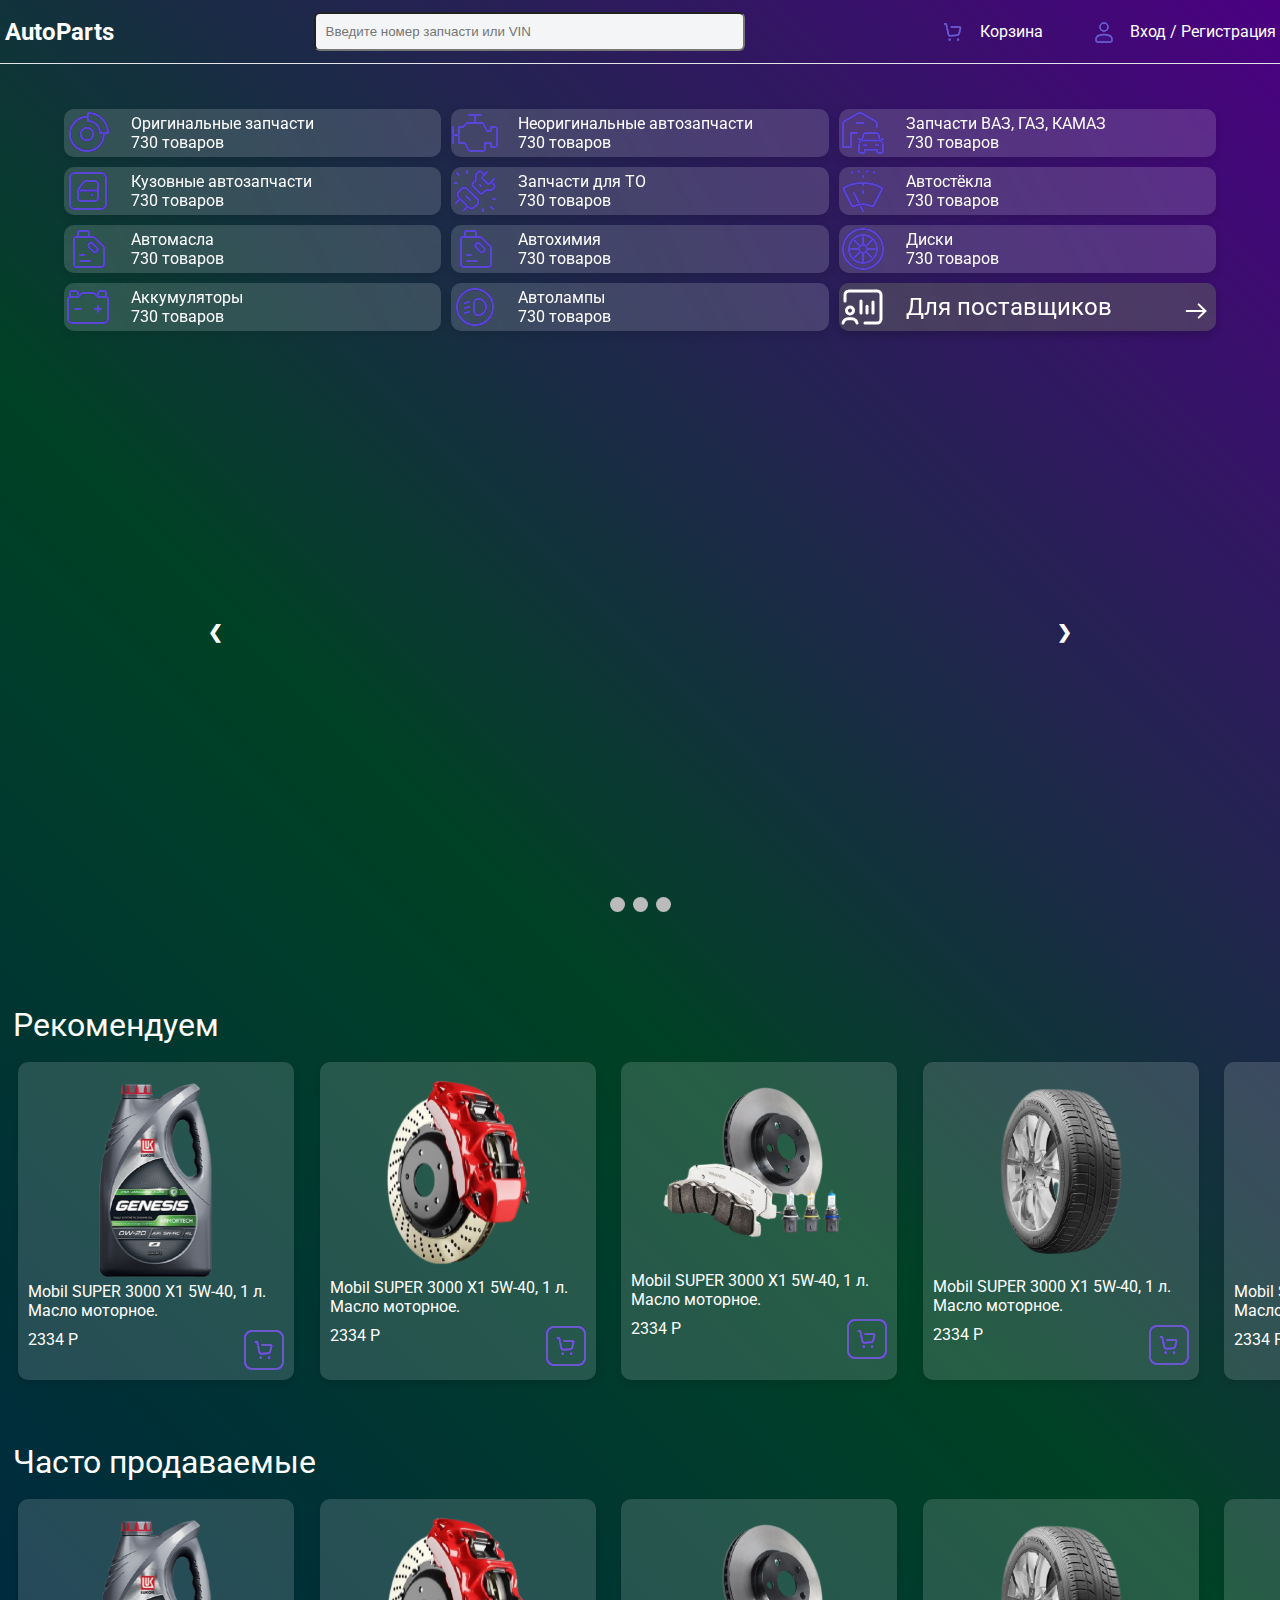
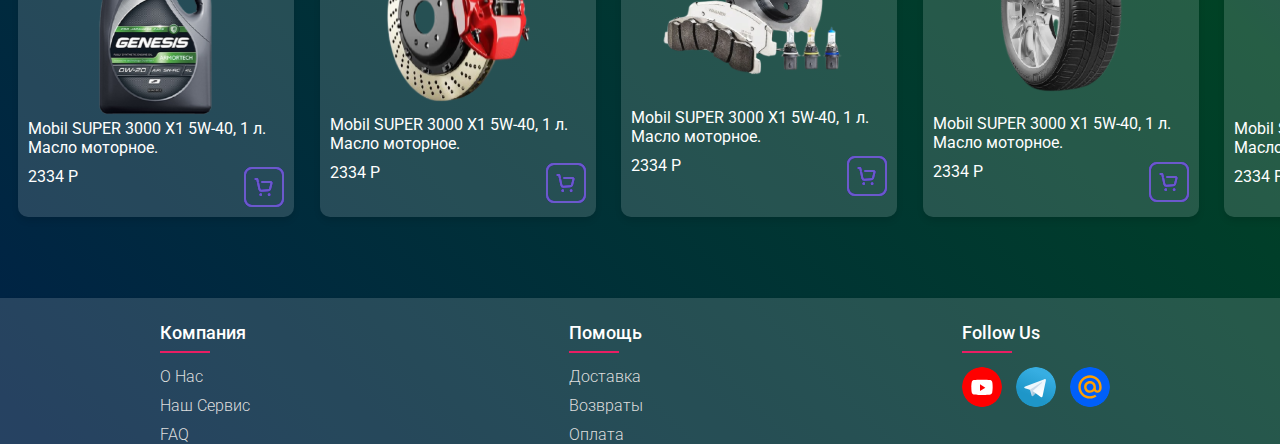
<file: Index.html>
<!DOCTYPE html>
<html lang="en">
<head>
    <meta charset="UTF-8">
    <link rel="stylesheet" href="mainPage.css">
    <meta name="viewport" content="width=device-width, initial-scale=1.0">
    <script src="script.js" defer></script>
    <title>mainPage</title>
</head>
<body>
    <div class="main">
        <div class="contentMain">
            <header class="header">
                <div class="titleLogo">
                    AutoParts
                </div>
                <div class="inputField">
                    <div>
                        <input type="text" placeholder="Введите номер запчасти или VIN">
                    </div>
                </div>
                <div class="bucket">
                    <div>
                        <img src="resources/bucket.svg" alt="bucket"/>
                        <span>Корзина</span>
                    </div>
                </div>
                <div class="profile">
                    <div>
                        <img src="resources/profile.svg" alt="profile"/>
                        <span>Вход / Регистрация</span>
                    </div>
                </div>
            </header>
            <div class="breakLine" ></div>

            <div class="categories">
                <div class="category originalAutoparts">
                    <div class="categoryContent">
                        <img src="resources/originalAutoparts.svg" alt="autoparts"/>
                        <div>
                            <span class="textCategoryContent">Оригинальные запчасти</span>
                            <span class="countProduct">730 товаров</span>
                        </div>
                    </div>
                </div>
                <div class="category forVAZ">
                    <div class="categoryContent">
                        <img src="resources/parkingCarGarage.svg" alt="autoparts"/>
                        <div>
                            <span class="textCategoryContent">Запчасти ВАЗ, ГАЗ, КАМАЗ</span>
                            <span class="countProduct">730 товаров</span>
                        </div>
                    </div>
                </div>
                <div class="category forTO">
                    <div class="categoryContent">
                        <img src="resources/safetyBelt.svg" alt="autoparts"/>
                        <div>
                            <span class="textCategoryContent">Запчасти для ТО</span>
                            <span class="countProduct">730 товаров</span>
                        </div>
                    </div>
                </div>
                <div class="category carOil">
                    <div class="categoryContent">
                        <img src="resources/gearBoxSwitch.svg" alt="autoparts"/>
                        <div>
                            <span class="textCategoryContent">Автомасла</span>
                            <span class="countProduct">730 товаров</span>
                        </div>
                    </div>
                </div>
                <div class="category wheels">
                    <div class="categoryContent">
                        <img src="resources/wheel.svg" alt="autoparts"/>
                        <div>
                            <span class="textCategoryContent">Диски</span>
                            <span class="countProduct">730 товаров</span>
                        </div>
                    </div>
                </div>
                <div class="category autoLights">
                    <div class="categoryContent">
                        <img src="resources/shortLightDashboard.svg" alt="autoparts"/>
                        <div>
                            <span class="textCategoryContent">Автолампы</span>
                            <span class="countProduct">730 товаров</span>
                        </div>
                    </div>
                </div>
                <div class="category notOriginalAutoparts">
                    <div class="categoryContent">
                        <img src="resources/engine.svg" alt="autoparts"/>
                        <div>
                            <span class="textCategoryContent">Неоригинальные автозапчасти</span>
                            <span class="countProduct">730 товаров</span>
                        </div>
                    </div>
                </div>
                <div class="category forBody">
                    <div class="categoryContent">
                        <img src="resources/frontDoorPartSquare.svg" alt="autoparts"/>
                        <div>
                            <span class="textCategoryContent">Кузовные автозапчасти</span>
                            <span class="countProduct">730 товаров</span>
                        </div>
                    </div>
                </div>
                <div class="category autoGlasses">
                    <div class="categoryContent">
                        <img src="resources/glassWasher.svg" alt="autoparts"/>
                        <div>
                            <span class="textCategoryContent">Автостёкла</span>
                            <span class="countProduct">730 товаров</span>
                        </div>
                    </div>
                </div>
                <div class="category autoChemical">
                    <div class="categoryContent">
                        <img src="resources/gearBoxSwitch.svg" alt="autoparts"/>
                        <div>
                            <span class="textCategoryContent">Автохимия</span>
                            <span class="countProduct">730 товаров</span>
                        </div>
                    </div>
                </div>
                <div class="category batteryGenerator">
                    <div class="categoryContent">
                        <img src="resources/batteryGenerator.svg" alt="autoparts"/>
                        <div>
                            <span class="textCategoryContent">Аккумуляторы</span>
                            <span class="countProduct">730 товаров</span>
                        </div>
                    </div>
                </div>
                <div class="category forSuppliers">
                    <div class="categoryContent forSuppliersBackground">
                        <img src="resources/businessChart.svg" alt="autoparts"/>
                        <div>
                            <span class="textCategoryContent textForSuppliersCard">Для поставщиков</span>
                        </div>
                        <img class="arrow" src="resources/arrow.svg" alt="arrow">
                    </div>
                </div>
            </div>
            <div class="slider">
                <div class="slideshow-container">
                    <div class="mySlides fade">
                        <div>
                            Обновите свой автомобиль с нашими качественными запчастями!
                        </div>
                        <img src="resources/sliderBackground7.jpg" alt="" id="imgForСarousel1">
                    </div>
                    <div class="mySlides fade">
                        <div>Акции недели: скидки на тормозные системы, фильтры и многое другое!</div>
                        <img src="resources/sliderBackground8.jpg" alt="" id="imgForСarousel2">
                    </div>

                    <div class="mySlides fade">
                        <div>Запчасти премиум-класса для вашего авто. Первоклассное качество – доступные цены!</div>
                        <img src="resources/sliderBackground9.jpg" alt="" id="imgForСarousel3">
                    </div>

                    <a class="prev" onclick="plusSlides(-1)">❮</a>
                    <a class="next" onclick="plusSlides(1)">❯</a>

                </div>
                <br>

                <div style="text-align:center">
                    <span class="dot" onclick="currentSlide(1)"></span>
                    <span class="dot" onclick="currentSlide(2)"></span>
                    <span class="dot" onclick="currentSlide(3)"></span>
                </div>
            </div>
            <div class="recommend">
                <span class="recommendText">Рекомендуем</span>
                <div class="scrollCards">
                    <div class="card card1">
                        <img class="cardImg1" src="resources/imgCard1.svg" alt="imgCard">
                        <div class="cardInfo">
                            <span class="name">Mobil SUPER 3000 X1 5W-40, 1 л. Масло моторное.</span>
                            <div class="priceAndBasket">
                                <span class="price">2334 P</span>
                                <img src="resources/addInBasket.svg" alt="addInBasket" class="addInBasket">
                            </div>
                        </div>
                    </div>

                    <div class="card card2">
                        <img src="resources/imgCard2.svg" alt="imgCard">
                        <div class="cardInfo">
                            <span class="name">Mobil SUPER 3000 X1 5W-40, 1 л. Масло моторное.</span>
                            <div class="priceAndBasket">
                                <span class="price">2334 P</span>
                                <img src="resources/addInBasket.svg" alt="addInBasket" class="addInBasket">
                            </div>
                        </div>
                    </div>

                    <div class="card card3">
                        <img src="resources/imgCard3.svg" alt="imgCard">
                        <div class="cardInfo">
                            <span class="name">Mobil SUPER 3000 X1 5W-40, 1 л. Масло моторное.</span>
                            <div class="priceAndBasket">
                                <span class="price">2334 P</span>
                                <img src="resources/addInBasket.svg" alt="addInBasket" class="addInBasket">
                            </div>
                        </div>
                    </div>

                    <div class="card card4">
                        <img src="resources/imgCard4.svg" alt="imgCard">
                        <div class="cardInfo">
                            <span class="name">Mobil SUPER 3000 X1 5W-40, 1 л. Масло моторное.</span>
                            <div class="priceAndBasket">
                                <span class="price">2334 P</span>
                                <img src="resources/addInBasket.svg" alt="addInBasket" class="addInBasket">
                            </div>
                        </div>
                    </div>

                    <div class="card card5">
                        <img class="cardImg1" src="resources/imgCard1.svg" alt="imgCard">
                        <div class="cardInfo">
                            <span class="name">Mobil SUPER 3000 X1 5W-40, 1 л. Масло моторное.</span>
                            <div class="priceAndBasket">
                                <span class="price">2334 P</span>
                                <img src="resources/addInBasket.svg" alt="addInBasket" class="addInBasket">
                            </div>
                        </div>
                    </div>

                    <div class="card card6">
                        <img src="resources/imgCard2.svg" alt="imgCard">
                        <div class="cardInfo">
                            <span class="name">Mobil SUPER 3000 X1 5W-40, 1 л. Масло моторное.</span>
                            <div class="priceAndBasket">
                                <span class="price">2334 P</span>
                                <img src="resources/addInBasket.svg" alt="addInBasket" class="addInBasket">
                            </div>
                        </div>
                    </div>

                    <div class="card card7">
                        <img src="resources/imgCard3.svg" alt="imgCard">
                        <div class="cardInfo">
                            <span class="name">Mobil SUPER 3000 X1 5W-40, 1 л. Масло моторное.</span>
                            <div class="priceAndBasket">
                                <span class="price">2334 P</span>
                                <img src="resources/addInBasket.svg" alt="addInBasket" class="addInBasket">
                            </div>
                        </div>
                    </div>

                    <div class="card card8">
                        <img src="resources/imgCard4.svg" alt="imgCard">
                        <div class="cardInfo">
                            <span class="name">Mobil SUPER 3000 X1 5W-40, 1 л. Масло моторное.</span>
                            <div class="priceAndBasket">
                                <span class="price">2334 P</span>
                                <img src="resources/addInBasket.svg" alt="addInBasket" class="addInBasket">
                            </div>
                        </div>
                    </div>
                </div>
            </div>

            <div class="mostBuy">
                <span class="mostBuyText">Часто продаваемые</span>
                <div class="scrollCards">
                    <div class="card card1">
                        <img class="cardImg1" src="resources/imgCard1.svg" alt="imgCard">
                        <div class="cardInfo">
                            <span class="name">Mobil SUPER 3000 X1 5W-40, 1 л. Масло моторное.</span>
                            <div class="priceAndBasket">
                                <span class="price">2334 P</span>
                                <img src="resources/addInBasket.svg" alt="addInBasket" class="addInBasket">
                            </div>
                        </div>
                    </div>

                    <div class="card card2">
                        <img src="resources/imgCard2.svg" alt="imgCard">
                        <div class="cardInfo">
                            <span class="name">Mobil SUPER 3000 X1 5W-40, 1 л. Масло моторное.</span>
                            <div class="priceAndBasket">
                                <span class="price">2334 P</span>
                                <img src="resources/addInBasket.svg" alt="addInBasket" class="addInBasket">
                            </div>
                        </div>
                    </div>

                    <div class="card card3">
                        <img src="resources/imgCard3.svg" alt="imgCard">
                        <div class="cardInfo">
                            <span class="name">Mobil SUPER 3000 X1 5W-40, 1 л. Масло моторное.</span>
                            <div class="priceAndBasket">
                                <span class="price">2334 P</span>
                                <img src="resources/addInBasket.svg" alt="addInBasket" class="addInBasket">
                            </div>
                        </div>
                    </div>

                    <div class="card card4">
                        <img src="resources/imgCard4.svg" alt="imgCard">
                        <div class="cardInfo">
                            <span class="name">Mobil SUPER 3000 X1 5W-40, 1 л. Масло моторное.</span>
                            <div class="priceAndBasket">
                                <span class="price">2334 P</span>
                                <img src="resources/addInBasket.svg" alt="addInBasket" class="addInBasket">
                            </div>
                        </div>
                    </div>

                    <div class="card card5">
                        <img class="cardImg1" src="resources/imgCard1.svg" alt="imgCard">
                        <div class="cardInfo">
                            <span class="name">Mobil SUPER 3000 X1 5W-40, 1 л. Масло моторное.</span>
                            <div class="priceAndBasket">
                                <span class="price">2334 P</span>
                                <img src="resources/addInBasket.svg" alt="addInBasket" class="addInBasket">
                            </div>
                        </div>
                    </div>

                    <div class="card card6">
                        <img src="resources/imgCard2.svg" alt="imgCard">
                        <div class="cardInfo">
                            <span class="name">Mobil SUPER 3000 X1 5W-40, 1 л. Масло моторное.</span>
                            <div class="priceAndBasket">
                                <span class="price">2334 P</span>
                                <img src="resources/addInBasket.svg" alt="addInBasket" class="addInBasket">
                            </div>
                        </div>
                    </div>

                    <div class="card card7">
                        <img src="resources/imgCard3.svg" alt="imgCard">
                        <div class="cardInfo">
                            <span class="name">Mobil SUPER 3000 X1 5W-40, 1 л. Масло моторное.</span>
                            <div class="priceAndBasket">
                                <span class="price">2334 P</span>
                                <img src="resources/addInBasket.svg" alt="addInBasket" class="addInBasket">
                            </div>
                        </div>
                    </div>

                    <div class="card card8">
                        <img src="resources/imgCard4.svg" alt="imgCard">
                        <div class="cardInfo">
                            <span class="name">Mobil SUPER 3000 X1 5W-40, 1 л. Масло моторное.</span>
                            <div class="priceAndBasket">
                                <span class="price">2334 P</span>
                                <img src="resources/addInBasket.svg" alt="addInBasket" class="addInBasket">
                            </div>
                        </div>
                    </div>
                </div>
            </div>
        </div>

        <footer class="footer">
            <div class="container row">
                <div class="footer-col">
                    <h4>Компания</h4>
                    <ul>
                        <li><a href="#">О нас</a></li>
                        <li><a href="#">Наш сервис</a></li>
                        <li><a href="#">FAQ</a></li>
                    </ul>
                </div>
                <div class="footer-col help">
                    <h4>Помощь</h4>
                    <ul>

                        <li><a href="#">Доставка</a></li>
                        <li><a href="#">Возвраты</a></li>
                        <li><a href="#">Оплата</a></li>
                    </ul>
                </div>
                <div class="footer-col followUs">
                    <h4>follow us</h4>
                    <div class="social-links">
                        <a href="#" class="youtube"></a>
                        <a href="#" class="telegram"></a>
                        <a href="#" class="mail"></a>
                    </div>
                </div>
            </div>
        </footer>
    </div>
</body>
</html>
</file>
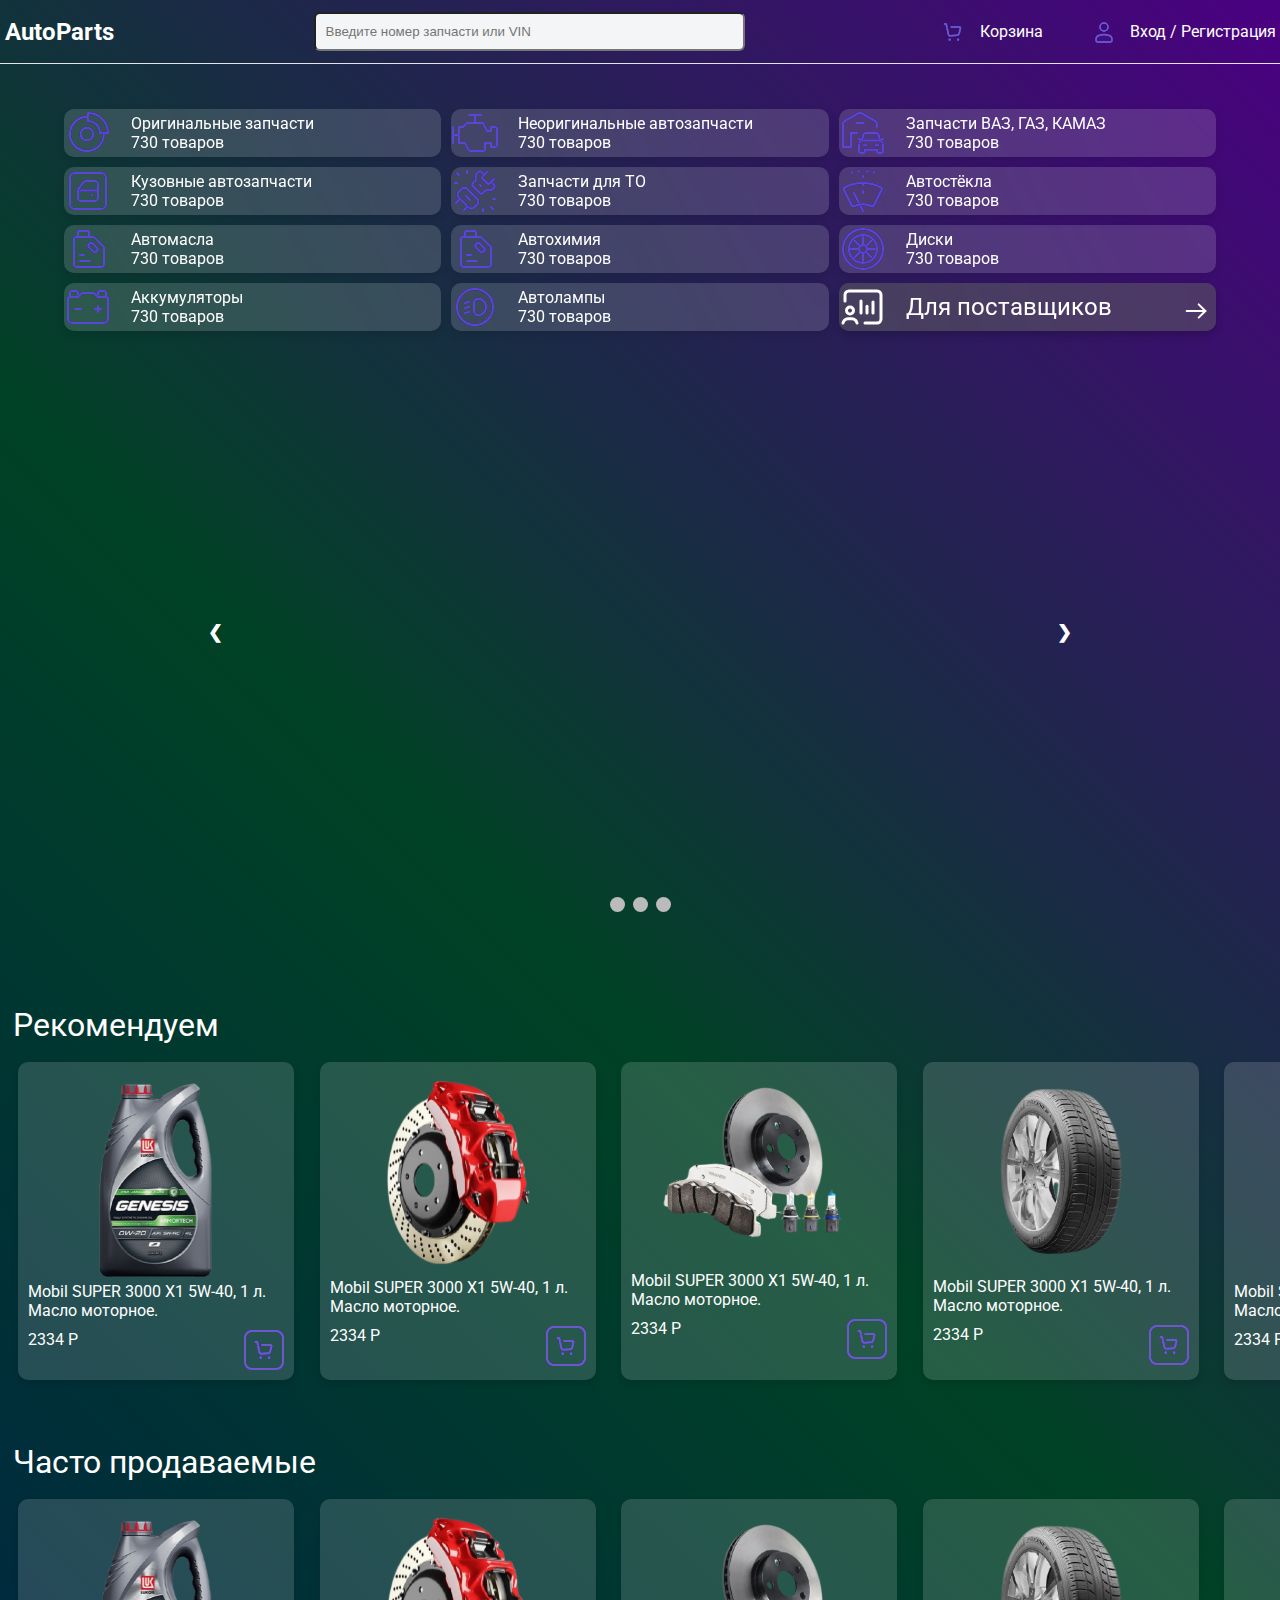
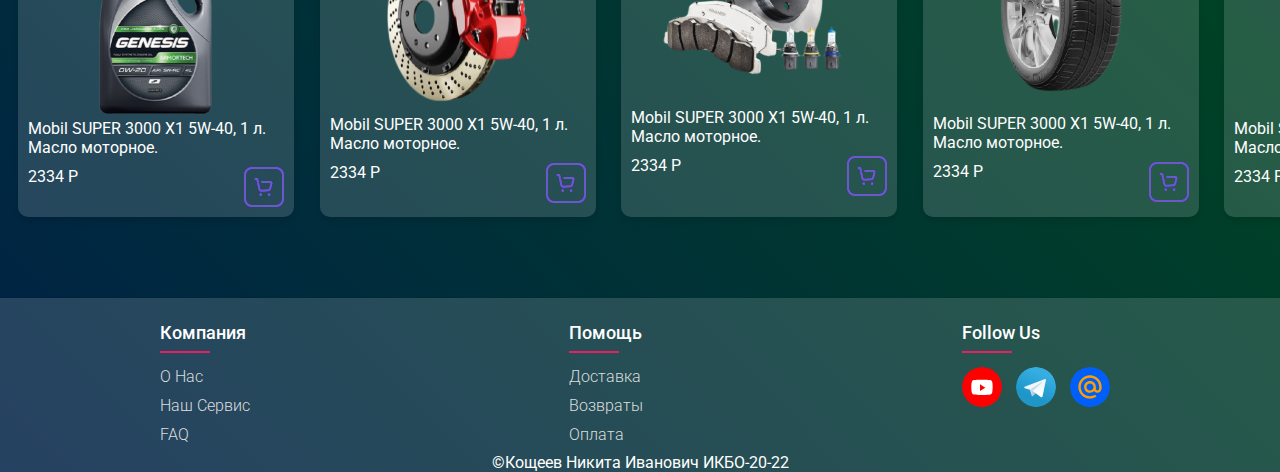
<file: index.html>
<!DOCTYPE html>
<html lang="en">
<head>
    <meta charset="UTF-8">
    <link rel="stylesheet" href="mainPage.css">
    <meta name="viewport" content="width=device-width, initial-scale=1.0">
    <script src="script.js" defer></script>
    <title>AutoParts</title>
</head>
<body>
    <div class="main">
        <div class="contentMain">
            <header class="header">
                <div class="titleLogo">
                    AutoParts
                </div>
                <div class="inputField">
                    <div>
                        <input type="text" placeholder="Введите номер запчасти или VIN">
                    </div>
                </div>
                <div class="bucket">
                    <div>
                        <img src="resources/bucket.svg" alt="bucket"/>
                        <span>Корзина</span>
                    </div>
                </div>
                <div class="profile">
                    <div>
                        <img src="resources/profile.svg" alt="profile"/>
                        <span>Вход / Регистрация</span>
                    </div>
                </div>
            </header>
            <div class="breakLine" ></div>

            <div class="categories">
                <div class="category originalAutoparts">
                    <div class="categoryContent">
                        <img src="resources/originalAutoparts.svg" alt="autoparts"/>
                        <div>
                            <span class="textCategoryContent">Оригинальные запчасти</span>
                            <span class="countProduct">730 товаров</span>
                        </div>
                    </div>
                </div>
                <div class="category forVAZ">
                    <div class="categoryContent">
                        <img src="resources/parkingCarGarage.svg" alt="autoparts"/>
                        <div>
                            <span class="textCategoryContent">Запчасти ВАЗ, ГАЗ, КАМАЗ</span>
                            <span class="countProduct">730 товаров</span>
                        </div>
                    </div>
                </div>
                <div class="category forTO">
                    <div class="categoryContent">
                        <img src="resources/safetyBelt.svg" alt="autoparts"/>
                        <div>
                            <span class="textCategoryContent">Запчасти для ТО</span>
                            <span class="countProduct">730 товаров</span>
                        </div>
                    </div>
                </div>
                <div class="category carOil">
                    <div class="categoryContent">
                        <img src="resources/gearBoxSwitch.svg" alt="autoparts"/>
                        <div>
                            <span class="textCategoryContent">Автомасла</span>
                            <span class="countProduct">730 товаров</span>
                        </div>
                    </div>
                </div>
                <div class="category wheels">
                    <div class="categoryContent">
                        <img src="resources/wheel.svg" alt="autoparts"/>
                        <div>
                            <span class="textCategoryContent">Диски</span>
                            <span class="countProduct">730 товаров</span>
                        </div>
                    </div>
                </div>
                <div class="category autoLights">
                    <div class="categoryContent">
                        <img src="resources/shortLightDashboard.svg" alt="autoparts"/>
                        <div>
                            <span class="textCategoryContent">Автолампы</span>
                            <span class="countProduct">730 товаров</span>
                        </div>
                    </div>
                </div>
                <div class="category notOriginalAutoparts">
                    <div class="categoryContent">
                        <img src="resources/engine.svg" alt="autoparts"/>
                        <div>
                            <span class="textCategoryContent">Неоригинальные автозапчасти</span>
                            <span class="countProduct">730 товаров</span>
                        </div>
                    </div>
                </div>
                <div class="category forBody">
                    <div class="categoryContent">
                        <img src="resources/frontDoorPartSquare.svg" alt="autoparts"/>
                        <div>
                            <span class="textCategoryContent">Кузовные автозапчасти</span>
                            <span class="countProduct">730 товаров</span>
                        </div>
                    </div>
                </div>
                <div class="category autoGlasses">
                    <div class="categoryContent">
                        <img src="resources/glassWasher.svg" alt="autoparts"/>
                        <div>
                            <span class="textCategoryContent">Автостёкла</span>
                            <span class="countProduct">730 товаров</span>
                        </div>
                    </div>
                </div>
                <div class="category autoChemical">
                    <div class="categoryContent">
                        <img src="resources/gearBoxSwitch.svg" alt="autoparts"/>
                        <div>
                            <span class="textCategoryContent">Автохимия</span>
                            <span class="countProduct">730 товаров</span>
                        </div>
                    </div>
                </div>
                <div class="category batteryGenerator">
                    <div class="categoryContent">
                        <img src="resources/batteryGenerator.svg" alt="autoparts"/>
                        <div>
                            <span class="textCategoryContent">Аккумуляторы</span>
                            <span class="countProduct">730 товаров</span>
                        </div>
                    </div>
                </div>
                <div class="category forSuppliers">
                    <div class="categoryContent forSuppliersBackground">
                        <img src="resources/businessChart.svg" alt="autoparts"/>
                        <div>
                            <span class="textCategoryContent textForSuppliersCard">Для поставщиков</span>
                        </div>
                        <img class="arrow" src="resources/arrow.svg" alt="arrow">
                    </div>
                </div>
            </div>
            <div class="slider">
                <div class="slideshow-container">
                    <div class="mySlides fade">
                        <div>
                            Обновите свой автомобиль с нашими качественными запчастями!
                        </div>
                        <img src="resources/sliderBackground7.jpg" alt="" id="imgForСarousel1">
                    </div>
                    <div class="mySlides fade">
                        <div>Акции недели: скидки на тормозные системы, фильтры и многое другое!</div>
                        <img src="resources/sliderBackground8.jpg" alt="" id="imgForСarousel2">
                    </div>

                    <div class="mySlides fade">
                        <div>Запчасти премиум-класса для вашего авто. Первоклассное качество – доступные цены!</div>
                        <img src="resources/sliderBackground9.jpg" alt="" id="imgForСarousel3">
                    </div>

                    <a class="prev" onclick="plusSlides(-1)">❮</a>
                    <a class="next" onclick="plusSlides(1)">❯</a>

                </div>
                <br>

                <div style="text-align:center">
                    <span class="dot" onclick="currentSlide(1)"></span>
                    <span class="dot" onclick="currentSlide(2)"></span>
                    <span class="dot" onclick="currentSlide(3)"></span>
                </div>
            </div>
            <div class="recommend">
                <span class="recommendText">Рекомендуем</span>
                <div class="scrollCards">
                    <div class="card card1">
                        <img class="cardImg1" src="resources/imgCard1.svg" alt="imgCard">
                        <div class="cardInfo">
                            <span class="name">Mobil SUPER 3000 X1 5W-40, 1 л. Масло моторное.</span>
                            <div class="priceAndBasket">
                                <span class="price">2334 P</span>
                                <img src="resources/addInBasket.svg" alt="addInBasket" class="addInBasket">
                            </div>
                        </div>
                    </div>

                    <div class="card card2">
                        <img src="resources/imgCard2.svg" alt="imgCard">
                        <div class="cardInfo">
                            <span class="name">Mobil SUPER 3000 X1 5W-40, 1 л. Масло моторное.</span>
                            <div class="priceAndBasket">
                                <span class="price">2334 P</span>
                                <img src="resources/addInBasket.svg" alt="addInBasket" class="addInBasket">
                            </div>
                        </div>
                    </div>

                    <div class="card card3">
                        <img src="resources/imgCard3.svg" alt="imgCard">
                        <div class="cardInfo">
                            <span class="name">Mobil SUPER 3000 X1 5W-40, 1 л. Масло моторное.</span>
                            <div class="priceAndBasket">
                                <span class="price">2334 P</span>
                                <img src="resources/addInBasket.svg" alt="addInBasket" class="addInBasket">
                            </div>
                        </div>
                    </div>

                    <div class="card card4">
                        <img src="resources/imgCard4.svg" alt="imgCard">
                        <div class="cardInfo">
                            <span class="name">Mobil SUPER 3000 X1 5W-40, 1 л. Масло моторное.</span>
                            <div class="priceAndBasket">
                                <span class="price">2334 P</span>
                                <img src="resources/addInBasket.svg" alt="addInBasket" class="addInBasket">
                            </div>
                        </div>
                    </div>

                    <div class="card card5">
                        <img class="cardImg1" src="resources/imgCard1.svg" alt="imgCard">
                        <div class="cardInfo">
                            <span class="name">Mobil SUPER 3000 X1 5W-40, 1 л. Масло моторное.</span>
                            <div class="priceAndBasket">
                                <span class="price">2334 P</span>
                                <img src="resources/addInBasket.svg" alt="addInBasket" class="addInBasket">
                            </div>
                        </div>
                    </div>

                    <div class="card card6">
                        <img src="resources/imgCard2.svg" alt="imgCard">
                        <div class="cardInfo">
                            <span class="name">Mobil SUPER 3000 X1 5W-40, 1 л. Масло моторное.</span>
                            <div class="priceAndBasket">
                                <span class="price">2334 P</span>
                                <img src="resources/addInBasket.svg" alt="addInBasket" class="addInBasket">
                            </div>
                        </div>
                    </div>

                    <div class="card card7">
                        <img src="resources/imgCard3.svg" alt="imgCard">
                        <div class="cardInfo">
                            <span class="name">Mobil SUPER 3000 X1 5W-40, 1 л. Масло моторное.</span>
                            <div class="priceAndBasket">
                                <span class="price">2334 P</span>
                                <img src="resources/addInBasket.svg" alt="addInBasket" class="addInBasket">
                            </div>
                        </div>
                    </div>

                    <div class="card card8">
                        <img src="resources/imgCard4.svg" alt="imgCard">
                        <div class="cardInfo">
                            <span class="name">Mobil SUPER 3000 X1 5W-40, 1 л. Масло моторное.</span>
                            <div class="priceAndBasket">
                                <span class="price">2334 P</span>
                                <img src="resources/addInBasket.svg" alt="addInBasket" class="addInBasket">
                            </div>
                        </div>
                    </div>
                </div>
            </div>

            <div class="mostBuy">
                <span class="mostBuyText">Часто продаваемые</span>
                <div class="scrollCards">
                    <div class="card card1">
                        <img class="cardImg1" src="resources/imgCard1.svg" alt="imgCard">
                        <div class="cardInfo">
                            <span class="name">Mobil SUPER 3000 X1 5W-40, 1 л. Масло моторное.</span>
                            <div class="priceAndBasket">
                                <span class="price">2334 P</span>
                                <img src="resources/addInBasket.svg" alt="addInBasket" class="addInBasket">
                            </div>
                        </div>
                    </div>

                    <div class="card card2">
                        <img src="resources/imgCard2.svg" alt="imgCard">
                        <div class="cardInfo">
                            <span class="name">Mobil SUPER 3000 X1 5W-40, 1 л. Масло моторное.</span>
                            <div class="priceAndBasket">
                                <span class="price">2334 P</span>
                                <img src="resources/addInBasket.svg" alt="addInBasket" class="addInBasket">
                            </div>
                        </div>
                    </div>

                    <div class="card card3">
                        <img src="resources/imgCard3.svg" alt="imgCard">
                        <div class="cardInfo">
                            <span class="name">Mobil SUPER 3000 X1 5W-40, 1 л. Масло моторное.</span>
                            <div class="priceAndBasket">
                                <span class="price">2334 P</span>
                                <img src="resources/addInBasket.svg" alt="addInBasket" class="addInBasket">
                            </div>
                        </div>
                    </div>

                    <div class="card card4">
                        <img src="resources/imgCard4.svg" alt="imgCard">
                        <div class="cardInfo">
                            <span class="name">Mobil SUPER 3000 X1 5W-40, 1 л. Масло моторное.</span>
                            <div class="priceAndBasket">
                                <span class="price">2334 P</span>
                                <img src="resources/addInBasket.svg" alt="addInBasket" class="addInBasket">
                            </div>
                        </div>
                    </div>

                    <div class="card card5">
                        <img class="cardImg1" src="resources/imgCard1.svg" alt="imgCard">
                        <div class="cardInfo">
                            <span class="name">Mobil SUPER 3000 X1 5W-40, 1 л. Масло моторное.</span>
                            <div class="priceAndBasket">
                                <span class="price">2334 P</span>
                                <img src="resources/addInBasket.svg" alt="addInBasket" class="addInBasket">
                            </div>
                        </div>
                    </div>

                    <div class="card card6">
                        <img src="resources/imgCard2.svg" alt="imgCard">
                        <div class="cardInfo">
                            <span class="name">Mobil SUPER 3000 X1 5W-40, 1 л. Масло моторное.</span>
                            <div class="priceAndBasket">
                                <span class="price">2334 P</span>
                                <img src="resources/addInBasket.svg" alt="addInBasket" class="addInBasket">
                            </div>
                        </div>
                    </div>

                    <div class="card card7">
                        <img src="resources/imgCard3.svg" alt="imgCard">
                        <div class="cardInfo">
                            <span class="name">Mobil SUPER 3000 X1 5W-40, 1 л. Масло моторное.</span>
                            <div class="priceAndBasket">
                                <span class="price">2334 P</span>
                                <img src="resources/addInBasket.svg" alt="addInBasket" class="addInBasket">
                            </div>
                        </div>
                    </div>

                    <div class="card card8">
                        <img src="resources/imgCard4.svg" alt="imgCard">
                        <div class="cardInfo">
                            <span class="name">Mobil SUPER 3000 X1 5W-40, 1 л. Масло моторное.</span>
                            <div class="priceAndBasket">
                                <span class="price">2334 P</span>
                                <img src="resources/addInBasket.svg" alt="addInBasket" class="addInBasket">
                            </div>
                        </div>
                    </div>
                </div>
            </div>
        </div>

        <footer class="footer">
            <div class="container row">
                <div class="footer-col">
                    <h4>Компания</h4>
                    <ul>
                        <li><a href="#">О нас</a></li>
                        <li><a href="#">Наш сервис</a></li>
                        <li><a href="#">FAQ</a></li>
                    </ul>
                </div>
                <div class="footer-col help">
                    <h4>Помощь</h4>
                    <ul>
                        <li><a href="#">Доставка</a></li>
                        <li><a href="#">Возвраты</a></li>
                        <li><a href="#">Оплата</a></li>
                    </ul>
                </div>
                <div class="footer-col followUs">
                    <h4>follow us</h4>
                    <div class="social-links">
                        <a href="#" class="youtube"></a>
                        <a href="#" class="telegram"></a>
                        <a href="#" class="mail"></a>
                    </div>
                </div>
            </div>
            <div class="myName">©Кощеев Никита Иванович ИКБО-20-22</div>
        </footer>
    </div>
</body>
</html>
</file>
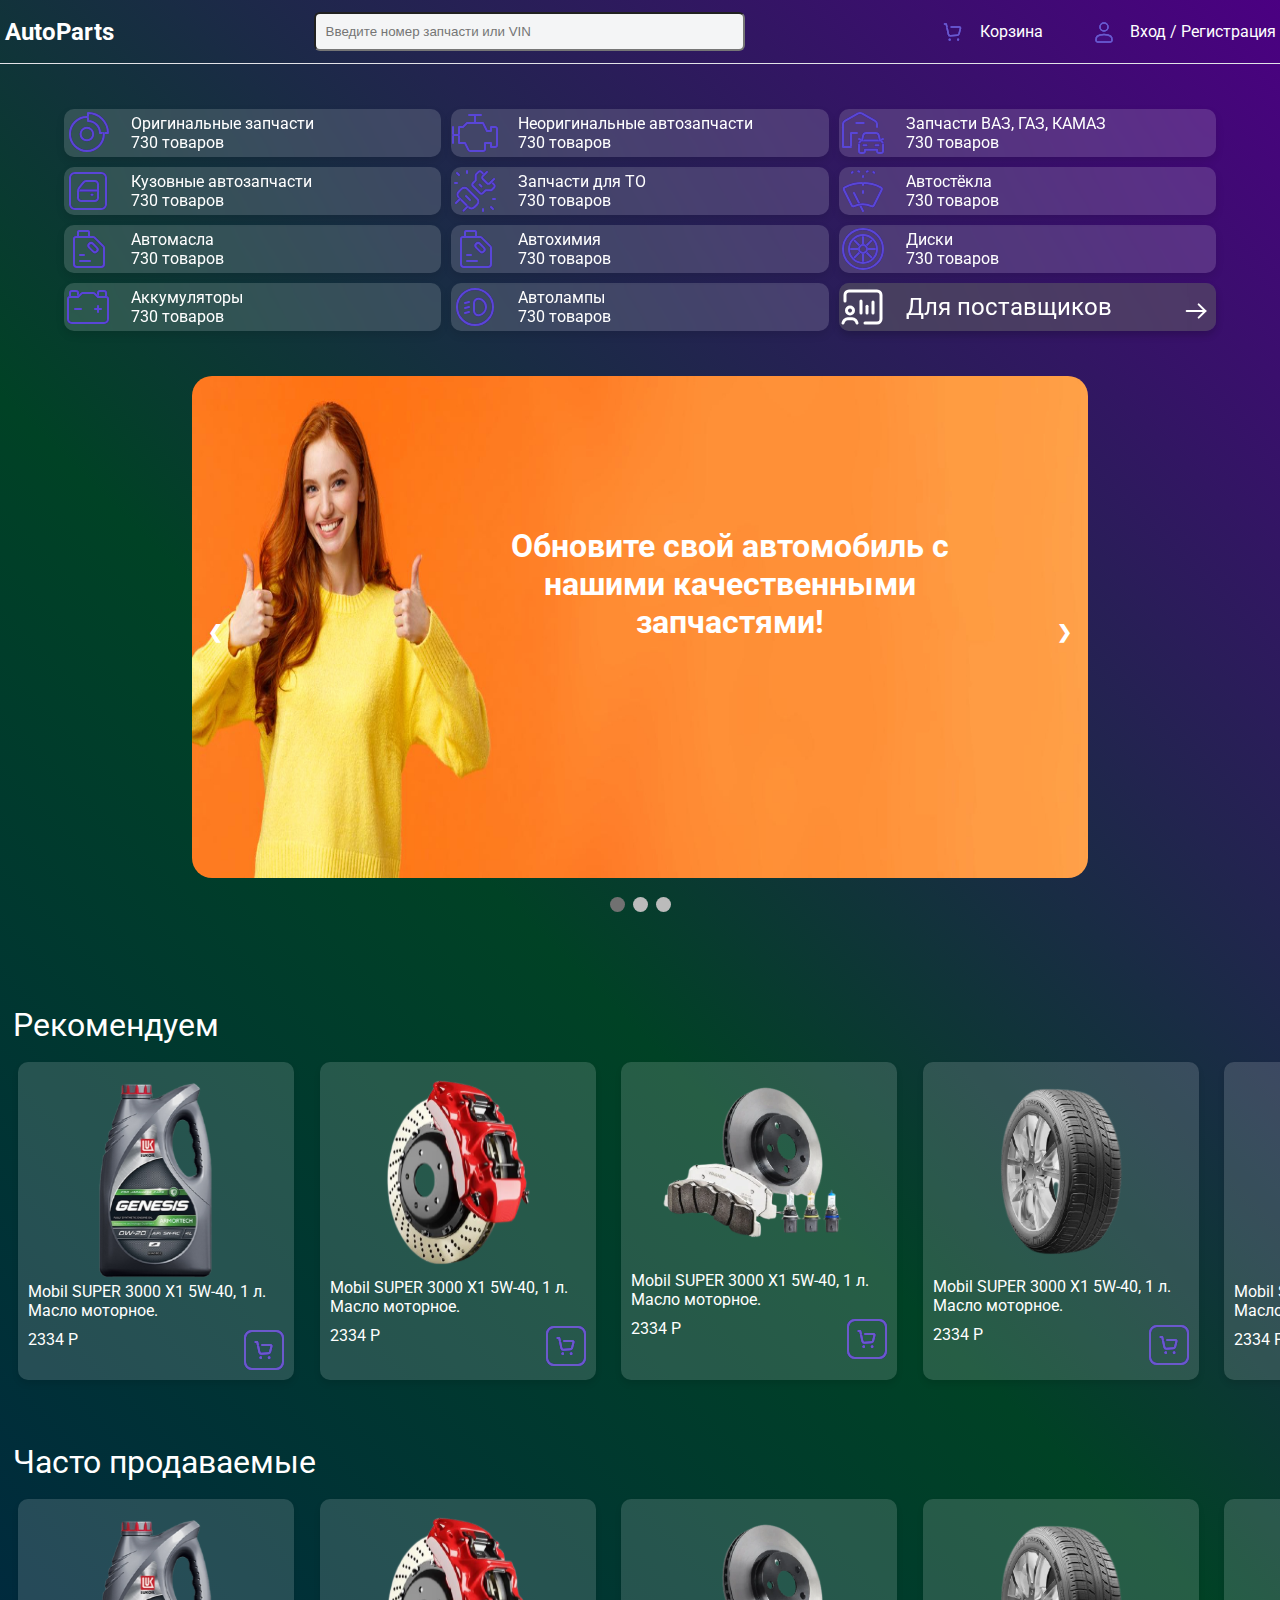
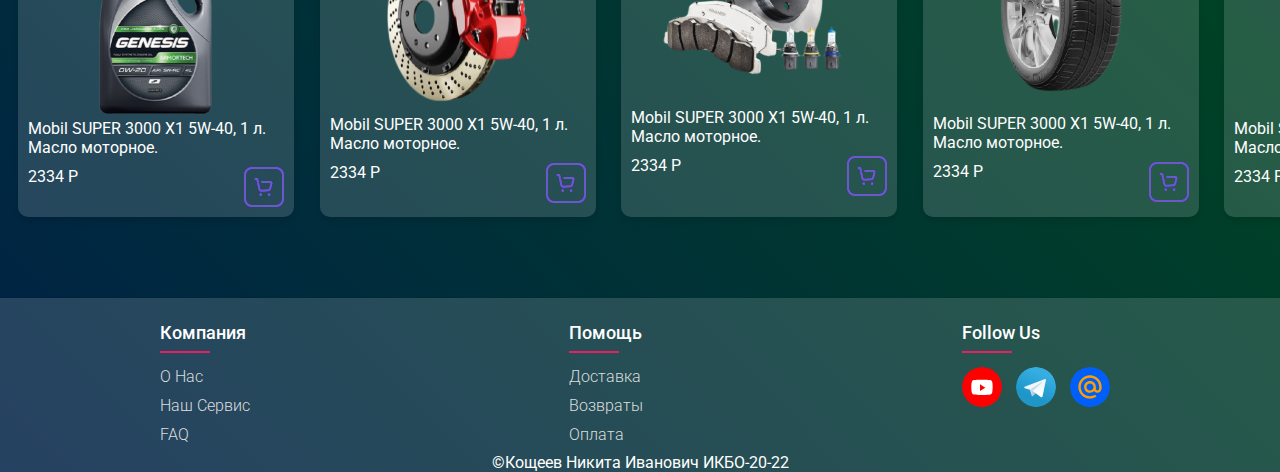
<file: mainPage/index.html>
<!DOCTYPE html>
<html lang="en">
<head>
    <meta charset="UTF-8">
    <link rel="stylesheet" href="mainPage.css">
    <meta name="viewport" content="width=device-width, initial-scale=1.0">
    <script src="script.js" defer></script>
    <title>AutoParts</title>
</head>
<body>
    <div class="main">
        <div class="contentMain">
            <header class="header">
                <div class="titleLogo">
                    AutoParts
                </div>
                <div class="inputField">
                    <div>
                        <input type="text" placeholder="Введите номер запчасти или VIN">
                    </div>
                </div>
                <div class="bucket">
                    <div>
                        <img src="../resources/bucket.svg" alt="bucket"/>
                        <span>Корзина</span>
                    </div>
                </div>
                <div class="profile">
                    <div>
                        <img src="../resources/profile.svg" alt="profile"/>
                        <span>Вход / Регистрация</span>
                    </div>
                </div>
            </header>
            <div class="breakLine" ></div>

            <div class="categories">
                <div class="category originalAutoparts">
                    <div class="categoryContent">
                        <img src="../resources/originalAutoparts.svg" alt="autoparts"/>
                        <div>
                            <span class="textCategoryContent">Оригинальные запчасти</span>
                            <span class="countProduct">730 товаров</span>
                        </div>
                    </div>
                </div>
                <div class="category forVAZ">
                    <div class="categoryContent">
                        <img src="../resources/parkingCarGarage.svg" alt="autoparts"/>
                        <div>
                            <span class="textCategoryContent">Запчасти ВАЗ, ГАЗ, КАМАЗ</span>
                            <span class="countProduct">730 товаров</span>
                        </div>
                    </div>
                </div>
                <div class="category forTO">
                    <div class="categoryContent">
                        <img src="../resources/safetyBelt.svg" alt="autoparts"/>
                        <div>
                            <span class="textCategoryContent">Запчасти для ТО</span>
                            <span class="countProduct">730 товаров</span>
                        </div>
                    </div>
                </div>
                <div class="category carOil">
                    <div class="categoryContent">
                        <img src="../resources/gearBoxSwitch.svg" alt="autoparts"/>
                        <div>
                            <span class="textCategoryContent">Автомасла</span>
                            <span class="countProduct">730 товаров</span>
                        </div>
                    </div>
                </div>
                <div class="category wheels">
                    <div class="categoryContent">
                        <img src="../resources/wheel.svg" alt="autoparts"/>
                        <div>
                            <span class="textCategoryContent">Диски</span>
                            <span class="countProduct">730 товаров</span>
                        </div>
                    </div>
                </div>
                <div class="category autoLights">
                    <div class="categoryContent">
                        <img src="../resources/shortLightDashboard.svg" alt="autoparts"/>
                        <div>
                            <span class="textCategoryContent">Автолампы</span>
                            <span class="countProduct">730 товаров</span>
                        </div>
                    </div>
                </div>
                <div class="category notOriginalAutoparts">
                    <div class="categoryContent">
                        <img src="../resources/engine.svg" alt="autoparts"/>
                        <div>
                            <span class="textCategoryContent">Неоригинальные автозапчасти</span>
                            <span class="countProduct">730 товаров</span>
                        </div>
                    </div>
                </div>
                <div class="category forBody">
                    <div class="categoryContent">
                        <img src="../resources/frontDoorPartSquare.svg" alt="autoparts"/>
                        <div>
                            <span class="textCategoryContent">Кузовные автозапчасти</span>
                            <span class="countProduct">730 товаров</span>
                        </div>
                    </div>
                </div>
                <div class="category autoGlasses">
                    <div class="categoryContent">
                        <img src="../resources/glassWasher.svg" alt="autoparts"/>
                        <div>
                            <span class="textCategoryContent">Автостёкла</span>
                            <span class="countProduct">730 товаров</span>
                        </div>
                    </div>
                </div>
                <div class="category autoChemical">
                    <div class="categoryContent">
                        <img src="../resources/gearBoxSwitch.svg" alt="autoparts"/>
                        <div>
                            <span class="textCategoryContent">Автохимия</span>
                            <span class="countProduct">730 товаров</span>
                        </div>
                    </div>
                </div>
                <div class="category batteryGenerator">
                    <div class="categoryContent">
                        <img src="../resources/batteryGenerator.svg" alt="autoparts"/>
                        <div>
                            <span class="textCategoryContent">Аккумуляторы</span>
                            <span class="countProduct">730 товаров</span>
                        </div>
                    </div>
                </div>
                <div class="category forSuppliers">
                    <div class="categoryContent forSuppliersBackground">
                        <img src="../resources/businessChart.svg" alt="autoparts"/>
                        <div>
                            <span class="textCategoryContent textForSuppliersCard">Для поставщиков</span>
                        </div>
                        <img class="arrow" src="../resources/arrow.svg" alt="arrow">
                    </div>
                </div>
            </div>
            <div class="slider">
                <div class="slideshow-container">
                    <div class="mySlides fade">
                        <div>
                            Обновите свой автомобиль с нашими качественными запчастями!
                        </div>
                        <img src="../resources/sliderBackground7.jpg" alt="" id="imgForСarousel1">
                    </div>
                    <div class="mySlides fade">
                        <div>Акции недели: скидки на тормозные системы, фильтры и многое другое!</div>
                        <img src="../resources/sliderBackground8.jpg" alt="" id="imgForСarousel2">
                    </div>

                    <div class="mySlides fade">
                        <div>Запчасти премиум-класса для вашего авто. Первоклассное качество – доступные цены!</div>
                        <img src="../resources/sliderBackground9.jpg" alt="" id="imgForСarousel3">
                    </div>

                    <a class="prev" onclick="plusSlides(-1)">❮</a>
                    <a class="next" onclick="plusSlides(1)">❯</a>

                </div>
                <br>

                <div style="text-align:center">
                    <span class="dot" onclick="currentSlide(1)"></span>
                    <span class="dot" onclick="currentSlide(2)"></span>
                    <span class="dot" onclick="currentSlide(3)"></span>
                </div>
            </div>
            <div class="recommend">
                <span class="recommendText">Рекомендуем</span>
                <div class="scrollCards">
                    <div class="card card1">
                        <img class="cardImg1" src="../resources/imgCard1.svg" alt="imgCard">
                        <div class="cardInfo">
                            <span class="name">Mobil SUPER 3000 X1 5W-40, 1 л. Масло моторное.</span>
                            <div class="priceAndBasket">
                                <span class="price">2334 P</span>
                                <img src="../resources/addInBasket.svg" alt="addInBasket" class="addInBasket">
                            </div>
                        </div>
                    </div>

                    <div class="card card2">
                        <img src="../resources/imgCard2.svg" alt="imgCard">
                        <div class="cardInfo">
                            <span class="name">Mobil SUPER 3000 X1 5W-40, 1 л. Масло моторное.</span>
                            <div class="priceAndBasket">
                                <span class="price">2334 P</span>
                                <img src="../resources/addInBasket.svg" alt="addInBasket" class="addInBasket">
                            </div>
                        </div>
                    </div>

                    <div class="card card3">
                        <img src="../resources/imgCard3.svg" alt="imgCard">
                        <div class="cardInfo">
                            <span class="name">Mobil SUPER 3000 X1 5W-40, 1 л. Масло моторное.</span>
                            <div class="priceAndBasket">
                                <span class="price">2334 P</span>
                                <img src="../resources/addInBasket.svg" alt="addInBasket" class="addInBasket">
                            </div>
                        </div>
                    </div>

                    <div class="card card4">
                        <img src="../resources/imgCard4.svg" alt="imgCard">
                        <div class="cardInfo">
                            <span class="name">Mobil SUPER 3000 X1 5W-40, 1 л. Масло моторное.</span>
                            <div class="priceAndBasket">
                                <span class="price">2334 P</span>
                                <img src="../resources/addInBasket.svg" alt="addInBasket" class="addInBasket">
                            </div>
                        </div>
                    </div>

                    <div class="card card5">
                        <img class="cardImg1" src="../resources/imgCard1.svg" alt="imgCard">
                        <div class="cardInfo">
                            <span class="name">Mobil SUPER 3000 X1 5W-40, 1 л. Масло моторное.</span>
                            <div class="priceAndBasket">
                                <span class="price">2334 P</span>
                                <img src="../resources/addInBasket.svg" alt="addInBasket" class="addInBasket">
                            </div>
                        </div>
                    </div>

                    <div class="card card6">
                        <img src="../resources/imgCard2.svg" alt="imgCard">
                        <div class="cardInfo">
                            <span class="name">Mobil SUPER 3000 X1 5W-40, 1 л. Масло моторное.</span>
                            <div class="priceAndBasket">
                                <span class="price">2334 P</span>
                                <img src="../resources/addInBasket.svg" alt="addInBasket" class="addInBasket">
                            </div>
                        </div>
                    </div>

                    <div class="card card7">
                        <img src="../resources/imgCard3.svg" alt="imgCard">
                        <div class="cardInfo">
                            <span class="name">Mobil SUPER 3000 X1 5W-40, 1 л. Масло моторное.</span>
                            <div class="priceAndBasket">
                                <span class="price">2334 P</span>
                                <img src="../resources/addInBasket.svg" alt="addInBasket" class="addInBasket">
                            </div>
                        </div>
                    </div>

                    <div class="card card8">
                        <img src="../resources/imgCard4.svg" alt="imgCard">
                        <div class="cardInfo">
                            <span class="name">Mobil SUPER 3000 X1 5W-40, 1 л. Масло моторное.</span>
                            <div class="priceAndBasket">
                                <span class="price">2334 P</span>
                                <img src="../resources/addInBasket.svg" alt="addInBasket" class="addInBasket">
                            </div>
                        </div>
                    </div>
                </div>
            </div>

            <div class="mostBuy">
                <span class="mostBuyText">Часто продаваемые</span>
                <div class="scrollCards">
                    <div class="card card1">
                        <img class="cardImg1" src="../resources/imgCard1.svg" alt="imgCard">
                        <div class="cardInfo">
                            <span class="name">Mobil SUPER 3000 X1 5W-40, 1 л. Масло моторное.</span>
                            <div class="priceAndBasket">
                                <span class="price">2334 P</span>
                                <img src="../resources/addInBasket.svg" alt="addInBasket" class="addInBasket">
                            </div>
                        </div>
                    </div>

                    <div class="card card2">
                        <img src="../resources/imgCard2.svg" alt="imgCard">
                        <div class="cardInfo">
                            <span class="name">Mobil SUPER 3000 X1 5W-40, 1 л. Масло моторное.</span>
                            <div class="priceAndBasket">
                                <span class="price">2334 P</span>
                                <img src="../resources/addInBasket.svg" alt="addInBasket" class="addInBasket">
                            </div>
                        </div>
                    </div>

                    <div class="card card3">
                        <img src="../resources/imgCard3.svg" alt="imgCard">
                        <div class="cardInfo">
                            <span class="name">Mobil SUPER 3000 X1 5W-40, 1 л. Масло моторное.</span>
                            <div class="priceAndBasket">
                                <span class="price">2334 P</span>
                                <img src="../resources/addInBasket.svg" alt="addInBasket" class="addInBasket">
                            </div>
                        </div>
                    </div>

                    <div class="card card4">
                        <img src="../resources/imgCard4.svg" alt="imgCard">
                        <div class="cardInfo">
                            <span class="name">Mobil SUPER 3000 X1 5W-40, 1 л. Масло моторное.</span>
                            <div class="priceAndBasket">
                                <span class="price">2334 P</span>
                                <img src="../resources/addInBasket.svg" alt="addInBasket" class="addInBasket">
                            </div>
                        </div>
                    </div>

                    <div class="card card5">
                        <img class="cardImg1" src="../resources/imgCard1.svg" alt="imgCard">
                        <div class="cardInfo">
                            <span class="name">Mobil SUPER 3000 X1 5W-40, 1 л. Масло моторное.</span>
                            <div class="priceAndBasket">
                                <span class="price">2334 P</span>
                                <img src="../resources/addInBasket.svg" alt="addInBasket" class="addInBasket">
                            </div>
                        </div>
                    </div>

                    <div class="card card6">
                        <img src="../resources/imgCard2.svg" alt="imgCard">
                        <div class="cardInfo">
                            <span class="name">Mobil SUPER 3000 X1 5W-40, 1 л. Масло моторное.</span>
                            <div class="priceAndBasket">
                                <span class="price">2334 P</span>
                                <img src="../resources/addInBasket.svg" alt="addInBasket" class="addInBasket">
                            </div>
                        </div>
                    </div>

                    <div class="card card7">
                        <img src="../resources/imgCard3.svg" alt="imgCard">
                        <div class="cardInfo">
                            <span class="name">Mobil SUPER 3000 X1 5W-40, 1 л. Масло моторное.</span>
                            <div class="priceAndBasket">
                                <span class="price">2334 P</span>
                                <img src="../resources/addInBasket.svg" alt="addInBasket" class="addInBasket">
                            </div>
                        </div>
                    </div>

                    <div class="card card8">
                        <img src="../resources/imgCard4.svg" alt="imgCard">
                        <div class="cardInfo">
                            <span class="name">Mobil SUPER 3000 X1 5W-40, 1 л. Масло моторное.</span>
                            <div class="priceAndBasket">
                                <span class="price">2334 P</span>
                                <img src="../resources/addInBasket.svg" alt="addInBasket" class="addInBasket">
                            </div>
                        </div>
                    </div>
                </div>
            </div>
        </div>

        <footer class="footer">
            <div class="container row">
                <div class="footer-col">
                    <h4>Компания</h4>
                    <ul>
                        <li><a href="#">О нас</a></li>
                        <li><a href="#">Наш сервис</a></li>
                        <li><a href="#">FAQ</a></li>
                    </ul>
                </div>
                <div class="footer-col help">
                    <h4>Помощь</h4>
                    <ul>
                        <li><a href="#">Доставка</a></li>
                        <li><a href="#">Возвраты</a></li>
                        <li><a href="#">Оплата</a></li>
                    </ul>
                </div>
                <div class="footer-col followUs">
                    <h4>follow us</h4>
                    <div class="social-links">
                        <a href="#" class="youtube"></a>
                        <a href="#" class="telegram"></a>
                        <a href="#" class="mail"></a>
                    </div>
                </div>
            </div>
            <div class="myName">©Кощеев Никита Иванович ИКБО-20-22</div>
        </footer>
    </div>
</body>
</html>
</file>
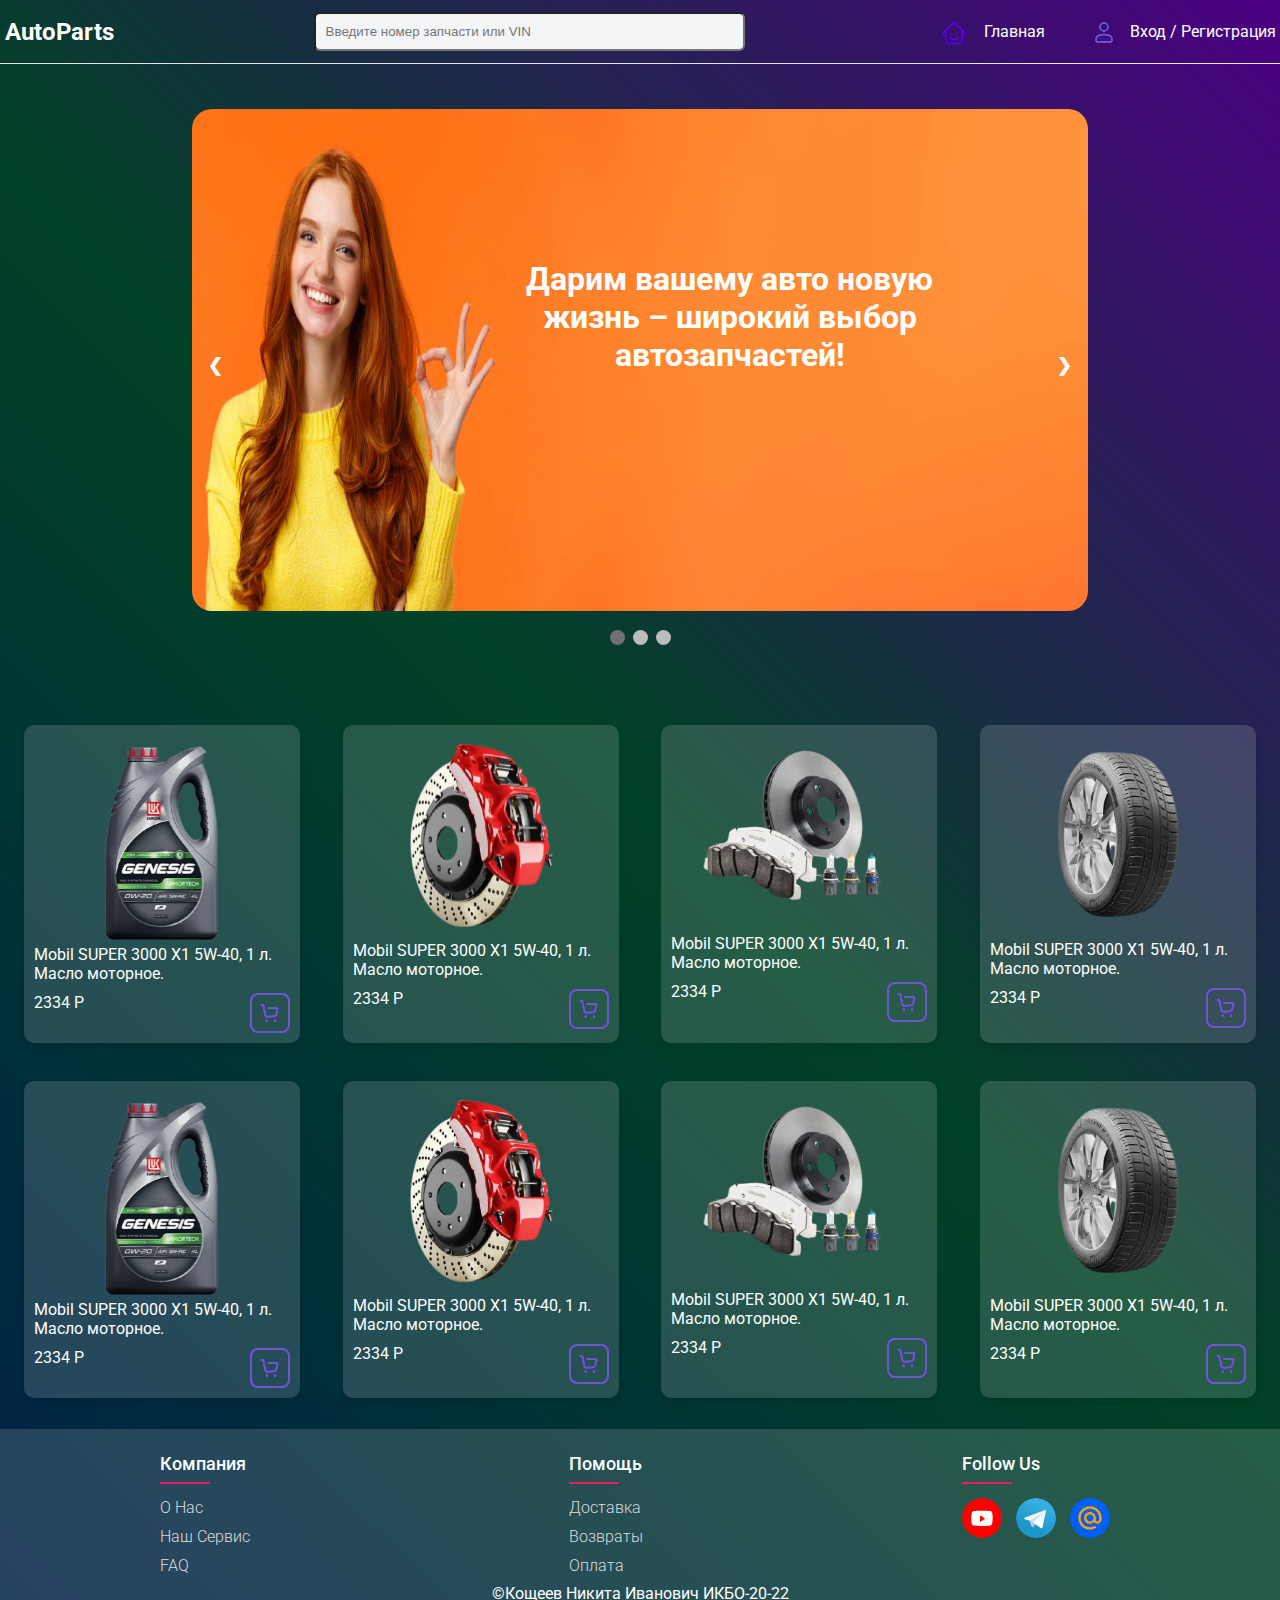
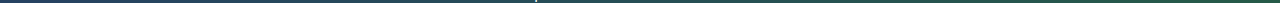
<file: category.html>
<!DOCTYPE html>
<html lang="en">
<head>
    <meta charset="UTF-8">
    <link rel="stylesheet" href="category.css">
    <meta name="viewport" content="width=device-width, initial-scale=1.0">
    <script src="category.js" defer></script>
    <title>AutoCategory</title>
</head>
<body>
<div class="main">
    <div class="header">
        <header class="header">
            <div class="titleLogo">
                AutoParts
            </div>
            <div class="inputField">
                <div>
                    <input type="text" placeholder="Введите номер запчасти или VIN">
                </div>
            </div>
            <div class="bucket">
                <div>
                    <img src="resources/toHome.svg" alt="bucket"/>
                    <span>Главная</span>
                </div>
            </div>
            <div class="profile">
                <div>
                    <img src="resources/profile.svg" alt="profile"/>
                    <span>Вход / Регистрация</span>
                </div>
            </div>
        </header>
        <div class="breakLine" ></div>
    </div>
    <div class="slider">
        <div class="slideshow-container">
            <div class="mySlides fade">
                <div>Дарим вашему авто новую жизнь – широкий выбор автозапчастей!</div>
                <img src="resources/sliderBackground10.jpg" alt="" id="imgForСarousel1">
            </div>

            <div class="mySlides fade">
                <div>Безопасность на дороге начинается здесь – лучшие запчасти в наличии!</div>
                <img src="resources/sliderBackground11.jpg" alt="" id="imgForСarousel2">
            </div>

            <div class="mySlides fade">
                <div>Мы знаем, что нужно вашему автомобилю – широкий ассортимент запчастей!</div>
                <img src="resources/sliderBackground12.jpg" alt="" id="imgForСarousel3">
            </div>

            <a class="prev" onclick="plusSlides(-1)">❮</a>
            <a class="next" onclick="plusSlides(1)">❯</a>

        </div>
        <br>

        <div style="text-align:center">
            <span class="dot" onclick="currentSlide(1)"></span>
            <span class="dot" onclick="currentSlide(2)"></span>
            <span class="dot" onclick="currentSlide(3)"></span>
        </div>
    </div>
    <div class="cards">
        <div class="card card1">
            <img class="cardImg1" src="resources/imgCard1.svg" alt="imgCard">
            <div class="cardInfo">
                <span class="name">Mobil SUPER 3000 X1 5W-40, 1 л. Масло моторное.</span>
                <div class="priceAndBasket">
                    <span class="price">2334 P</span>
                    <img src="resources/addInBasket.svg" alt="addInBasket" class="addInBasket">
                </div>
            </div>
        </div>
        <div class="card card2">
            <img src="resources/imgCard2.svg" alt="imgCard">
            <div class="cardInfo">
                <span class="name">Mobil SUPER 3000 X1 5W-40, 1 л. Масло моторное.</span>
                <div class="priceAndBasket">
                    <span class="price">2334 P</span>
                    <img src="resources/addInBasket.svg" alt="addInBasket" class="addInBasket">
                </div>
            </div>
        </div>
        <div class="card card3">
            <img src="resources/imgCard3.svg" alt="imgCard">
            <div class="cardInfo">
                <span class="name">Mobil SUPER 3000 X1 5W-40, 1 л. Масло моторное.</span>
                <div class="priceAndBasket">
                    <span class="price">2334 P</span>
                    <img src="resources/addInBasket.svg" alt="addInBasket" class="addInBasket">
                </div>
            </div>
        </div>
        <div class="card card4">
            <img src="resources/imgCard4.svg" alt="imgCard">
            <div class="cardInfo">
                <span class="name">Mobil SUPER 3000 X1 5W-40, 1 л. Масло моторное.</span>
                <div class="priceAndBasket">
                    <span class="price">2334 P</span>
                    <img src="resources/addInBasket.svg" alt="addInBasket" class="addInBasket">
                </div>
            </div>
        </div>
        <div class="card card5">
            <img class="cardImg1" src="resources/imgCard1.svg" alt="imgCard">
            <div class="cardInfo">
                <span class="name">Mobil SUPER 3000 X1 5W-40, 1 л. Масло моторное.</span>
                <div class="priceAndBasket">
                    <span class="price">2334 P</span>
                    <img src="resources/addInBasket.svg" alt="addInBasket" class="addInBasket">
                </div>
            </div>
        </div>
        <div class="card card6">
            <img src="resources/imgCard2.svg" alt="imgCard">
            <div class="cardInfo">
                <span class="name">Mobil SUPER 3000 X1 5W-40, 1 л. Масло моторное.</span>
                <div class="priceAndBasket">
                    <span class="price">2334 P</span>
                    <img src="resources/addInBasket.svg" alt="addInBasket" class="addInBasket">
                </div>
            </div>
        </div>
        <div class="card card7">
            <img src="resources/imgCard3.svg" alt="imgCard">
            <div class="cardInfo">
                <span class="name">Mobil SUPER 3000 X1 5W-40, 1 л. Масло моторное.</span>
                <div class="priceAndBasket">
                    <span class="price">2334 P</span>
                    <img src="resources/addInBasket.svg" alt="addInBasket" class="addInBasket">
                </div>
            </div>
        </div>
        <div class="card card8">
            <img src="resources/imgCard4.svg" alt="imgCard">
            <div class="cardInfo">
                <span class="name">Mobil SUPER 3000 X1 5W-40, 1 л. Масло моторное.</span>
                <div class="priceAndBasket">
                    <span class="price">2334 P</span>
                    <img src="resources/addInBasket.svg" alt="addInBasket" class="addInBasket">
                </div>
            </div>
        </div>
    </div>
    <footer class="footer">
        <div class="container row">
            <div class="footer-col">
                <h4>Компания</h4>
                <ul>
                    <li><a href="#">О нас</a></li>
                    <li><a href="#">Наш сервис</a></li>
                    <li><a href="#">FAQ</a></li>
                </ul>
            </div>
            <div class="footer-col help">
                <h4>Помощь</h4>
                <ul>

                    <li><a href="#">Доставка</a></li>
                    <li><a href="#">Возвраты</a></li>
                    <li><a href="#">Оплата</a></li>
                </ul>
            </div>
            <div class="footer-col followUs">
                <h4>follow us</h4>
                <div class="social-links">
                    <a href="#" class="youtube"></a>
                    <a href="#" class="telegram"></a>
                    <a href="#" class="mail"></a>
                </div>
            </div>
        </div>
        <div class="myName">©Кощеев Никита Иванович ИКБО-20-22</div>
    </footer>
</div>
</body>
</html>
</file>
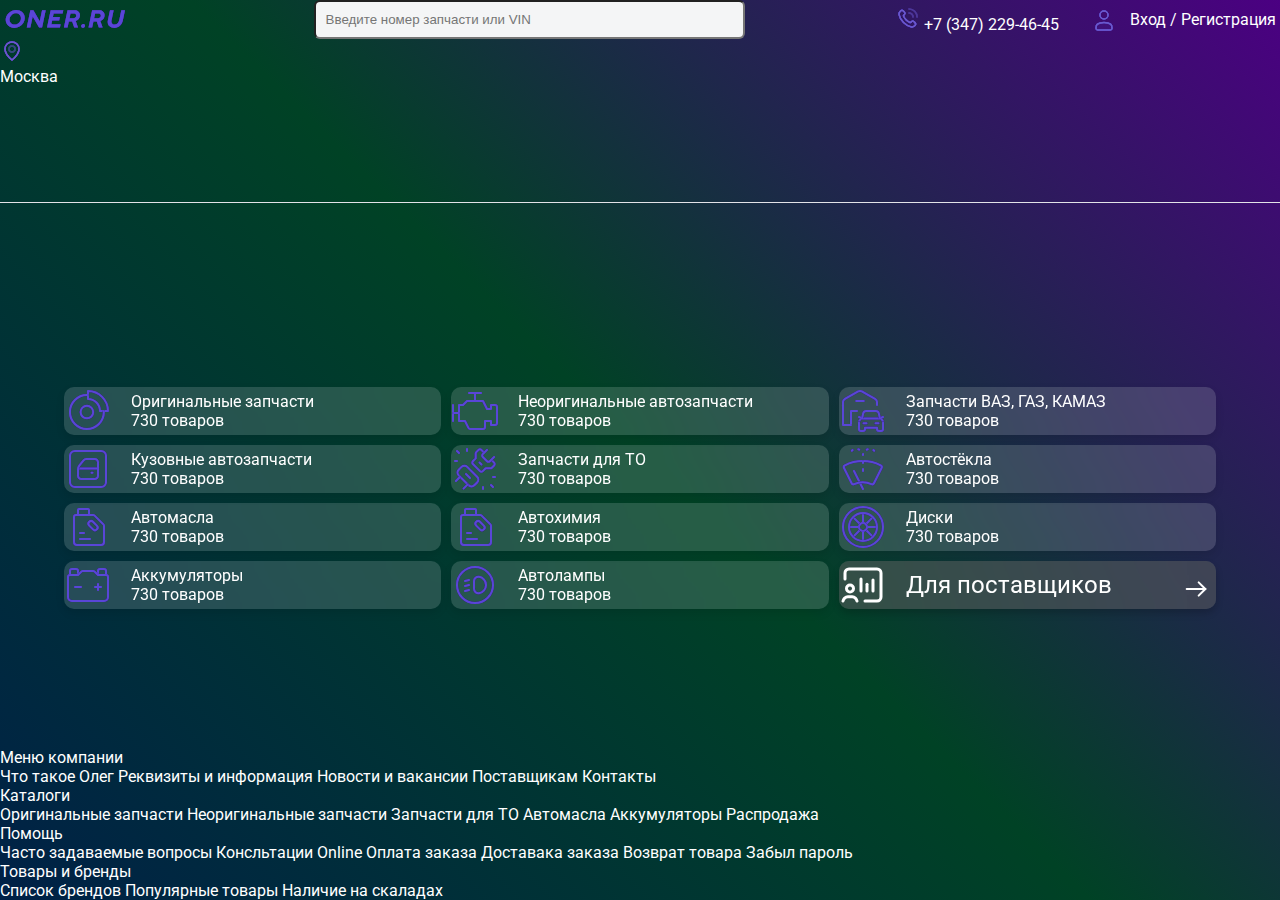
<file: mainPage.html>
<!DOCTYPE html>
<html lang="en">
<head>
    <meta charset="UTF-8">
    <link rel="stylesheet" href="mainPage.css">
    <title>mainPage</title>
</head>
<body>
    <div class="main">
        <header class="header">
            <div class="titleLogo">
                <img src="resources/titleLogo.svg" alt="titleLogo"/>
            </div>
            <div class="inputField">
                <div>
                    <input type="text" placeholder="Введите номер запчасти или VIN">
                </div>
            </div>
            <div class="phone">
                <div>
                    <img src="resources/phone.svg" alt="phone">
                    <span>+7 (347) 229-46-45</span>
                </div>
            </div>
            <div class="location">
                <div>
                    <img src="resources/location.svg" alt="location"/>
                    <span>Москва</span>
                </div>
            </div>
            <div class="profile">
                <div>
                    <img src="resources/profile.svg" alt="profile"/>
                    <span>Вход / Регистрация</span>
                </div>

            </div>
        </header>
        <div class="breakLine" ></div>

        <div class="categories">
            <div class="originalAutoparts">
                <div class="categoryContent">
                    <img src="resources/originalAutoparts.svg" alt="autoparts"/>
                    <div>
                        <span class="textCategoryContent">Оригинальные запчасти</span>
                        <span class="countProduct">730 товаров</span>
                    </div>
                </div>
            </div>
            <div class="forVAZ">
                <div class="categoryContent">
                    <img src="resources/parkingCarGarage.svg" alt="autoparts"/>
                    <div>
                        <span class="textCategoryContent">Запчасти ВАЗ, ГАЗ, КАМАЗ</span>
                        <span class="countProduct">730 товаров</span>
                    </div>
                </div>
            </div>
            <div class="forTO">
                <div class="categoryContent">
                    <img src="resources/safetyBelt.svg" alt="autoparts"/>
                    <div>
                        <span class="textCategoryContent">Запчасти для ТО</span>
                        <span class="countProduct">730 товаров</span>
                    </div>
                </div>
            </div>
            <div class="carOil">
                <div class="categoryContent">
                    <img src="resources/gearBoxSwitch.svg" alt="autoparts"/>
                    <div>
                        <span class="textCategoryContent">Автомасла</span>
                        <span class="countProduct">730 товаров</span>
                    </div>
                </div>
            </div>
            <div class="wheels">
                <div class="categoryContent">
                    <img src="resources/wheel.svg" alt="autoparts"/>
                    <div>
                        <span class="textCategoryContent">Диски</span>
                        <span class="countProduct">730 товаров</span>
                    </div>
                </div>
            </div>
            <div class="autoLights">
                <div class="categoryContent">
                    <img src="resources/shortLightDashboard.svg" alt="autoparts"/>
                    <div>
                        <span class="textCategoryContent">Автолампы</span>
                        <span class="countProduct">730 товаров</span>
                    </div>
                </div>
            </div>
            <div class="notOriginalAutoparts">
                <div class="categoryContent">
                    <img src="resources/engine.svg" alt="autoparts"/>
                    <div>
                        <span class="textCategoryContent">Неоригинальные автозапчасти</span>
                        <span class="countProduct">730 товаров</span>
                    </div>
                </div>
            </div>
            <div class="forBody">
                <div class="categoryContent">
                    <img src="resources/frontDoorPartSquare.svg" alt="autoparts"/>
                    <div>
                        <span class="textCategoryContent">Кузовные автозапчасти</span>
                        <span class="countProduct">730 товаров</span>
                    </div>
                </div>
            </div>
            <div class="autoGlasses">
                <div class="categoryContent">
                    <img src="resources/glassWasher.svg" alt="autoparts"/>
                    <div>
                        <span class="textCategoryContent">Автостёкла</span>
                        <span class="countProduct">730 товаров</span>
                    </div>
                </div>
            </div>
            <div class="autoChemical">
                <div class="categoryContent">
                    <img src="resources/gearBoxSwitch.svg" alt="autoparts"/>
                    <div>
                        <span class="textCategoryContent">Автохимия</span>
                        <span class="countProduct">730 товаров</span>
                    </div>
                </div>
            </div>
            <div class="batteryGenerator">
                <div class="categoryContent">
                    <img src="resources/batteryGenerator.svg" alt="autoparts"/>
                    <div>
                        <span class="textCategoryContent">Аккумуляторы</span>
                        <span class="countProduct">730 товаров</span>
                    </div>
                </div>
            </div>
            <div class="forSuppliers">
                <div class="categoryContent forSuppliersBackground">
                    <img src="resources/businessChart.svg" alt="autoparts"/>
                    <div>
                        <span class="textCategoryContent textForSuppliersCard">Для поставщиков</span>
                    </div>
                    <img class="arrow" src="resources/arrow.svg" alt="arrow">
                </div>
            </div>
        </div>

        <footer>
            <div class="menuCompany">
                <div class="footerBlock">
                    <span class="footerHeader">Меню компании</span>
                    <div class="footerLi">
                        <span>Что такое Олег</span>
                        <span>Реквизиты и информация</span>
                        <span>Новости и вакансии</span>
                        <span>Поставщикам</span>
                        <span>Контакты</span>
                    </div>
                </div>
            </div>
            <div class="catalogs">
                <div class="footerBlock">
                    <span class="footerHeader">Каталоги</span>
                    <div class="footerLi">
                        <span>Оригинальные запчасти</span>
                        <span>Неоригинальные запчасти</span>
                        <span>Запчасти для ТО</span>
                        <span>Автомасла</span>
                        <span>Аккумуляторы</span>
                        <span>Распродажа</span>
                    </div>
                </div>
            </div>
            <div class="help">
                <div class="footerBlock">
                    <span class="footerHeader">Помощь</span>
                    <div class="footerLi">
                        <span>Часто задаваемые вопросы</span>
                        <span>Консльтации Online</span>
                        <span>Оплата заказа</span>
                        <span>Доставака заказа</span>
                        <span>Возврат товара</span>
                        <span>Забыл пароль</span>
                    </div>
                </div>
            </div>
            <div class="productsAndBrands">
                <div class="footerBlock">
                    <span class="footerHeader">Товары и бренды</span>
                    <div class="footerLi">
                        <span>Список брендов</span>
                        <span>Популярные товары</span>
                        <span>Наличие на скаладах</span>
                    </div>
                </div>
            </div>
        </footer>
    </div>
</body>
</html>
</file>
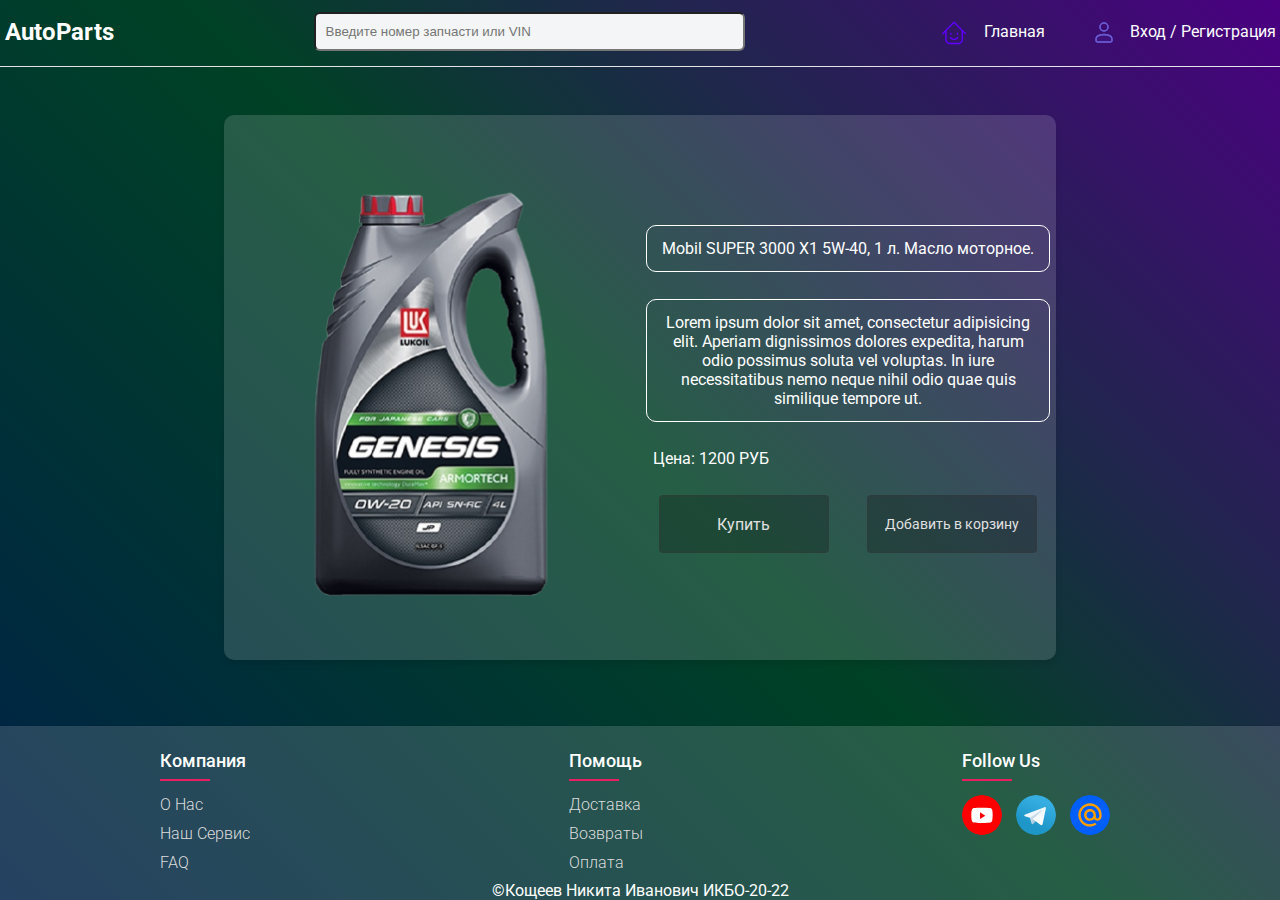
<file: productPage.html>
<!DOCTYPE html>
<html lang="en">
<head>
    <meta charset="UTF-8">
    <link rel="stylesheet" href="productPage.css">
    <meta name="viewport" content="width=device-width, initial-scale=1.0">
    <script src="productPage.js" defer></script>
    <title>AutoPartProduct</title>
</head>
<body>
<div class="main">
    <header class="header">
        <div class="titleLogo">
            AutoParts
        </div>
        <div class="inputField">
            <div>
                <input type="text" placeholder="Введите номер запчасти или VIN">
            </div>
        </div>
        <div class="bucket">
            <div>
                <img src="resources/toHome.svg" alt="bucket"/>
                <span>Главная</span>
            </div>
        </div>
        <div class="profile">
            <div>
                <img src="resources/profile.svg" alt="profile"/>
                <span>Вход / Регистрация</span>
            </div>
        </div>
    </header>
    <div class="breakLine" ></div>
    <div class="content">
        <div class="product">
            <div class="photos">
                <img src="resources/imgCard1.svg" alt="img">
            </div>
            <div class="information">
                <span class="name">Mobil SUPER 3000 X1 5W-40, 1 л. Масло моторное.</span>
                <span class="description">Lorem ipsum dolor sit amet, consectetur adipisicing elit. Aperiam dignissimos dolores expedita, harum odio possimus soluta vel voluptas. In iure necessitatibus nemo neque nihil odio quae quis similique tempore ut.</span>
                <span class="price">Цена: <span class="valuePrice">1200 РУБ</span></span>
                <div class="buttons">
                    <div class="buy">Купить</div>
                    <div class="addToBucket">Добавить в корзину</div>
                </div>
            </div>
        </div>
    </div>
    <footer class="footer">
        <div class="container row">
            <div class="footer-col">
                <h4>Компания</h4>
                <ul>
                    <li><a href="#">О нас</a></li>
                    <li><a href="#">Наш сервис</a></li>
                    <li><a href="#">FAQ</a></li>
                </ul>
            </div>
            <div class="footer-col help">
                <h4>Помощь</h4>
                <ul>

                    <li><a href="#">Доставка</a></li>
                    <li><a href="#">Возвраты</a></li>
                    <li><a href="#">Оплата</a></li>
                </ul>
            </div>
            <div class="footer-col followUs">
                <h4>follow us</h4>
                <div class="social-links">
                    <a href="#" class="youtube"></a>
                    <a href="#" class="telegram"></a>
                    <a href="#" class="mail"></a>
                </div>
            </div>
        </div>
        <div class="myName">©Кощеев Никита Иванович ИКБО-20-22</div>
    </footer>
</div>
</body>
</html>
</file>
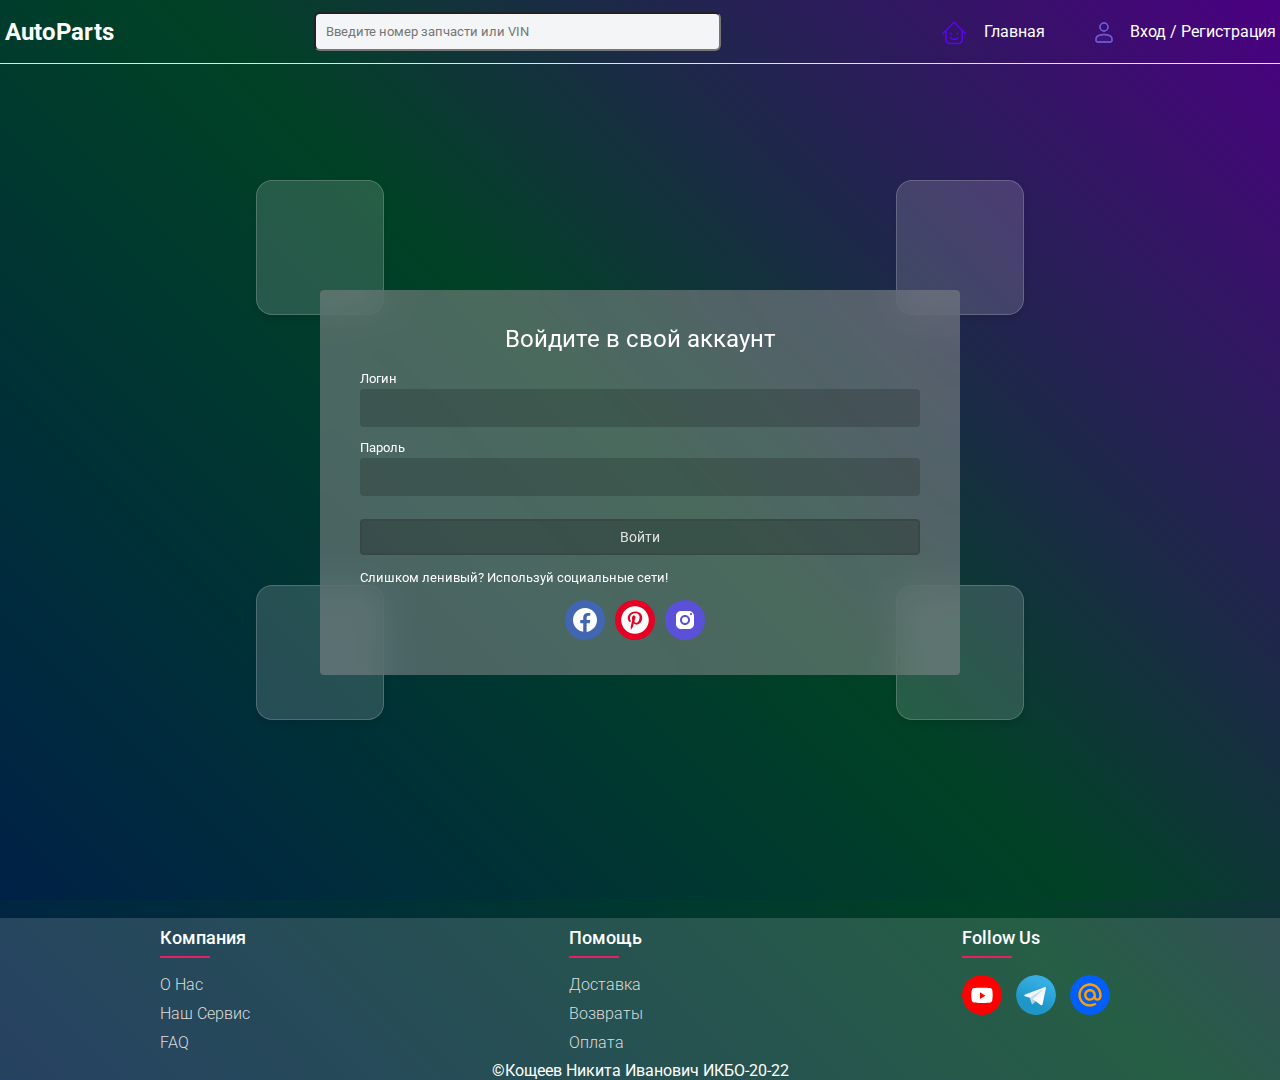
<file: registration.html>
<!DOCTYPE html>
<html lang="en">
<head>
    <meta charset="UTF-8">
    <link rel="stylesheet" type="text/css" href="registration.css" />
    <meta name="viewport" content="width=device-width, initial-scale=1.0">
    <script src="registration.js" defer></script>
    <title>Registration</title>
</head>
<body>
<div class="main">
    <div class="header">
        <header class="header">
            <div class="titleLogo">
                AutoParts
            </div>
            <div class="inputField">
                <div>
                    <input type="text" placeholder="Введите номер запчасти или VIN">
                </div>
            </div>
            <div class="bucket">
                <div>
                    <img src="resources/toHome.svg" alt="bucket"/>
                    <span>Главная</span>
                </div>
            </div>
            <div class="profile">
                <div>
                    <img src="resources/profile.svg" alt="profile"/>
                    <span>Вход / Регистрация</span>
                </div>
            </div>
        </header>
        <div class="breakLine" ></div>
    </div>
    <div class="login">
        <h1 class="heading">Войдите в свой аккаунт</h1>

        <div class="input">
            <label for="username">Логин</label>
            <input type="text" id="username" autocomplete="false" />
        </div>

        <div class="input">
            <label for="password">Пароль</label>
            <input type="password" id="password" autocomplete="false" />
        </div>

        <div class="divider"></div>

        <button class="login-btn">Войти</button>

        <p class="meta-text">Слишком ленивый? Используй социальные сети!</p>

        <div class="social-icons">
            <button class="social-icon fb"><svg fill="#000000" xmlns="http://www.w3.org/2000/svg" viewBox="0 0 30 30" width="30px" height="30px">    <path d="M15,3C8.373,3,3,8.373,3,15c0,6.016,4.432,10.984,10.206,11.852V18.18h-2.969v-3.154h2.969v-2.099c0-3.475,1.693-5,4.581-5 c1.383,0,2.115,0.103,2.461,0.149v2.753h-1.97c-1.226,0-1.654,1.163-1.654,2.473v1.724h3.593L19.73,18.18h-3.106v8.697 C22.481,26.083,27,21.075,27,15C27,8.373,21.627,3,15,3z"/></svg></button>
            <button class="social-icon pr"><svg fill="#000000" xmlns="http://www.w3.org/2000/svg" viewBox="0 0 50 50" width="30px" height="30px"><path d="M25,2C12.318,2,2,12.317,2,25s10.318,23,23,23s23-10.317,23-23S37.682,2,25,2z M27.542,32.719c-3.297,0-4.516-2.138-4.516-2.138s-0.588,2.309-1.021,3.95s-0.507,1.665-0.927,2.591c-0.471,1.039-1.626,2.674-1.966,3.177c-0.271,0.401-0.607,0.735-0.804,0.696c-0.197-0.038-0.197-0.245-0.245-0.678c-0.066-0.595-0.258-2.594-0.166-3.946c0.06-0.88,0.367-2.371,0.367-2.371l2.225-9.108c-1.368-2.807-0.246-7.192,2.871-7.192c2.211,0,2.79,2.001,2.113,4.406c-0.301,1.073-1.246,4.082-1.275,4.224c-0.029,0.142-0.099,0.442-0.083,0.738c0,0.878,0.671,2.672,2.995,2.672c3.744,0,5.517-5.535,5.517-9.237c0-2.977-1.892-6.573-7.416-6.573c-5.628,0-8.732,4.283-8.732,8.214c0,2.205,0.87,3.091,1.273,3.577c0.328,0.395,0.162,0.774,0.162,0.774l-0.355,1.425c-0.131,0.471-0.552,0.713-1.143,0.368C15.824,27.948,13,26.752,13,21.649C13,16.42,17.926,11,25.571,11C31.64,11,37,14.817,37,21.001C37,28.635,32.232,32.719,27.542,32.719z"/></svg></button>
            <button class="social-icon in"><svg fill="#000000" xmlns="http://www.w3.org/2000/svg" viewBox="0 0 24 24" width="24px" height="24px">    <path d="M 8 3 C 5.239 3 3 5.239 3 8 L 3 16 C 3 18.761 5.239 21 8 21 L 16 21 C 18.761 21 21 18.761 21 16 L 21 8 C 21 5.239 18.761 3 16 3 L 8 3 z M 18 5 C 18.552 5 19 5.448 19 6 C 19 6.552 18.552 7 18 7 C 17.448 7 17 6.552 17 6 C 17 5.448 17.448 5 18 5 z M 12 7 C 14.761 7 17 9.239 17 12 C 17 14.761 14.761 17 12 17 C 9.239 17 7 14.761 7 12 C 7 9.239 9.239 7 12 7 z M 12 9 A 3 3 0 0 0 9 12 A 3 3 0 0 0 12 15 A 3 3 0 0 0 15 12 A 3 3 0 0 0 12 9 z"/></svg></button>
        </div>
    </div>
    <div class="square box1"></div>
    <div class="square box2"></div>
    <div class="square box3"></div>
    <div class="square box4"></div>
    <div class="square box5"></div>

</div>
<footer class="footer">
    <div class="container row">
        <div class="footer-col">
            <h4>Компания</h4>
            <ul>
                <li><a href="#">О нас</a></li>
                <li><a href="#">Наш сервис</a></li>
                <li><a href="#">FAQ</a></li>
            </ul>
        </div>
        <div class="footer-col help">
            <h4>Помощь</h4>
            <ul>

                <li><a href="#">Доставка</a></li>
                <li><a href="#">Возвраты</a></li>
                <li><a href="#">Оплата</a></li>
            </ul>
        </div>
        <div class="footer-col followUs">
            <h4>follow us</h4>
            <div class="social-links">
                <a href="#" class="youtube"></a>
                <a href="#" class="telegram"></a>
                <a href="#" class="mail"></a>
            </div>
        </div>
    </div>
    <div class="myName">©Кощеев Никита Иванович ИКБО-20-22</div>
</footer>
</body>
</html>
</file>
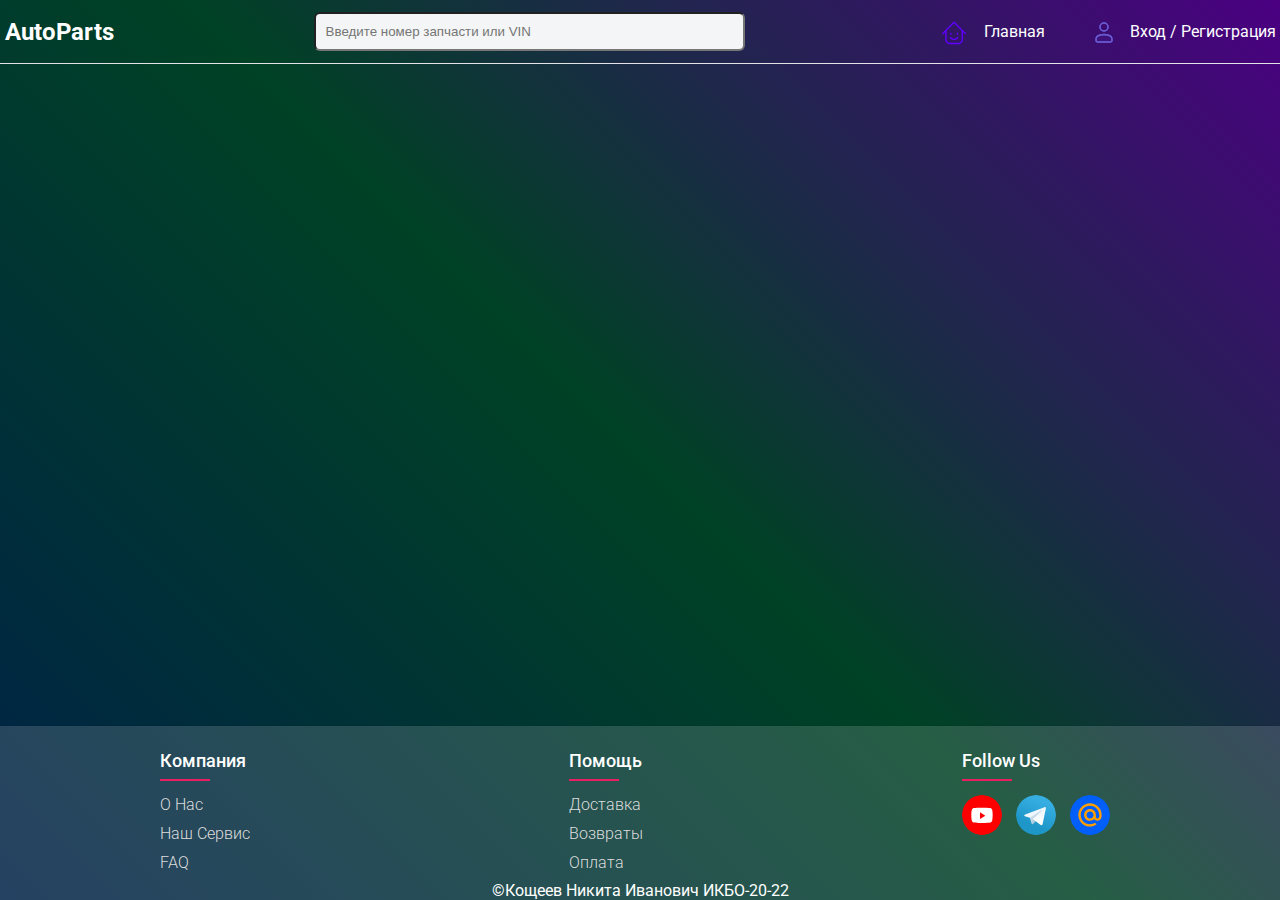
<file: shoppingCart.html>
<!DOCTYPE html>
<html lang="en">
<head>
    <meta charset="UTF-8">
    <link rel="stylesheet" href="shoppingCart.css">
    <meta name="viewport" content="width=device-width, initial-scale=1.0">
    <script src="shoppingCart.js" defer></script>
    <title>AutoPartsCart</title>
</head>
<body>
<div class="main">
    <div>
        <header class="header">
            <div class="titleLogo">
                AutoParts
            </div>
            <div class="inputField">
                <div>
                    <input type="text" placeholder="Введите номер запчасти или VIN">
                </div>
            </div>
            <div class="bucket">
                <div>
                    <img src="resources/toHome.svg" alt="bucket"/>
                    <span>Главная</span>
                </div>
            </div>
            <div class="profile">
                <div>
                    <img src="resources/profile.svg" alt="profile"/>
                    <span>Вход / Регистрация</span>
                </div>
            </div>
        </header>
        <div class="breakLine" ></div>
    </div>

    <div class="cards">
    </div>
    <footer class="footer">
        <div class="container row">
            <div class="footer-col">
                <h4>Компания</h4>
                <ul>
                    <li><a href="#">О нас</a></li>
                    <li><a href="#">Наш сервис</a></li>
                    <li><a href="#">FAQ</a></li>
                </ul>
            </div>
            <div class="footer-col help">
                <h4>Помощь</h4>
                <ul>

                    <li><a href="#">Доставка</a></li>
                    <li><a href="#">Возвраты</a></li>
                    <li><a href="#">Оплата</a></li>
                </ul>
            </div>
            <div class="footer-col followUs">
                <h4>follow us</h4>
                <div class="social-links">
                    <a href="#" class="youtube"></a>
                    <a href="#" class="telegram"></a>
                    <a href="#" class="mail"></a>
                </div>
            </div>
        </div>
        <div class="myName">©Кощеев Никита Иванович ИКБО-20-22</div>
    </footer>
</div>
</body>
</html>
</file>
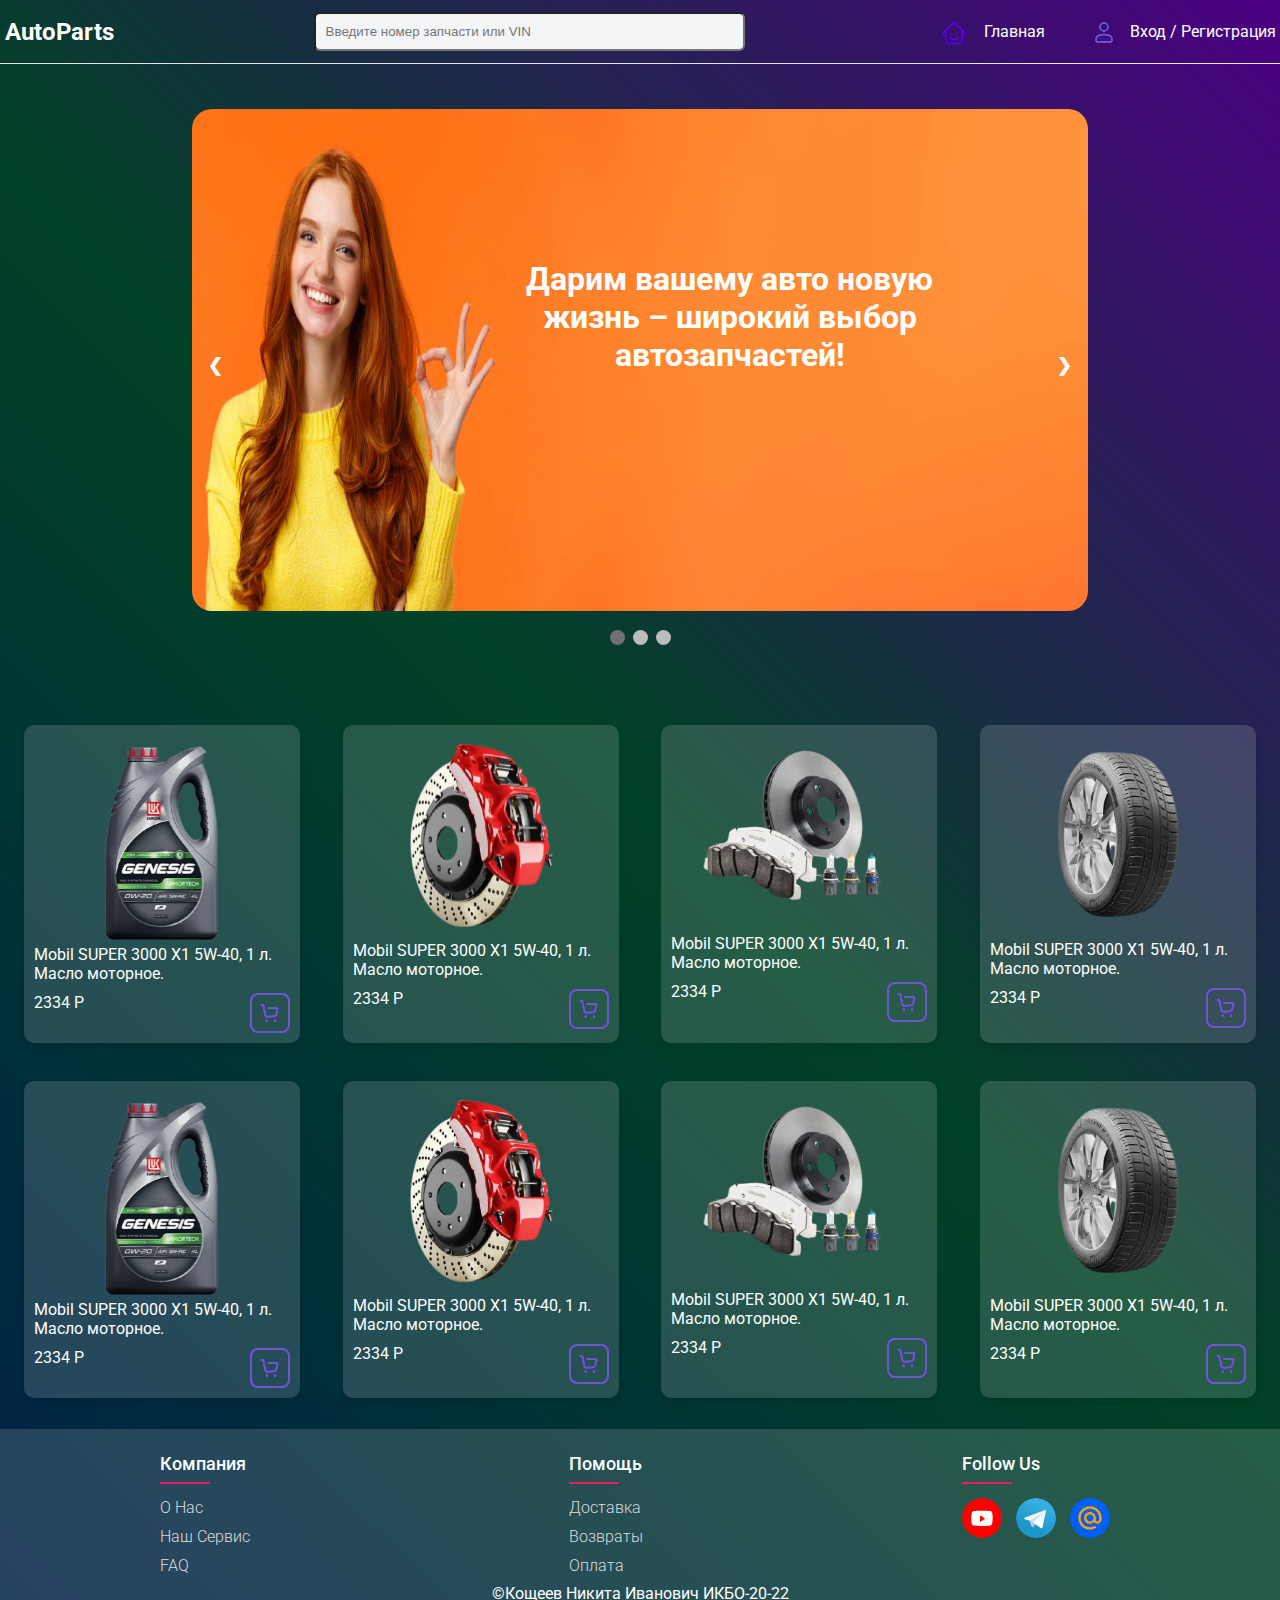
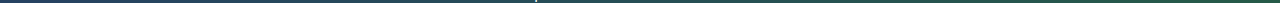
<file: category/category.html>
<!DOCTYPE html>
<html lang="en">
<head>
    <meta charset="UTF-8">
    <link rel="stylesheet" href="category.css">
    <meta name="viewport" content="width=device-width, initial-scale=1.0">
    <script src="category.js" defer></script>
    <title>AutoCategory</title>
</head>
<body>
<div class="main">
    <div class="header">
        <header class="header">
            <div class="titleLogo">
                AutoParts
            </div>
            <div class="inputField">
                <div>
                    <input type="text" placeholder="Введите номер запчасти или VIN">
                </div>
            </div>
            <div class="bucket">
                <div>
                    <img src="../resources/toHome.svg" alt="bucket"/>
                    <span>Главная</span>
                </div>
            </div>
            <div class="profile">
                <div>
                    <img src="../resources/profile.svg" alt="profile"/>
                    <span>Вход / Регистрация</span>
                </div>
            </div>
        </header>
        <div class="breakLine" ></div>
    </div>
    <div class="slider">
        <div class="slideshow-container">
            <div class="mySlides fade">
                <div>Дарим вашему авто новую жизнь – широкий выбор автозапчастей!</div>
                <img src="../resources/sliderBackground10.jpg" alt="" id="imgForСarousel1">
            </div>

            <div class="mySlides fade">
                <div>Безопасность на дороге начинается здесь – лучшие запчасти в наличии!</div>
                <img src="../resources/sliderBackground11.jpg" alt="" id="imgForСarousel2">
            </div>

            <div class="mySlides fade">
                <div>Мы знаем, что нужно вашему автомобилю – широкий ассортимент запчастей!</div>
                <img src="../resources/sliderBackground12.jpg" alt="" id="imgForСarousel3">
            </div>

            <a class="prev" onclick="plusSlides(-1)">❮</a>
            <a class="next" onclick="plusSlides(1)">❯</a>

        </div>
        <br>

        <div style="text-align:center">
            <span class="dot" onclick="currentSlide(1)"></span>
            <span class="dot" onclick="currentSlide(2)"></span>
            <span class="dot" onclick="currentSlide(3)"></span>
        </div>
    </div>
    <div class="cards">
        <div class="card card1">
            <img class="cardImg1" src="../resources/imgCard1.svg" alt="imgCard">
            <div class="cardInfo">
                <span class="name">Mobil SUPER 3000 X1 5W-40, 1 л. Масло моторное.</span>
                <div class="priceAndBasket">
                    <span class="price">2334 P</span>
                    <img src="../resources/addInBasket.svg" alt="addInBasket" class="addInBasket">
                </div>
            </div>
        </div>
        <div class="card card2">
            <img src="../resources/imgCard2.svg" alt="imgCard">
            <div class="cardInfo">
                <span class="name">Mobil SUPER 3000 X1 5W-40, 1 л. Масло моторное.</span>
                <div class="priceAndBasket">
                    <span class="price">2334 P</span>
                    <img src="../resources/addInBasket.svg" alt="addInBasket" class="addInBasket">
                </div>
            </div>
        </div>
        <div class="card card3">
            <img src="../resources/imgCard3.svg" alt="imgCard">
            <div class="cardInfo">
                <span class="name">Mobil SUPER 3000 X1 5W-40, 1 л. Масло моторное.</span>
                <div class="priceAndBasket">
                    <span class="price">2334 P</span>
                    <img src="../resources/addInBasket.svg" alt="addInBasket" class="addInBasket">
                </div>
            </div>
        </div>
        <div class="card card4">
            <img src="../resources/imgCard4.svg" alt="imgCard">
            <div class="cardInfo">
                <span class="name">Mobil SUPER 3000 X1 5W-40, 1 л. Масло моторное.</span>
                <div class="priceAndBasket">
                    <span class="price">2334 P</span>
                    <img src="../resources/addInBasket.svg" alt="addInBasket" class="addInBasket">
                </div>
            </div>
        </div>
        <div class="card card5">
            <img class="cardImg1" src="../resources/imgCard1.svg" alt="imgCard">
            <div class="cardInfo">
                <span class="name">Mobil SUPER 3000 X1 5W-40, 1 л. Масло моторное.</span>
                <div class="priceAndBasket">
                    <span class="price">2334 P</span>
                    <img src="../resources/addInBasket.svg" alt="addInBasket" class="addInBasket">
                </div>
            </div>
        </div>
        <div class="card card6">
            <img src="../resources/imgCard2.svg" alt="imgCard">
            <div class="cardInfo">
                <span class="name">Mobil SUPER 3000 X1 5W-40, 1 л. Масло моторное.</span>
                <div class="priceAndBasket">
                    <span class="price">2334 P</span>
                    <img src="../resources/addInBasket.svg" alt="addInBasket" class="addInBasket">
                </div>
            </div>
        </div>
        <div class="card card7">
            <img src="../resources/imgCard3.svg" alt="imgCard">
            <div class="cardInfo">
                <span class="name">Mobil SUPER 3000 X1 5W-40, 1 л. Масло моторное.</span>
                <div class="priceAndBasket">
                    <span class="price">2334 P</span>
                    <img src="../resources/addInBasket.svg" alt="addInBasket" class="addInBasket">
                </div>
            </div>
        </div>
        <div class="card card8">
            <img src="../resources/imgCard4.svg" alt="imgCard">
            <div class="cardInfo">
                <span class="name">Mobil SUPER 3000 X1 5W-40, 1 л. Масло моторное.</span>
                <div class="priceAndBasket">
                    <span class="price">2334 P</span>
                    <img src="../resources/addInBasket.svg" alt="addInBasket" class="addInBasket">
                </div>
            </div>
        </div>
    </div>
    <footer class="footer">
        <div class="container row">
            <div class="footer-col">
                <h4>Компания</h4>
                <ul>
                    <li><a href="#">О нас</a></li>
                    <li><a href="#">Наш сервис</a></li>
                    <li><a href="#">FAQ</a></li>
                </ul>
            </div>
            <div class="footer-col help">
                <h4>Помощь</h4>
                <ul>

                    <li><a href="#">Доставка</a></li>
                    <li><a href="#">Возвраты</a></li>
                    <li><a href="#">Оплата</a></li>
                </ul>
            </div>
            <div class="footer-col followUs">
                <h4>follow us</h4>
                <div class="social-links">
                    <a href="#" class="youtube"></a>
                    <a href="#" class="telegram"></a>
                    <a href="#" class="mail"></a>
                </div>
            </div>
        </div>
        <div class="myName">©Кощеев Никита Иванович ИКБО-20-22</div>
    </footer>
</div>
</body>
</html>
</file>
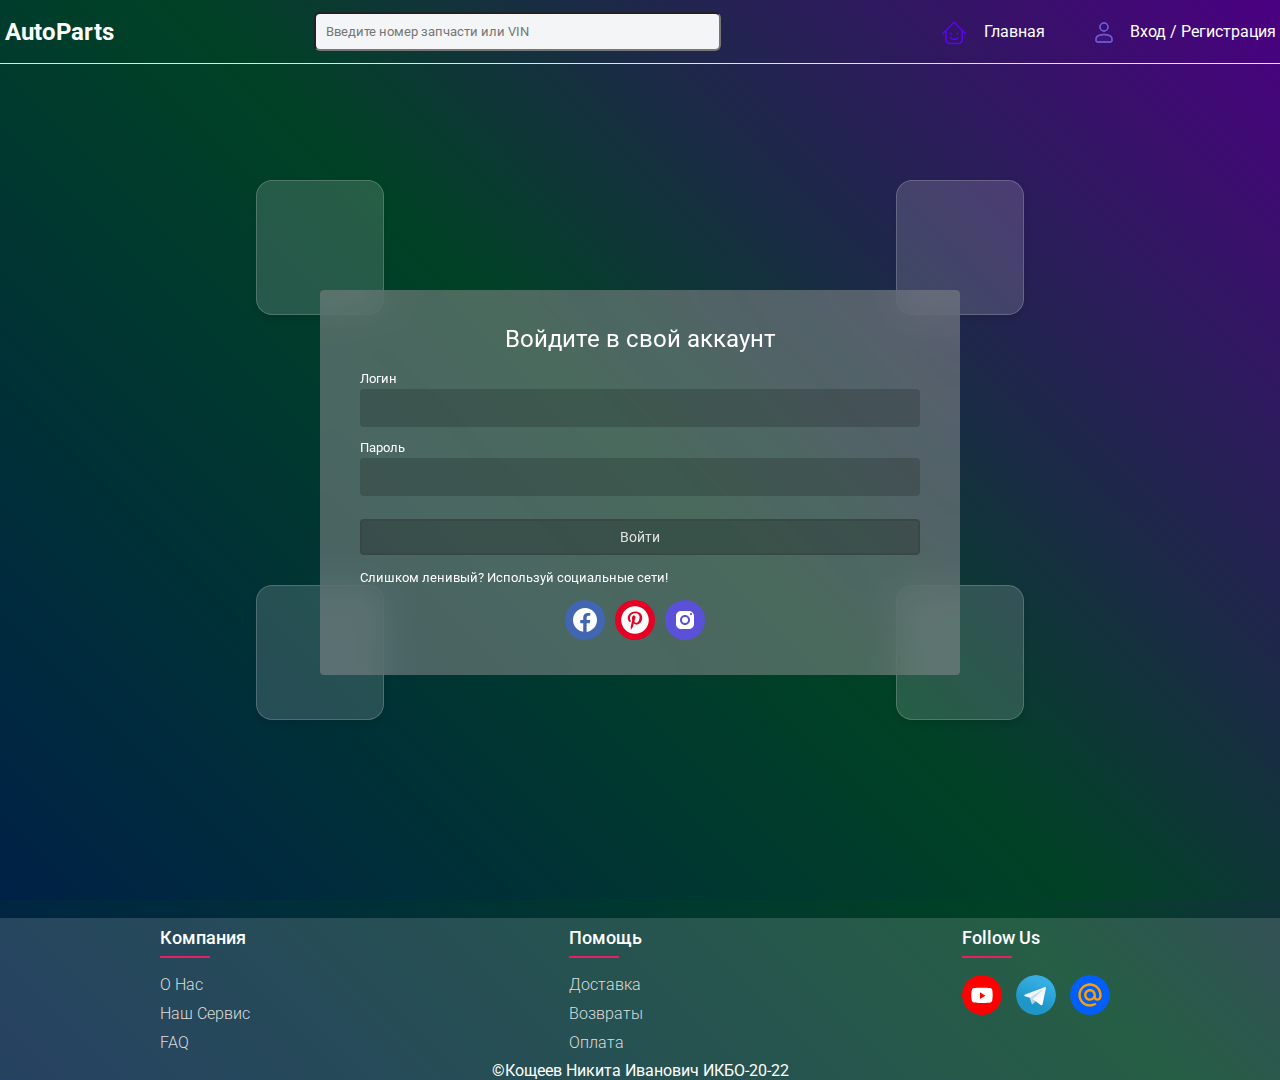
<file: registration/registration.html>
<!DOCTYPE html>
<html lang="en">
<head>
    <meta charset="UTF-8">
    <link rel="stylesheet" type="text/css" href="registration.css" />
    <meta name="viewport" content="width=device-width, initial-scale=1.0">
    <script src="registration.js" defer></script>
    <title>Registration</title>
</head>
<body>
<div class="main">
    <div class="header">
        <header class="header">
            <div class="titleLogo">
                AutoParts
            </div>
            <div class="inputField">
                <div>
                    <input type="text" placeholder="Введите номер запчасти или VIN">
                </div>
            </div>
            <div class="bucket">
                <div>
                    <img src="../resources/toHome.svg" alt="bucket"/>
                    <span>Главная</span>
                </div>
            </div>
            <div class="profile">
                <div>
                    <img src="../resources/profile.svg" alt="profile"/>
                    <span>Вход / Регистрация</span>
                </div>
            </div>
        </header>
        <div class="breakLine" ></div>
    </div>
    <div class="login">
        <h1 class="heading">Войдите в свой аккаунт</h1>

        <div class="input">
            <label for="username">Логин</label>
            <input type="text" id="username" autocomplete="false" />
        </div>

        <div class="input">
            <label for="password">Пароль</label>
            <input type="password" id="password" autocomplete="false" />
        </div>

        <div class="divider"></div>

        <button class="login-btn">Войти</button>

        <p class="meta-text">Слишком ленивый? Используй социальные сети!</p>

        <div class="social-icons">
            <button class="social-icon fb"><svg fill="#000000" xmlns="http://www.w3.org/2000/svg" viewBox="0 0 30 30" width="30px" height="30px">    <path d="M15,3C8.373,3,3,8.373,3,15c0,6.016,4.432,10.984,10.206,11.852V18.18h-2.969v-3.154h2.969v-2.099c0-3.475,1.693-5,4.581-5 c1.383,0,2.115,0.103,2.461,0.149v2.753h-1.97c-1.226,0-1.654,1.163-1.654,2.473v1.724h3.593L19.73,18.18h-3.106v8.697 C22.481,26.083,27,21.075,27,15C27,8.373,21.627,3,15,3z"/></svg></button>
            <button class="social-icon pr"><svg fill="#000000" xmlns="http://www.w3.org/2000/svg" viewBox="0 0 50 50" width="30px" height="30px"><path d="M25,2C12.318,2,2,12.317,2,25s10.318,23,23,23s23-10.317,23-23S37.682,2,25,2z M27.542,32.719c-3.297,0-4.516-2.138-4.516-2.138s-0.588,2.309-1.021,3.95s-0.507,1.665-0.927,2.591c-0.471,1.039-1.626,2.674-1.966,3.177c-0.271,0.401-0.607,0.735-0.804,0.696c-0.197-0.038-0.197-0.245-0.245-0.678c-0.066-0.595-0.258-2.594-0.166-3.946c0.06-0.88,0.367-2.371,0.367-2.371l2.225-9.108c-1.368-2.807-0.246-7.192,2.871-7.192c2.211,0,2.79,2.001,2.113,4.406c-0.301,1.073-1.246,4.082-1.275,4.224c-0.029,0.142-0.099,0.442-0.083,0.738c0,0.878,0.671,2.672,2.995,2.672c3.744,0,5.517-5.535,5.517-9.237c0-2.977-1.892-6.573-7.416-6.573c-5.628,0-8.732,4.283-8.732,8.214c0,2.205,0.87,3.091,1.273,3.577c0.328,0.395,0.162,0.774,0.162,0.774l-0.355,1.425c-0.131,0.471-0.552,0.713-1.143,0.368C15.824,27.948,13,26.752,13,21.649C13,16.42,17.926,11,25.571,11C31.64,11,37,14.817,37,21.001C37,28.635,32.232,32.719,27.542,32.719z"/></svg></button>
            <button class="social-icon in"><svg fill="#000000" xmlns="http://www.w3.org/2000/svg" viewBox="0 0 24 24" width="24px" height="24px">    <path d="M 8 3 C 5.239 3 3 5.239 3 8 L 3 16 C 3 18.761 5.239 21 8 21 L 16 21 C 18.761 21 21 18.761 21 16 L 21 8 C 21 5.239 18.761 3 16 3 L 8 3 z M 18 5 C 18.552 5 19 5.448 19 6 C 19 6.552 18.552 7 18 7 C 17.448 7 17 6.552 17 6 C 17 5.448 17.448 5 18 5 z M 12 7 C 14.761 7 17 9.239 17 12 C 17 14.761 14.761 17 12 17 C 9.239 17 7 14.761 7 12 C 7 9.239 9.239 7 12 7 z M 12 9 A 3 3 0 0 0 9 12 A 3 3 0 0 0 12 15 A 3 3 0 0 0 15 12 A 3 3 0 0 0 12 9 z"/></svg></button>
        </div>
    </div>
    <div class="square box1"></div>
    <div class="square box2"></div>
    <div class="square box3"></div>
    <div class="square box4"></div>
    <div class="square box5"></div>

</div>
<footer class="footer">
    <div class="container row">
        <div class="footer-col">
            <h4>Компания</h4>
            <ul>
                <li><a href="#">О нас</a></li>
                <li><a href="#">Наш сервис</a></li>
                <li><a href="#">FAQ</a></li>
            </ul>
        </div>
        <div class="footer-col help">
            <h4>Помощь</h4>
            <ul>

                <li><a href="#">Доставка</a></li>
                <li><a href="#">Возвраты</a></li>
                <li><a href="#">Оплата</a></li>
            </ul>
        </div>
        <div class="footer-col followUs">
            <h4>follow us</h4>
            <div class="social-links">
                <a href="#" class="youtube"></a>
                <a href="#" class="telegram"></a>
                <a href="#" class="mail"></a>
            </div>
        </div>
    </div>
    <div class="myName">©Кощеев Никита Иванович ИКБО-20-22</div>
</footer>
</body>
</html>
</file>
<file: mainPage.css>
@import url('https://fonts.googleapis.com/css2?family=Roboto:wght@300&display=swap');
body {
    padding: 0;
    margin: 0;
}
.main {
    background: linear-gradient(45deg, #002147, #004225, #4b0082);
    color: #ffffff;
    font-family: 'Roboto', sans-serif;
    width: 100%;
    height: 100%;
    display: flex;
    flex-direction: column;
    justify-content: space-between;
    min-height: 100vh;
}
.contentMain {
    display: flex;
    flex-direction: column;
    width: 100%;
    flex-grow: 1;
}
header {
    display: grid;
    height: 7vh;
    grid-template-areas:
    "titleLogo inputField bucket profile";
    grid-template-rows: 1fr;
    grid-template-columns: 5% 1fr 15% 15%;
    align-items: center;
}

.titleLogo {
    font-weight: bold;
    font-size: 1.5em;
    margin-left: 5px;
    grid-area: titleLogo;
}
.inputField {
    grid-area: inputField;
    padding-left: 30%;
}

.inputField input {
    padding: 10px;
    position: relative;
    border-radius: 6px;
    background-color: #F4F5F6;
    height: 30%;
    width: 70%;
}
.bucket {
    cursor: pointer;
    width: 100%;
    height: 100%;
    grid-area: bucket;
    transition: all 0.5s;
}
.bucket:hover {
    background: rgba(255, 255, 255, 0.2);
}
.bucket div {
    width: 100%;
    height: 100%;
    display: flex;
    align-items: center;
    justify-content: center;
    gap: 5%;
}
.bucket img {
    margin-right: 5px;
}
.profile {
    cursor: pointer;
    width: 100%;
    height: 100%;
    transition: all 0.5s;
    grid-area: profile;
}
.profile:hover {
    background: rgba(255, 255, 255, 0.2);
}
.profile div {
    width: 100%;
    height: 100%;
    display: flex;
    align-items: center;
    justify-content: center;
    gap: 5%;
}
.profile img {
    margin-right: 5px;
}
.breakLine {
    width: 100%;
    height: 1px;
    flex-shrink: 0;
    background: #E3E3E8;
}
.categories {
    gap: 10px;
    margin-top: 5vh;
    align-self: center;
    width: 90%;
    display: grid;
    grid-template-areas:
    "originalAutopart notOriginalAutoparts forVAZ"
    "forBody forTO autoGlasses"
    "carOil autoChemical wheels"
    "batteryGenerator autoLights forSuppliers";
    grid-template-rows: repeat(4, 1fr);
    grid-template-columns: 1fr 1fr 1fr;
}

.categoryContent {
    position: relative;
    gap: 5%;
    display: flex;
    align-items: center;
    height: 100%;
}
.categoryContent div {
    display: flex;
    flex-direction: column;
}
.category {
    cursor: pointer;
    transition: all 0.5s;
}
.category:hover {
    transform: scale(1.03);
}
.originalAutoparts {
    border-radius: 10px;
    background: rgba( 255, 255, 255, 0.15 );
    box-shadow: 0 4px 8px rgba(0, 0, 0, 0.1);
    backdrop-filter: blur( 18px );
    -webkit-backdrop-filter: blur( 18px );
    grid-area: originalAutopart;
}
.notOriginalAutoparts {
    border-radius: 10px;
    background: rgba( 255, 255, 255, 0.15 );
    box-shadow: 0 4px 8px rgba(0, 0, 0, 0.1);
    backdrop-filter: blur( 18px );
    -webkit-backdrop-filter: blur( 18px );
    grid-area: notOriginalAutoparts;
}
.forVAZ {
    border-radius: 10px;
    background: rgba( 255, 255, 255, 0.15 );
    box-shadow: 0 4px 8px rgba(0, 0, 0, 0.1);
    backdrop-filter: blur( 18px );
    -webkit-backdrop-filter: blur( 18px );
    grid-area: forVAZ;
}
.forBody {
    border-radius: 10px;
    background: rgba( 255, 255, 255, 0.15 );
    box-shadow: 0 4px 8px rgba(0, 0, 0, 0.1);
    backdrop-filter: blur( 18px );
    -webkit-backdrop-filter: blur( 18px );
    grid-area: forBody;
}
.forTO {
    border-radius: 10px;
    background: rgba( 255, 255, 255, 0.15 );
    box-shadow: 0 4px 8px rgba(0, 0, 0, 0.1);
    backdrop-filter: blur( 18px );
    -webkit-backdrop-filter: blur( 18px );
    grid-area: forTO;
}
.autoGlasses {
    border-radius: 10px;
    background: rgba( 255, 255, 255, 0.15 );
    box-shadow: 0 4px 8px rgba(0, 0, 0, 0.1);
    backdrop-filter: blur( 18px );
    -webkit-backdrop-filter: blur( 18px );
    grid-area: autoGlasses;
}
.carOil {
    border-radius: 10px;
    background: rgba( 255, 255, 255, 0.15 );
    box-shadow: 0 4px 8px rgba(0, 0, 0, 0.1);
    backdrop-filter: blur( 18px );
    -webkit-backdrop-filter: blur( 18px );
    grid-area: carOil;
}
.autoChemical {
    border-radius: 10px;
    background: rgba( 255, 255, 255, 0.15 );
    box-shadow: 0 4px 8px rgba(0, 0, 0, 0.1);
    backdrop-filter: blur( 18px );
    -webkit-backdrop-filter: blur( 18px );
    grid-area: autoChemical;
}
.wheels {
    border-radius: 10px;
    background: rgba( 255, 255, 255, 0.15 );
    box-shadow: 0 4px 8px rgba(0, 0, 0, 0.1);
    backdrop-filter: blur( 18px );
    -webkit-backdrop-filter: blur( 18px );
    grid-area: wheels;
}
.batteryGenerator {
    border-radius: 10px;
    background: rgba( 255, 255, 255, 0.15 );
    box-shadow: 0 4px 8px rgba(0, 0, 0, 0.1);
    backdrop-filter: blur( 18px );
    -webkit-backdrop-filter: blur( 18px );
    grid-area: batteryGenerator;
}
.autoLights {
    border-radius: 10px;
    background: rgba( 255, 255, 255, 0.15 );
    box-shadow: 0 4px 8px rgba(0, 0, 0, 0.1);
    backdrop-filter: blur( 18px );
    -webkit-backdrop-filter: blur( 18px );
    grid-area: autoLights;
}
.forSuppliers {
    border-radius: 10px;
    background: rgba( 255, 255, 255, 0.15 );
    box-shadow: 0 4px 8px rgba(0, 0, 0, 0.1);
    backdrop-filter: blur( 18px );
    -webkit-backdrop-filter: blur( 18px );
    grid-area: forSuppliers;
}
.forSuppliersBackground {
    border-radius: 10px;
    background: rgba(0, 0, 0, 0.3); /* Более темный фон с прозрачностью */
    box-shadow: 0 4px 8px rgba(0, 0, 0, 0.1);
    backdrop-filter: blur( 18px ); /* Размытие фона */
}
.textForSuppliersCard {
    font-size: 24px;
}
.arrow {
    position: absolute;
    bottom: 4px;
    right: 4px;
}
.recommend {
    margin-top: 5vh;
}
.mostBuy {
    margin-top: 5vh;
    margin-bottom: 5vh;
}
.card {
    cursor: pointer;
    background: rgba(255, 255, 255, 0.15);
    box-shadow: 0 4px 6px rgba(0, 0, 0, 0.1);
    padding: 10px;
    justify-self: center;
    border-radius: 10px;
    display: flex;
    justify-content: space-around;
    align-items: center;
    flex-direction: column;
    width: 20vw;
    flex-shrink: 0;
    transition: all 0.5s;

}
.card:hover {
    background: rgba(255, 255, 255, 0.2);
}
.mostBuyText {
    margin-left: 1vw;
    font-size: 2em;
}
.recommendText {
    margin-left: 1vw;
    font-size: 2em;
}
.scrollCards {
    &::-webkit-scrollbar {
        width: 10px;
    }

    &::-webkit-scrollbar-thumb {
        background-color: #888888; /* Цвет ползунка */
        border-radius: 5px; /* Скругленные углы ползунка */
    }

    &::-webkit-scrollbar-track {
        background-color: #f1f1f1; /* Цвет трека */
    }
    padding: 2vh;
    display: flex;
    gap: 2vw;
    flex-wrap: nowrap;
    overflow-x: auto;
}
.cardInfo {
    display: flex;
    flex-direction: column;
    gap: 10px;
}
.card img {
    width: 75%;
}
.card .cardImg1 {
    width: 50%;
}
.priceAndBasket {
    display: flex;
    justify-content: space-between;
}
.card .addInBasket {
    cursor: pointer;
    height: 40px;
    width: 40px;

}
.card .addInBasket:hover {
    transform: scale(1.1);
    transition: all 0.5s ease-in-out;
}
.slider {
    margin-top: 5vh;
    margin-bottom: 5vh;
    position: relative;
    display: flex;
    width: 70vw;
    height: 60vh;
    flex-direction: column;
    justify-self: center;
    align-self: center;
}
.mySlides {
    width: 100%;
    height: 100%;
    display: none;
}
.mySlides div {
    width: 50%;
    color: #FFFFFF;
    font-weight: bold;
    top: 30%;
    right: 15%;
    text-align: center;
    font-size: 2em;
    position: absolute;
}
.mySlides    img {
    border-radius: 20px;
    width: 100% ;
    height: 100%;
    vertical-align: middle;
}

/* Slideshow container */
.slideshow-container {
    width: 100%;
    height: 100%;
    position: relative;
    margin: auto;
}

/* Next & previous buttons */
.prev, .next {
    cursor: pointer;
    position: absolute;
    top: 50%;
    width: auto;
    padding: 16px;
    margin-top: -22px;
    color: white;
    font-weight: bold;
    font-size: 18px;
    transition: 0.6s ease;
    border-radius: 0 3px 3px 0;
}

/* Position the "next button" to the right */
.next {
    right: 0;
    border-radius: 3px 0 0 3px;
}

/* On hover, add a black background color with a little bit see-through */
.prev:hover, .next:hover {
    background-color: rgba(0,0,0,0.8);
}

/* Caption text */
.text {
    color: #f2f2f2;
    font-size: 15px;
    padding: 8px 12px;
    position: absolute;
    bottom: 8px;
    width: 100%;
    text-align: center;
}

/* Number text (1/3 etc) */
.numbertext {
    color: #f2f2f2;
    font-size: 12px;
    padding: 8px 12px;
    position: absolute;
    top: 0;
}

/* The dots/bullets/indicators */
.dot {
    cursor: pointer;
    height: 15px;
    width: 15px;
    margin: 0 2px;
    background-color: #bbb;
    border-radius: 50%;
    display: inline-block;
    transition: background-color 0.6s ease;
}

.active, .dot:hover {
    background-color: #717171;
}

/* Fading animation */
.fade {
    -webkit-animation-name: fade;
    -webkit-animation-duration: 1.5s;
    animation-name: fade;
    animation-duration: 1.5s;
}

@-webkit-keyframes fade {
    from {opacity: .4}
    to {opacity: 1}
}

@keyframes fade {
    from {opacity: .4}
    to {opacity: 1}
}

/* On smaller screens, decrease text size */
@media only screen and (max-width: 300px) {
    .prev, .next,.text {font-size: 11px}
}
.footer{
    margin-top: 2vh;
    background: rgba(255, 255, 255, 0.15);
    box-shadow: 0 4px 6px rgba(0, 0, 0, 0.1);
}

.container {
    display: flex;
    justify-content: space-around;
    position: relative;
    width: 100%;
}

.row {
    display: flex;
    flex-wrap: wrap;
}

ul {
    padding: 0;
    margin: 0;
    position: relative;
    list-style: none;
}


.footer-col h4 {
    font-size: 18px;
    color: #FFF;
    text-transform: capitalize;
    font-weight: 500;
    position: relative;
}

.footer-col h4::before {
    content: "";
    position: absolute;
    left: 0;
    bottom: -10px;
    background-color: #E91E63;
    width: 50px;
    height: 2px;
}
.myName {
    margin-top: 1vh;
    text-align: center;
}
.footer-col ul li:not(:last-child) {
    margin-bottom: 10px;
}

.footer-col ul li a {
    color: #DDD;
    display: block;
    font-size: 1rem;
    font-weight: 300;
    text-transform: capitalize;
    text-decoration: none;
    transition: all 0.3s ease;
}
.footer-col ul li a:hover {
    color: #FFF;
    padding-left: 7px;
}

.footer-col .social-links a {;
    display: inline-block;
    height: 40px;
    width: 40px;
    border-radius: 50%;
    text-align: center;
    margin: 0 10px 10px 0;
    line-height: 40px;
    transition: all 0.5s ease;
    background-size: cover;
}
.youtube {
    background-image: url("resources/Youtube.svg");
}
.telegram {
    background-image: url("resources/Telegram.svg");
}
.mail {
    background-image: url("resources/Mail_ru.svg");
}
.footer-col .social-links a:hover {

}
.
@media (max-width: 1200px) {

    header {
        display: grid;
        height: 7vh;
        grid-template-areas:
        "titleLogo inputField bucket profile";
        grid-template-rows: 1fr;
        grid-template-columns: 5% 1fr 20% 20%;
        align-items: center;
    }

}
@media (max-width: 768px) {
    .mySlides p {
        display: none;
    }
    .card {
        width: 70vw;
    }
    .help {
        display: none;
    }
    .bucket span {
        display: none;
    }
    .profile span {
        display: none;
    }
    header {
        display: grid;
        height: 14vh;
        grid-template-areas:
        "titleLogo bucket profile"
        "inputField inputField inputField";
        grid-template-rows: 1fr 1fr;
        grid-template-columns: 1fr 20% 20%;
        align-items: center;
    }
    .inputField {
        grid-area: inputField;
        padding: 0;
    }
    .inputField div {
        width: 100%;
        height: 100%;
        display: flex;
    }
    .inputField input {
        border-radius: 6px;
        background-color: #F4F5F6;
        border: 1px solid;
        height: 30%;
        width: 100%;
    }
    .categories {
        width: 80%;
        display: grid;
        grid-template-areas:
        "originalAutopart"
        "notOriginalAutoparts"
        "forVAZ"
        "forBody"
        "forTO"
        "autoGlasses"
        "carOil"
        "autoChemical"
        "wheels"
        "batteryGenerator"
        "autoLights"
        "forSuppliers";
        grid-template-rows: repeat(12, 1fr);
        grid-template-columns: 1fr;
        justify-content: center;
    }
    .categoryContent {
        gap: 5%;
        display: flex;
        flex-direction: column;
        align-items: center;
        height: 100%;
        padding-left: 2%;
    }
    .categoryContent div {
        display: flex;
        flex-direction: column;
        align-items: center;
    }
    .arrow {
        display: none;
    }
    .categoryContent {
        padding-bottom: 2vh;
    }
}
@media (max-width: 500px) {
    .mySlides div {
        display: none;
    }
}
@media (max-width: 320px) {

    .container {
        justify-content: start;
    }
    .textCategoryContent {
        text-align: center;
    }
}
</file>
<file: mainPage/mainPage.css>
@import url('https://fonts.googleapis.com/css2?family=Roboto:wght@300&display=swap');
body {
    padding: 0;
    margin: 0;
}
.main {
    background: linear-gradient(45deg, #002147, #004225, #4b0082);
    color: #ffffff;
    font-family: 'Roboto', sans-serif;
    width: 100%;
    height: 100%;
    display: flex;
    flex-direction: column;
    justify-content: space-between;
    min-height: 100vh;
}
.contentMain {
    display: flex;
    flex-direction: column;
    width: 100%;
    flex-grow: 1;
}
header {
    display: grid;
    height: 7vh;
    grid-template-areas:
    "titleLogo inputField bucket profile";
    grid-template-rows: 1fr;
    grid-template-columns: 5% 1fr 15% 15%;
    align-items: center;
}

.titleLogo {
    font-weight: bold;
    font-size: 1.5em;
    margin-left: 5px;
    grid-area: titleLogo;
}
.inputField {
    grid-area: inputField;
    padding-left: 30%;
}

.inputField input {
    padding: 10px;
    position: relative;
    border-radius: 6px;
    background-color: #F4F5F6;
    height: 30%;
    width: 70%;
}
.bucket {
    cursor: pointer;
    width: 100%;
    height: 100%;
    grid-area: bucket;
    transition: all 0.5s;
}
.bucket:hover {
    background: rgba(255, 255, 255, 0.2);
}
.bucket div {
    width: 100%;
    height: 100%;
    display: flex;
    align-items: center;
    justify-content: center;
    gap: 5%;
}
.bucket img {
    margin-right: 5px;
}
.profile {
    cursor: pointer;
    width: 100%;
    height: 100%;
    transition: all 0.5s;
    grid-area: profile;
}
.profile:hover {
    background: rgba(255, 255, 255, 0.2);
}
.profile div {
    width: 100%;
    height: 100%;
    display: flex;
    align-items: center;
    justify-content: center;
    gap: 5%;
}
.profile img {
    margin-right: 5px;
}
.breakLine {
    width: 100%;
    height: 1px;
    flex-shrink: 0;
    background: #E3E3E8;
}
.categories {
    gap: 10px;
    margin-top: 5vh;
    align-self: center;
    width: 90%;
    display: grid;
    grid-template-areas:
    "originalAutopart notOriginalAutoparts forVAZ"
    "forBody forTO autoGlasses"
    "carOil autoChemical wheels"
    "batteryGenerator autoLights forSuppliers";
    grid-template-rows: repeat(4, 1fr);
    grid-template-columns: 1fr 1fr 1fr;
}

.categoryContent {
    position: relative;
    gap: 5%;
    display: flex;
    align-items: center;
    height: 100%;
}
.categoryContent div {
    display: flex;
    flex-direction: column;
}
.category {
    cursor: pointer;
    transition: all 0.5s;
}
.category:hover {
    transform: scale(1.03);
}
.originalAutoparts {
    border-radius: 10px;
    background: rgba( 255, 255, 255, 0.15 );
    box-shadow: 0 4px 8px rgba(0, 0, 0, 0.1);
    backdrop-filter: blur( 18px );
    -webkit-backdrop-filter: blur( 18px );
    grid-area: originalAutopart;
}
.notOriginalAutoparts {
    border-radius: 10px;
    background: rgba( 255, 255, 255, 0.15 );
    box-shadow: 0 4px 8px rgba(0, 0, 0, 0.1);
    backdrop-filter: blur( 18px );
    -webkit-backdrop-filter: blur( 18px );
    grid-area: notOriginalAutoparts;
}
.forVAZ {
    border-radius: 10px;
    background: rgba( 255, 255, 255, 0.15 );
    box-shadow: 0 4px 8px rgba(0, 0, 0, 0.1);
    backdrop-filter: blur( 18px );
    -webkit-backdrop-filter: blur( 18px );
    grid-area: forVAZ;
}
.forBody {
    border-radius: 10px;
    background: rgba( 255, 255, 255, 0.15 );
    box-shadow: 0 4px 8px rgba(0, 0, 0, 0.1);
    backdrop-filter: blur( 18px );
    -webkit-backdrop-filter: blur( 18px );
    grid-area: forBody;
}
.forTO {
    border-radius: 10px;
    background: rgba( 255, 255, 255, 0.15 );
    box-shadow: 0 4px 8px rgba(0, 0, 0, 0.1);
    backdrop-filter: blur( 18px );
    -webkit-backdrop-filter: blur( 18px );
    grid-area: forTO;
}
.autoGlasses {
    border-radius: 10px;
    background: rgba( 255, 255, 255, 0.15 );
    box-shadow: 0 4px 8px rgba(0, 0, 0, 0.1);
    backdrop-filter: blur( 18px );
    -webkit-backdrop-filter: blur( 18px );
    grid-area: autoGlasses;
}
.carOil {
    border-radius: 10px;
    background: rgba( 255, 255, 255, 0.15 );
    box-shadow: 0 4px 8px rgba(0, 0, 0, 0.1);
    backdrop-filter: blur( 18px );
    -webkit-backdrop-filter: blur( 18px );
    grid-area: carOil;
}
.autoChemical {
    border-radius: 10px;
    background: rgba( 255, 255, 255, 0.15 );
    box-shadow: 0 4px 8px rgba(0, 0, 0, 0.1);
    backdrop-filter: blur( 18px );
    -webkit-backdrop-filter: blur( 18px );
    grid-area: autoChemical;
}
.wheels {
    border-radius: 10px;
    background: rgba( 255, 255, 255, 0.15 );
    box-shadow: 0 4px 8px rgba(0, 0, 0, 0.1);
    backdrop-filter: blur( 18px );
    -webkit-backdrop-filter: blur( 18px );
    grid-area: wheels;
}
.batteryGenerator {
    border-radius: 10px;
    background: rgba( 255, 255, 255, 0.15 );
    box-shadow: 0 4px 8px rgba(0, 0, 0, 0.1);
    backdrop-filter: blur( 18px );
    -webkit-backdrop-filter: blur( 18px );
    grid-area: batteryGenerator;
}
.autoLights {
    border-radius: 10px;
    background: rgba( 255, 255, 255, 0.15 );
    box-shadow: 0 4px 8px rgba(0, 0, 0, 0.1);
    backdrop-filter: blur( 18px );
    -webkit-backdrop-filter: blur( 18px );
    grid-area: autoLights;
}
.forSuppliers {
    border-radius: 10px;
    background: rgba( 255, 255, 255, 0.15 );
    box-shadow: 0 4px 8px rgba(0, 0, 0, 0.1);
    backdrop-filter: blur( 18px );
    -webkit-backdrop-filter: blur( 18px );
    grid-area: forSuppliers;
}
.forSuppliersBackground {
    border-radius: 10px;
    background: rgba(0, 0, 0, 0.3); /* Более темный фон с прозрачностью */
    box-shadow: 0 4px 8px rgba(0, 0, 0, 0.1);
    backdrop-filter: blur( 18px ); /* Размытие фона */
}
.textForSuppliersCard {
    font-size: 24px;
}
.arrow {
    position: absolute;
    bottom: 4px;
    right: 4px;
}
.recommend {
    margin-top: 5vh;
}
.mostBuy {
    margin-top: 5vh;
    margin-bottom: 5vh;
}
.card {
    cursor: pointer;
    background: rgba(255, 255, 255, 0.15);
    box-shadow: 0 4px 6px rgba(0, 0, 0, 0.1);
    padding: 10px;
    justify-self: center;
    border-radius: 10px;
    display: flex;
    justify-content: space-around;
    align-items: center;
    flex-direction: column;
    width: 20vw;
    flex-shrink: 0;
    transition: all 0.5s;

}
.card:hover {
    background: rgba(255, 255, 255, 0.2);
}
.mostBuyText {
    margin-left: 1vw;
    font-size: 2em;
}
.recommendText {
    margin-left: 1vw;
    font-size: 2em;
}
.scrollCards {
    &::-webkit-scrollbar {
        width: 10px;
    }

    &::-webkit-scrollbar-thumb {
        background-color: #888888; /* Цвет ползунка */
        border-radius: 5px; /* Скругленные углы ползунка */
    }

    &::-webkit-scrollbar-track {
        background-color: #f1f1f1; /* Цвет трека */
    }
    padding: 2vh;
    display: flex;
    gap: 2vw;
    flex-wrap: nowrap;
    overflow-x: auto;
}
.cardInfo {
    display: flex;
    flex-direction: column;
    gap: 10px;
}
.card img {
    width: 75%;
}
.card .cardImg1 {
    width: 50%;
}
.priceAndBasket {
    display: flex;
    justify-content: space-between;
}
.card .addInBasket {
    cursor: pointer;
    height: 40px;
    width: 40px;

}
.card .addInBasket:hover {
    transform: scale(1.1);
    transition: all 0.5s ease-in-out;
}
.slider {
    margin-top: 5vh;
    margin-bottom: 5vh;
    position: relative;
    display: flex;
    width: 70vw;
    height: 60vh;
    flex-direction: column;
    justify-self: center;
    align-self: center;
}
.mySlides {
    width: 100%;
    height: 100%;
    display: none;
}
.mySlides div {
    width: 50%;
    color: #FFFFFF;
    font-weight: bold;
    top: 30%;
    right: 15%;
    text-align: center;
    font-size: 2em;
    position: absolute;
}
.mySlides    img {
    border-radius: 20px;
    width: 100% ;
    height: 100%;
    vertical-align: middle;
}

/* Slideshow container */
.slideshow-container {
    width: 100%;
    height: 100%;
    position: relative;
    margin: auto;
}

/* Next & previous buttons */
.prev, .next {
    cursor: pointer;
    position: absolute;
    top: 50%;
    width: auto;
    padding: 16px;
    margin-top: -22px;
    color: white;
    font-weight: bold;
    font-size: 18px;
    transition: 0.6s ease;
    border-radius: 0 3px 3px 0;
}

/* Position the "next button" to the right */
.next {
    right: 0;
    border-radius: 3px 0 0 3px;
}

/* On hover, add a black background color with a little bit see-through */
.prev:hover, .next:hover {
    background-color: rgba(0,0,0,0.8);
}

/* Caption text */
.text {
    color: #f2f2f2;
    font-size: 15px;
    padding: 8px 12px;
    position: absolute;
    bottom: 8px;
    width: 100%;
    text-align: center;
}

/* Number text (1/3 etc) */
.numbertext {
    color: #f2f2f2;
    font-size: 12px;
    padding: 8px 12px;
    position: absolute;
    top: 0;
}

/* The dots/bullets/indicators */
.dot {
    cursor: pointer;
    height: 15px;
    width: 15px;
    margin: 0 2px;
    background-color: #bbb;
    border-radius: 50%;
    display: inline-block;
    transition: background-color 0.6s ease;
}

.active, .dot:hover {
    background-color: #717171;
}

/* Fading animation */
.fade {
    -webkit-animation-name: fade;
    -webkit-animation-duration: 1.5s;
    animation-name: fade;
    animation-duration: 1.5s;
}

@-webkit-keyframes fade {
    from {opacity: .4}
    to {opacity: 1}
}

@keyframes fade {
    from {opacity: .4}
    to {opacity: 1}
}

/* On smaller screens, decrease text size */
@media only screen and (max-width: 300px) {
    .prev, .next,.text {font-size: 11px}
}
.footer{
    margin-top: 2vh;
    background: rgba(255, 255, 255, 0.15);
    box-shadow: 0 4px 6px rgba(0, 0, 0, 0.1);
}

.container {
    display: flex;
    justify-content: space-around;
    position: relative;
    width: 100%;
}

.row {
    display: flex;
    flex-wrap: wrap;
}

ul {
    padding: 0;
    margin: 0;
    position: relative;
    list-style: none;
}


.footer-col h4 {
    font-size: 18px;
    color: #FFF;
    text-transform: capitalize;
    font-weight: 500;
    position: relative;
}

.footer-col h4::before {
    content: "";
    position: absolute;
    left: 0;
    bottom: -10px;
    background-color: #E91E63;
    width: 50px;
    height: 2px;
}
.myName {
    margin-top: 1vh;
    text-align: center;
}
.footer-col ul li:not(:last-child) {
    margin-bottom: 10px;
}

.footer-col ul li a {
    color: #DDD;
    display: block;
    font-size: 1rem;
    font-weight: 300;
    text-transform: capitalize;
    text-decoration: none;
    transition: all 0.3s ease;
}
.footer-col ul li a:hover {
    color: #FFF;
    padding-left: 7px;
}

.footer-col .social-links a {;
    display: inline-block;
    height: 40px;
    width: 40px;
    border-radius: 50%;
    text-align: center;
    margin: 0 10px 10px 0;
    line-height: 40px;
    transition: all 0.5s ease;
    background-size: cover;
}
.youtube {
    background-image: url("../resources/Youtube.svg");
}
.telegram {
    background-image: url("../resources/Telegram.svg");
}
.mail {
    background-image: url("../resources/Mail_ru.svg");
}
.footer-col .social-links a:hover {

}
.
@media (max-width: 1200px) {

    header {
        display: grid;
        height: 7vh;
        grid-template-areas:
        "titleLogo inputField bucket profile";
        grid-template-rows: 1fr;
        grid-template-columns: 5% 1fr 20% 20%;
        align-items: center;
    }

}
@media (max-width: 768px) {
    .mySlides p {
        display: none;
    }
    .card {
        width: 70vw;
    }
    .help {
        display: none;
    }
    .bucket span {
        display: none;
    }
    .profile span {
        display: none;
    }
    header {
        display: grid;
        height: 14vh;
        grid-template-areas:
        "titleLogo bucket profile"
        "inputField inputField inputField";
        grid-template-rows: 1fr 1fr;
        grid-template-columns: 1fr 20% 20%;
        align-items: center;
    }
    .inputField {
        grid-area: inputField;
        padding: 0;
    }
    .inputField div {
        width: 100%;
        height: 100%;
        display: flex;
    }
    .inputField input {
        border-radius: 6px;
        background-color: #F4F5F6;
        border: 1px solid;
        height: 30%;
        width: 100%;
    }
    .categories {
        width: 80%;
        display: grid;
        grid-template-areas:
        "originalAutopart"
        "notOriginalAutoparts"
        "forVAZ"
        "forBody"
        "forTO"
        "autoGlasses"
        "carOil"
        "autoChemical"
        "wheels"
        "batteryGenerator"
        "autoLights"
        "forSuppliers";
        grid-template-rows: repeat(12, 1fr);
        grid-template-columns: 1fr;
        justify-content: center;
    }
    .categoryContent {
        gap: 5%;
        display: flex;
        flex-direction: column;
        align-items: center;
        height: 100%;
        padding-left: 2%;
    }
    .categoryContent div {
        display: flex;
        flex-direction: column;
        align-items: center;
    }
    .arrow {
        display: none;
    }
    .categoryContent {
        padding-bottom: 2vh;
    }
}
@media (max-width: 500px) {
    .mySlides div {
        display: none;
    }
}
@media (max-width: 320px) {

    .container {
        justify-content: start;
    }
    .textCategoryContent {
        text-align: center;
    }
}
</file>
<file: category.css>
@import url('https://fonts.googleapis.com/css2?family=Roboto:wght@300&display=swap');
body {
    padding: 0;
    margin: 0;
}
.main {
    background: linear-gradient(45deg, #002147, #004225, #4b0082);
    color: #ffffff;
    font-family: 'Roboto', sans-serif;
    width: 100%;
    height: 100%;
    display: flex;
    justify-content: space-between;
    flex-direction: column;
    min-height: 100vh;
}
.slider {
    margin-top: 5vh;
    margin-bottom: 5vh;
    position: relative;
    display: flex;
    width: 70vw;
    height: 60vh;
    flex-direction: column;
    justify-self: center;
    align-self: center;
}
.mySlides {
    width: 100%;
    height: 100%;
    display: none
}
.mySlides div {
    width: 50%;
    color: #FFFFFF;
    font-weight: bold;
    top: 30%;
    right: 15%;
    text-align: center;
    font-size: 2em;
    position: absolute;
}
.mySlides    img {
    border-radius: 20px;
    width: 100% ;
    height: 100%;
    vertical-align: middle;
}

/* Slideshow container */
.slideshow-container {
    width: 100%;
    height: 100%;
    position: relative;
    margin: auto;
}

/* Next & previous buttons */
.prev, .next {
    cursor: pointer;
    position: absolute;
    top: 50%;
    width: auto;
    padding: 16px;
    margin-top: -22px;
    color: white;
    font-weight: bold;
    font-size: 18px;
    transition: 0.6s ease;
    border-radius: 0 3px 3px 0;
}

/* Position the "next button" to the right */
.next {
    right: 0;
    border-radius: 3px 0 0 3px;
}

/* On hover, add a black background color with a little bit see-through */
.prev:hover, .next:hover {
    background-color: rgba(0,0,0,0.8);
}

/* Caption text */
.text {
    color: #f2f2f2;
    font-size: 15px;
    padding: 8px 12px;
    position: absolute;
    bottom: 8px;
    width: 100%;
    text-align: center;
}

/* Number text (1/3 etc) */
.numbertext {
    color: #f2f2f2;
    font-size: 12px;
    padding: 8px 12px;
    position: absolute;
    top: 0;
}

/* The dots/bullets/indicators */
.dot {
    cursor: pointer;
    height: 15px;
    width: 15px;
    margin: 0 2px;
    background-color: #bbb;
    border-radius: 50%;
    display: inline-block;
    transition: background-color 0.6s ease;
}

.active, .dot:hover {
    background-color: #717171;
}

/* Fading animation */
.fade {
    -webkit-animation-name: fade;
    -webkit-animation-duration: 1.5s;
    animation-name: fade;
    animation-duration: 1.5s;
}

@-webkit-keyframes fade {
    from {opacity: .4}
    to {opacity: 1}
}

@keyframes fade {
    from {opacity: .4}
    to {opacity: 1}
}

/* On smaller screens, decrease text size */
@media only screen and (max-width: 300px) {
    .prev, .next,.text {font-size: 11px}
}
.cards {
    margin: 1vw;
    display: flex;
    flex-wrap: wrap;
    justify-content: space-around;
    gap: 20px;
}
.card {
    cursor: pointer;
    margin-top: 2vh;
    background: rgba(255, 255, 255, 0.15);
    box-shadow: 0 4px 6px rgba(0, 0, 0, 0.1);
    padding: 10px;
    justify-self: center;
    border-radius: 10px;
    display: flex;
    justify-content: space-around;
    align-items: center;
    flex-direction: column;
    width: 20vw;
    transition: all 0.5s;
}
.card:hover {
    background: rgba(255, 255, 255, 0.2);
}
.cardInfo {
    display: flex;
    flex-direction: column;
    gap: 10px;
}
.card img {
    width: 75%;
}
.card .cardImg1 {
    width: 50%;
}
.priceAndBasket {
    display: flex;
    justify-content: space-between;
}
.card .addInBasket {
    cursor: pointer;
    height: 40px;
    width: 40px;
    transition: all 0.5s ease-in-out;
}
.card .addInBasket:hover {
    transform: scale(1.1);
}
.footer{
    margin-top: 2vh;
    background: rgba(255, 255, 255, 0.15);
    box-shadow: 0 4px 6px rgba(0, 0, 0, 0.1);
}
.myName {
    margin-top: 1vh;
    text-align: center;
}
.container {
    display: flex;
    justify-content: space-around;
    position: relative;
    width: 100%;
}

.row {
    display: flex;
    flex-wrap: wrap;
}

ul {
    padding: 0;
    margin: 0;
    position: relative;
    list-style: none;
}


.footer-col h4 {
    font-size: 18px;
    color: #FFF;
    text-transform: capitalize;
    font-weight: 500;
    position: relative;
}

.footer-col h4::before {
    content: "";
    position: absolute;
    left: 0;
    bottom: -10px;
    background-color: #E91E63;
    width: 50px;
    height: 2px;
}

.footer-col ul li:not(:last-child) {
    margin-bottom: 10px;
}

.footer-col ul li a {
    color: #DDD;
    display: block;
    font-size: 1rem;
    font-weight: 300;
    text-transform: capitalize;
    text-decoration: none;
    transition: all 0.3s ease;
}
.footer-col ul li a:hover {
    color: #FFF;
    padding-left: 7px;
}

.footer-col .social-links a {;
    display: inline-block;
    height: 40px;
    width: 40px;
    border-radius: 50%;
    text-align: center;
    margin: 0 10px 10px 0;
    line-height: 40px;
    transition: all 0.5s ease;
    background-size: cover;
}
.youtube {
    background-image: url("resources/Youtube.svg");
}
.telegram {
    background-image: url("resources/Telegram.svg");
}
.mail {
    background-image: url("resources/Mail_ru.svg");
}

.footer-col .social-links a:hover {
    color: #151515;
    background-color: #FFF;
}


header {
    display: grid;
    height: 7vh;
    grid-template-areas:
    "titleLogo inputField bucket profile";
    grid-template-rows: 1fr;
    grid-template-columns: 5% 1fr 15% 15%;
    align-items: center;
}
.titleLogo {
    font-weight: bold;
    font-size: 1.5em;
    margin-left: 5px;
    grid-area: titleLogo;
}
.inputField {
    grid-area: inputField;
    padding-left: 30%;
}

.inputField input {
    padding: 10px;
    position: relative;
    border-radius: 6px;
    background-color: #F4F5F6;
    height: 30%;
    width: 70%;
}
.bucket {
    cursor: pointer;
    width: 100%;
    height: 100%;
    grid-area: bucket;
    transition: all 0.5s;
}
.bucket:hover {
    background: rgba(255, 255, 255, 0.2);
}
.bucket div {
    width: 100%;
    height: 100%;
    display: flex;
    align-items: center;
    justify-content: center;
    gap: 5%;
}
.bucket span {
    font-size: 16px;
    font-style: normal;
    font-weight: 400;
    line-height: 20px;
}
.bucket img {
    height: 30px;
    width: 30px;
    margin-right: 5px;
}
.profile {
    width: 100%;
    height: 100%;
    grid-area: profile;
}
.profile:hover {
    cursor: pointer;
    background: rgba(255, 255, 255, 0.2);
}
.profile div {
    width: 100%;
    height: 100%;
    display: flex;
    align-items: center;
    justify-content: center;
    gap: 5%;
}
.profile span {
    font-size: 16px;
    font-style: normal;
    font-weight: 400;
    line-height: 20px;
}
.profile img {
    margin-right: 5px;
}
.breakLine {
    width: 100%;
    height: 1px;
    flex-shrink: 0;
    background: #E3E3E8;
}
@media (max-width: 500px) {
    .mySlides div {
        display: none;
    }
}
@media (max-width: 320px) {
    .container {
        justify-content: start;
    }
}
@media (max-width: 768px){
    .help {
        display: none;
    }
    .card {
        width: 100vw;
    }
    .bucket span {
        display: none;
    }
    .profile span {
        display: none;
    }
    header {
        display: grid;
        height: 14vh;
        grid-template-areas:
        "titleLogo bucket profile"
        "inputField inputField inputField";
        grid-template-rows: 1fr 1fr;
        grid-template-columns: 1fr 20% 20%;
        align-items: center;
    }
    .inputField {
        grid-area: inputField;
        padding: 0;
    }
    .inputField div {
        width: 100%;
        height: 100%;
        display: flex;
    }
    .inputField input {
        border-radius: 6px;
        background-color: #F4F5F6;
        border: 1px solid;
        height: 30%;
        width: 100%;
    }
}
</file>
<file: productPage.css>
@import url('https://fonts.googleapis.com/css2?family=Roboto:wght@300&display=swap');
body {
    margin: 0;
    padding: 0;
}
header {
    display: grid;
    height: 7vh;
    grid-template-areas:
    "titleLogo inputField bucket profile";
    grid-template-rows: 1fr;
    grid-template-columns: 5% 1fr 15% 15%;
    align-items: center;
}
.main {
    background: linear-gradient(45deg, #002147, #004225, #4b0082);
    font-family: 'Roboto', sans-serif;
    color: #ffffff;
    width: 100%;
    height: 100%;
    display: flex;
    flex-direction: column;
    min-height: 100vh;
    justify-content: space-between;
    position: relative;
}
.titleLogo {
    font-weight: bold;
    font-size: 1.5em;
    margin-left: 5px;
    grid-area: titleLogo;
}
.inputField {
    grid-area: inputField;
    padding-left: 30%;
}

.inputField input {
    padding: 10px;
    position: relative;
    border-radius: 6px;
    background-color: #F4F5F6;
    height: 30%;
    width: 70%;
}
.bucket {
    cursor: pointer;
    width: 100%;
    height: 100%;
    grid-area: bucket;
    transition: all 0.5s;
}
.bucket:hover {
    background: rgba(255, 255, 255, 0.2);
}
.bucket div {
    width: 100%;
    height: 100%;
    display: flex;
    align-items: center;
    justify-content: center;
    gap: 5%;
}

.bucket img {
    height: 30px;
    width: 30px;
    margin-right: 5px;
}
.profile {
    cursor: pointer;
    width: 100%;
    height: 100%;
    grid-area: profile;
    transition: all 0.5s;
}
.profile:hover {
    background: rgba(255, 255, 255, 0.2);
}
.profile div {
    width: 100%;
    height: 100%;
    display: flex;
    align-items: center;
    justify-content: center;
    gap: 5%;
}

.profile img {
    margin-right: 5px;
}
.breakLine {
    width: 100%;
    height: 1px;
    flex-shrink: 0;
    background: #E3E3E8;
}
.content {
    margin-top: 5vh;
    width: 100%;
    display: flex;
    justify-content: center;
    margin-bottom: 5vh;
}
.product {
    line-height: normal;
    border-radius: 10px;
    width: 65%;
    background: rgba(255, 255, 255, 0.15);
    box-shadow: 0 4px 6px rgba(0, 0, 0, 0.1);
    display: flex;
}
.price {
    margin-left: 1vw;
}
.name {
    border: 1px solid;
    border-radius: 10px;
    padding: 1vw;
    text-align: center;
    margin-right: 0.5vw;
    margin-left: 0.5vw;
}
.description {
    border: 1px solid;
    border-radius: 10px;
    padding: 1vw;
    text-align: center;
    margin-right: 0.5vw;
    margin-left: 0.5vw;
}
.photos {
    display: flex;
    width: 50%;
    height: 100%;
    justify-content: center;
    align-items: center;
}
.information {
    display: flex;
    flex-direction: column;
    width: 50%;
    height: 100%;
    gap: 5%;
    justify-content: center;
}
.photos img {
    width: 80%;
    height: 80%;
}
.valuePrice {
    line-height: normal;
}
.buttons {
    display: flex;
    justify-content: space-around;
    width: 100%;
    height: 6vh;
}
.addToBucket {
    display: flex;
    align-items: center;
    justify-content: center;
    font-size: 14px;
    background: #00000038;
    border: 2px solid #38363654;
    color: #e1e1e1;
    border-radius: 4px;
    transition: all 0.2s cubic-bezier(.79,.14,.15,.86);
    cursor: pointer;
    height: 100%;
    width: 40%;
    text-align: center;
}
.addToBucket:hover {
    background: #0663b4;
    transition: all 0.1s ease;
}
.addToBucket:focus {
    box-shadow: 0px 0px 0px 2px #a7a7a7b5;
    background: #00000061;
}
.buy {
    display: flex;
    align-items: center;
    justify-content: center;
    background: #00000038;
    border: 2px solid #38363654;
    color: #e1e1e1;
    border-radius: 4px;
    transition: all 0.2s cubic-bezier(.79,.14,.15,.86);
    cursor: pointer;
    height: 100%;
    width: 40%;
}
.buy:hover {
    background: #0663b4;
    transition: all 0.1s ease;
}
.buy:focus {
    box-shadow: 0px 0px 0px 2px #a7a7a7b5;
    background: #00000061;
}

.footer{
    margin-top: 2vh;
    background: rgba(255, 255, 255, 0.15);
    box-shadow: 0 4px 6px rgba(0, 0, 0, 0.1);
    position: relative;
    bottom: 0;
}
.myName {
    margin-top: 1vh;
    text-align: center;
}
.container {
    display: flex;
    justify-content: space-around;
    position: relative;
    width: 100%;
}

.row {
    display: flex;
    flex-wrap: wrap;
}

ul {
    padding: 0;
    margin: 0;
    position: relative;
    list-style: none;
}


.footer-col h4 {
    font-size: 18px;
    color: #FFF;
    text-transform: capitalize;
    font-weight: 500;
    position: relative;
}

.footer-col h4::before {
    content: "";
    position: absolute;
    left: 0;
    bottom: -10px;
    background-color: #E91E63;
    width: 50px;
    height: 2px;
}

.footer-col ul li:not(:last-child) {
    margin-bottom: 10px;
}

.footer-col ul li a {
    color: #DDD;
    display: block;
    font-size: 1rem;
    font-weight: 300;
    text-transform: capitalize;
    text-decoration: none;
    transition: all 0.3s ease;
}
.footer-col ul li a:hover {
    color: #FFF;
    padding-left: 7px;
}

.footer-col .social-links a {
    display: inline-block;
    height: 40px;
    width: 40px;
    border-radius: 50%;
    text-align: center;
    margin: 0 10px 10px 0;
    line-height: 40px;
    transition: all 0.5s ease;
    background-size: cover;
}
.youtube {
    background-image: url("resources/Youtube.svg");
}
.telegram {
    background-image: url("resources/Telegram.svg");
}
.mail {
    background-image: url("resources/Mail_ru.svg");
}
.footer-col .social-links a:hover {

}

@media (max-width: 768px) {
    .product {
        width: 100%;
    }
    .photos {
        width: 100%;
        height: 50%;
    }
    .information {
        width: 100%;
        height: 50%;
    }
    .product {
        flex-direction: column;
    }
    .buttons {
        height: 10vh;
        flex-direction: column;
        align-items: center;
    }
    .addToBucket {
        width: 80%;
    }
    .buy {
        margin-bottom: 0.5vh;
        width: 80%;
    }
}
@media (max-width: 1200px) {

    header {
        display: grid;
        height: 7vh;
        grid-template-areas:
        "titleLogo inputField bucket profile";
        grid-template-rows: 1fr;
        grid-template-columns: 5% 1fr 20% 20%;
        align-items: center;
    }
}@media (max-width: 1200px) {

    header {
        display: grid;
        height: 7vh;
        grid-template-areas:
        "titleLogo inputField bucket profile";
        grid-template-rows: 1fr;
        grid-template-columns: 5% 1fr 20% 20%;
        align-items: center;
    }
}
@media (max-width: 768px) {
    .help {
        display: none;
    }
    .card {
        width: 100vw;
    }
    .bucket span {
        display: none;
    }
    .profile span {
        display: none;
    }
    header {
        display: grid;
        height: 14vh;
        grid-template-areas:
        "titleLogo bucket profile"
        "inputField inputField inputField";
        grid-template-rows: 1fr 1fr;
        grid-template-columns: 1fr 20% 20%;
        align-items: center;
    }
    .inputField {
        grid-area: inputField;
        padding: 0;
    }
    .inputField div {
        width: 100%;
        height: 100%;
        display: flex;
    }
    .inputField input {
        border-radius: 6px;
        background-color: #F4F5F6;
        border: 1px solid;
        height: 30%;
        width: 100%;
    }

}
</file>
<file: registration.css>
@import url('https://fonts.googleapis.com/css2?family=Roboto:wght@300&display=swap');
* , :before , :after {
    margin: 0;
    padding: 0;
    box-sizing: border-box;
    font-family: inherit;
}


body {
    font-family: 'Roboto', sans-serif;
    background: linear-gradient(45deg, #002147, #004225, #4b0082);
}

.main{
    color: #FFFFFF;
    display: flex;
    flex-direction: column;
    background: linear-gradient(45deg, #002147, #004225, #4b0082);
    justify-content: space-between;
    height: 100vh;
    width: 100%;
}
.login {
    align-self: center;
    width: 50vw;
    position: relative;
    background: #686d6f7a;
    padding: 35px 40px;
    border-radius: 4px;
    z-index: 1;
    overflow: hidden;
}
.login:after {
    content: "";
    position: absolute;
    top: 0;
    left: 0;
    height: 100%;
    width: 100%;
    z-index: -1;
    background: rgba( 255, 255, 255, 0.15 );
    box-shadow: 0 8px 32px 0 rgba( 31, 38, 135, 0.37 );
    backdrop-filter: blur( 18px );
    -webkit-backdrop-filter: blur( 18px );
    opacity: 0.8;
}
.heading {
    font-size: 24px;
    font-weight: 400;
    text-align: center;
    margin-bottom: 18px;
    color: white;
}
.input {
    display: block;
    margin-bottom: 13px;
    margin-top: 11px;
}
.input label {
    display: block;
    margin-bottom: 3px;
    font-size: 13px;
    color: white;
    cursor: pointer;
}
.input input {
    width: 100%;
    padding: 10px;
    outline: none;
    border: none;
    font-size: 15px;
    border-radius: 4px;
    background: #0000002b;
    color: white;
    transition: all 0.2s ease;
}
.input input:hover {
    background: #3d434c;
}
.input input:focus {
    box-shadow: 0px 2px 2px #0000002b , 0px 5px 10px #00000036;
    background: #434343;
}
.login-btn {
    margin-top: 10px;
    margin-bottom: 15px;
    padding: 8px 15px;
    font-size: 14px;
    background: #00000038;
    border: 2px solid #38363654;
    color: #e1e1e1;
    border-radius: 4px;
    width: 100%;
    transition: all 0.2s cubic-bezier(.79,.14,.15,.86);
    cursor: pointer;
}
.login-btn:hover {
    background: #0663b4;
    transition: all 0.1s ease;
}
.login-btn:focus {
    box-shadow: 0px 0px 0px 2px #a7a7a7b5;
    background: #00000061;
}
.meta-text {
    font-size: 13px;
    margin-bottom: 15px;
    color: white;
}
.social-icons {
    text-align: center;
    display: flex;
    justify-content: center;
    align-items: center;
}
.social-icon {
    min-height: 40px;
    background: var(--c);
    margin-right: 10px;
    display: flex;
    align-items: center;
    justify-content: center;
    min-width: 40px;
    max-width: 40px;
    max-height: 40px;
    border-radius: 28px;
    box-shadow: 0px 4px 8px #0c0b0b00;
    transition: all 0.2s ease;
    border: none;
    outline: none;
}
.social-icon:hover {
    box-shadow: 0px 4px 14px #0000007a;
}
.social-icon:focus {
    box-shadow: 0px 0px 0px 2px currentColor;
    transform: scale(.9);
}
.social-icon * {
    pointer-events: none;
    fill: #fff;
}
.social-icon.fb {
    --c: #4267B2;
}
.social-icon.pr {
    --c: #E60023;
}
.social-icon.in {
    --c: #5B51D8;
}
.box1 {
    animation: moveBox1 2s infinite;
    animation-direction: alternate;
    animation-delay: 0s;
    top: 20vh;
    left: 20vw  ;
    height: 15vh;
    width: 10vw;
    position: absolute;
    background: rgba(255, 255, 255, 0.15);
    box-shadow: 0 4px 6px rgba(0, 0, 0, 0.1);
    border: 1px solid rgba( 255, 255, 255, 0.18 );
    border-radius: 1rem;
    opacity: 1;
    color: whitesmoke;
}
.box2 {
    animation: moveBox2 2s infinite;
    animation-direction: alternate;
    bottom: 20vh;
    left: 20vw;
    height: 15vh;
    width: 10vw;
    position: absolute;
    background: rgba(255, 255, 255, 0.15);
    box-shadow: 0 4px 6px rgba(0, 0, 0, 0.1);
    border: 1px solid rgba( 255, 255, 255, 0.18 );
    border-radius: 1rem;
}
.box3 {
    animation: moveBox3 2s infinite;
    animation-direction: alternate;
    bottom: 20vh;
    right: 20vw;
    height: 15vh;
    width: 10vw;
    position: absolute;
    background: rgba(255, 255, 255, 0.15);
    box-shadow: 0 4px 6px rgba(0, 0, 0, 0.1);
    border: 1px solid rgba( 255, 255, 255, 0.18 );
    border-radius: 1rem;
}
.box4 {
    animation: moveBox4 2s infinite;
    animation-direction: alternate;
    top: 20vh;
    right: 20vw;
    height: 15vh;
    width: 10vw;
    position: absolute;
    background: rgba(255, 255, 255, 0.15);
    box-shadow: 0 4px 6px rgba(0, 0, 0, 0.1);
    border: 1px solid rgba( 255, 255, 255, 0.18 );
    border-radius: 1rem;
}
header {
    display: grid;
    height: 7vh;
    grid-template-areas:
    "titleLogo inputField bucket profile";
    grid-template-rows: 1fr;
    grid-template-columns: 5% 1fr 15% 15%;
    align-items: center;
}
.titleLogo {
    font-weight: bold;
    font-size: 1.5em;
    margin-left: 5px;
    grid-area: titleLogo;
}
.inputField {
    grid-area: inputField;
    padding-left: 30%;
}

.inputField input {
    padding: 10px;
    position: relative;
    border-radius: 6px;
    background-color: #F4F5F6;
    height: 30%;
    width: 70%;
}
.bucket {
    cursor: pointer;
    width: 100%;
    height: 100%;
    grid-area: bucket;
    transition: all 0.5s;
}
.bucket:hover {
    background: rgba(255, 255, 255, 0.2);
}
.bucket div {
    width: 100%;
    height: 100%;
    display: flex;
    align-items: center;
    justify-content: center;
    gap: 5%;
}
.bucket span {
    font-size: 16px;
    font-style: normal;
    font-weight: 400;
    line-height: 20px;
}
.bucket img {
    height: 30px;
    width: 30px;
    margin-right: 5px;
}
.profile {
    width: 100%;
    height: 100%;
    grid-area: profile;
}
.profile:hover {
    cursor: pointer;
    background: rgba(255, 255, 255, 0.2);
}
.profile div {
    width: 100%;
    height: 100%;
    display: flex;
    align-items: center;
    justify-content: center;
    gap: 5%;
}
.profile span {
    font-size: 16px;
    font-style: normal;
    font-weight: 400;
    line-height: 20px;
}
.profile img {
    margin-right: 5px;
}
.breakLine {
    width: 100%;
    height: 1px;
    flex-shrink: 0;
    background: #E3E3E8;
}
.footer{
    margin-top: 2vh;
    background: rgba(255, 255, 255, 0.15);
    box-shadow: 0 4px 6px rgba(0, 0, 0, 0.1);
    position: relative;
    bottom: 0;
}
.myName {
    color: #FFFFFF;
    margin-top: 1vh;
    text-align: center;
}
.container {
    display: flex;
    justify-content: space-around;
    position: relative;
    width: 100%;
}

.row {
    display: flex;
    flex-wrap: wrap;
}

ul {
    padding: 0;
    margin: 0;
    position: relative;
    list-style: none;
}


.footer-col h4 {
    font-size: 18px;
    color: #FFF;
    text-transform: capitalize;
    font-weight: 500;
    position: relative;
    margin-top: 1vh;
    margin-bottom: 3vh;
}

.footer-col h4::before {
    content: "";
    position: absolute;
    left: 0;
    bottom: -10px;
    background-color: #E91E63;
    width: 50px;
    height: 2px;
}

.footer-col ul li:not(:last-child) {
    margin-bottom: 10px;
}

.footer-col ul li a {
    color: #DDD;
    display: block;
    font-size: 1rem;
    font-weight: 300;
    text-transform: capitalize;
    text-decoration: none;
    transition: all 0.3s ease;
}
.footer-col ul li a:hover {
    color: #FFF;
    padding-left: 7px;
}

.footer-col .social-links a {
    display: inline-block;
    height: 40px;
    width: 40px;
    border-radius: 50%;
    text-align: center;
    margin: 0 10px 10px 0;
    line-height: 40px;
    transition: all 0.5s ease;
    background-size: cover;
}
.youtube {
    background-image: url("resources/Youtube.svg");
}
.telegram {
    background-image: url("resources/Telegram.svg");
}
.mail {
    background-image: url("resources/Mail_ru.svg");
}
.footer-col .social-links a:hover {

}


@keyframes moveBox1 {
   from {
       transform: translate(0, 0);
   }
   to {
       transform: translate(80%, 80%);
   }
}
@keyframes moveBox2 {
    from {
        transform: translate(0, 0);
    }
    to {
        transform: translate(35%, 70%);
    }
}
@keyframes moveBox3 {
    from {
        transform: translate(0, 0);
    }
    to {
        transform: translate(70%, 20%);
    }
}
@keyframes moveBox4 {
    from {
        transform: translate(0, 0);
    }
    to {
        transform: translate(-10%, -30%);
    }
}
@media (max-width: 1200px) {

    header {
        display: grid;
        height: 7vh;
        grid-template-areas:
        "titleLogo inputField bucket profile";
        grid-template-rows: 1fr;
        grid-template-columns: 5% 1fr 20% 20%;
        align-items: center;
    }
}


@media (max-width: 768px) {
    .login {
        width: 95vw;
    }
    .bucket span {
        display: none;
    }

    .profile span {
        display: none;
    }

    header {
        display: grid;
        height: 14vh;
        grid-template-areas:
        "titleLogo bucket profile"
        "inputField inputField inputField";
        grid-template-rows: 1fr 1fr;
        grid-template-columns: 1fr 20% 20%;
        align-items: center;
    }

    .inputField {
        grid-area: inputField;
        padding: 0;
    }

    .inputField div {
        width: 100%;
        height: 100%;
        display: flex;
    }

    .inputField input {
        border-radius: 6px;
        background-color: #F4F5F6;
        border: 1px solid;
        height: 30%;
        width: 100%;
    }

    .help {
        display: none;
    }

    .box1 {
        display: none;
    }

    .box2 {
        display: none;
    }

    .box3 {
        display: none;
    }

    .box4 {
        display: none;
    }
}
@media (max-width: 320px) {
    .container {
        justify-content: start;
    }
}
</file>
<file: shoppingCart.css>
@import url('https://fonts.googleapis.com/css2?family=Roboto:wght@300&display=swap');
header {
    display: grid;
    height: 7vh;
    grid-template-areas:
    "titleLogo inputField bucket profile";
    grid-template-rows: 1fr;
    grid-template-columns: 5% 1fr 15% 15%;
    align-items: center;
}
.titleLogo {
    font-weight: bold;
    font-size: 1.5em;
    margin-left: 5px;
    grid-area: titleLogo;
}
.inputField {
    grid-area: inputField;
    padding-left: 30%;
}

.inputField input {
    padding: 10px;
    position: relative;
    border-radius: 6px;
    background-color: #F4F5F6;
    height: 30%;
    width: 70%;
}
.bucket {
    cursor: pointer;
    width: 100%;
    height: 100%;
    grid-area: bucket;
    transition: all 0.5s;
}
.bucket:hover {
    background: rgba(255, 255, 255, 0.2);
}
.bucket div {
    width: 100%;
    height: 100%;
    display: flex;
    align-items: center;
    justify-content: center;
    gap: 5%;
}
.bucket span {
    font-size: 16px;
    font-style: normal;
    font-weight: 400;
    line-height: 20px;
}
.bucket img {
    height: 30px;
    width: 30px;
    margin-right: 5px;
}
.profile {
    cursor: pointer;
    width: 100%;
    height: 100%;
    grid-area: profile;
    transition: all 0.5s;
}
.profile:hover {
    background: rgba(255, 255, 255, 0.2);
}
.profile div {
    width: 100%;
    height: 100%;
    display: flex;
    align-items: center;
    justify-content: center;
    gap: 5%;
}
.profile span {
    font-size: 16px;
    font-style: normal;
    font-weight: 400;
    line-height: 20px;
}
.profile img {
    margin-right: 5px;
}
.breakLine {
    width: 100%;
    height: 1px;
    flex-shrink: 0;
    background: #E3E3E8;
}
.cards {
    margin: 1vw;
    display: flex;
    flex-wrap: wrap;
    justify-content: space-around;
    gap: 20px;
}
.card {
    background: rgba(255, 255, 255, 0.15);
    box-shadow: 0 4px 6px rgba(0, 0, 0, 0.1);
    padding: 10px;
    justify-self: center;
    border-radius: 10px;
    display: flex;
    justify-content: space-around;
    align-items: center;
    flex-direction: column;
    width: 20vw;
}
.cardInfo {
    display: flex;
    flex-direction: column;
    gap: 10px;
}
.card img {
    width: 75%;
}
.card .cardImg1 {
    width: 50%;
}
.priceAndBasket {
    display: flex;
    justify-content: space-between;
}
.card .addInBasket {
    height: 40px;
    width: 40px;
}
div.amount {
    width: 25%;
    height: 3vh;
    display: flex;
    flex-direction: row;
    border-radius: 8px;
    border: 1px solid #C5C3C8;
    align-items: center;
}
body {
    padding: 0;
    margin: 0;
}
.main {
    font-family: 'Roboto', sans-serif;
    color: #ffffff;
    background: linear-gradient(45deg, #002147, #004225, #4b0082);
    width: 100%;
    height: 100%;
    display: flex;
    flex-direction: column;
    min-height: 100vh;
    justify-content: space-between;
}
.footer{
    margin-top: 2vh;
    background: rgba(255, 255, 255, 0.15);
    box-shadow: 0 4px 6px rgba(0, 0, 0, 0.1);
    position: relative;
    bottom: 0;

}
.myName {
    margin-top: 1vh;
    text-align: center;
}
.container {
    display: flex;
    justify-content: space-around;
    position: relative;
    width: 100%;
}

.row {
    display: flex;
    flex-wrap: wrap;
}

ul {
    padding: 0;
    margin: 0;
    position: relative;
    list-style: none;
}


.footer-col h4 {
    font-size: 18px;
    color: #FFF;
    text-transform: capitalize;
    font-weight: 500;
    position: relative;
}

.footer-col h4::before {
    content: "";
    position: absolute;
    left: 0;
    bottom: -10px;
    background-color: #E91E63;
    width: 50px;
    height: 2px;
}

.footer-col ul li:not(:last-child) {
    margin-bottom: 10px;
}

.footer-col ul li a {
    color: #DDD;
    display: block;
    font-size: 1rem;
    font-weight: 300;
    text-transform: capitalize;
    text-decoration: none;
    transition: all 0.3s ease;
}
.footer-col ul li a:hover {
    color: #FFF;
    padding-left: 7px;
}


.footer-col .social-links a {
    display: inline-block;
    height: 40px;
    width: 40px;
    border-radius: 50%;
    text-align: center;
    margin: 0 10px 10px 0;
    line-height: 40px;
    transition: all 0.5s ease;
    background-size: cover;
}
.youtube {
    background-image: url("resources/Youtube.svg");
}
.telegram {
    background-image: url("resources/Telegram.svg");
}
.mail {
    background-image: url("resources/Mail_ru.svg");
}

.footer-col .social-links a:hover {
    color: #151515;
    background-color: #FFF;
}
@media (max-width: 768px){
    .card {
        width: 100vw;
    }
    .bucket span {
        display: none;
    }
    .profile span {
        display: none;
    }
    header {
        display: grid;
        height: 14vh;
        grid-template-areas:
        "titleLogo bucket profile"
        "inputField inputField inputField";
        grid-template-rows: 1fr 1fr;
        grid-template-columns: 1fr 20% 20%;
        align-items: center;
    }
    .inputField {
        grid-area: inputField;
        padding: 0;
    }
    .inputField div {
        width: 100%;
        height: 100%;
        display: flex;
    }
    .inputField input {
        border-radius: 6px;
        background-color: #F4F5F6;
        border: 1px solid;
        height: 30%;
        width: 100%;
    }
}
@media (max-width: 320px) {
    .container {
        justify-content: start;
    }
}
@media (max-width: 768px){
    .help {
        display: none;
    }
}
</file>
<file: category/category.css>
@import url('https://fonts.googleapis.com/css2?family=Roboto:wght@300&display=swap');
body {
    padding: 0;
    margin: 0;
}
.main {
    background: linear-gradient(45deg, #002147, #004225, #4b0082);
    color: #ffffff;
    font-family: 'Roboto', sans-serif;
    width: 100%;
    height: 100%;
    display: flex;
    justify-content: space-between;
    flex-direction: column;
    min-height: 100vh;
}
.slider {
    margin-top: 5vh;
    margin-bottom: 5vh;
    position: relative;
    display: flex;
    width: 70vw;
    height: 60vh;
    flex-direction: column;
    justify-self: center;
    align-self: center;
}
.mySlides {
    width: 100%;
    height: 100%;
    display: none
}
.mySlides div {
    width: 50%;
    color: #FFFFFF;
    font-weight: bold;
    top: 30%;
    right: 15%;
    text-align: center;
    font-size: 2em;
    position: absolute;
}
.mySlides    img {
    border-radius: 20px;
    width: 100% ;
    height: 100%;
    vertical-align: middle;
}

/* Slideshow container */
.slideshow-container {
    width: 100%;
    height: 100%;
    position: relative;
    margin: auto;
}

/* Next & previous buttons */
.prev, .next {
    cursor: pointer;
    position: absolute;
    top: 50%;
    width: auto;
    padding: 16px;
    margin-top: -22px;
    color: white;
    font-weight: bold;
    font-size: 18px;
    transition: 0.6s ease;
    border-radius: 0 3px 3px 0;
}

/* Position the "next button" to the right */
.next {
    right: 0;
    border-radius: 3px 0 0 3px;
}

/* On hover, add a black background color with a little bit see-through */
.prev:hover, .next:hover {
    background-color: rgba(0,0,0,0.8);
}

/* Caption text */
.text {
    color: #f2f2f2;
    font-size: 15px;
    padding: 8px 12px;
    position: absolute;
    bottom: 8px;
    width: 100%;
    text-align: center;
}

/* Number text (1/3 etc) */
.numbertext {
    color: #f2f2f2;
    font-size: 12px;
    padding: 8px 12px;
    position: absolute;
    top: 0;
}

/* The dots/bullets/indicators */
.dot {
    cursor: pointer;
    height: 15px;
    width: 15px;
    margin: 0 2px;
    background-color: #bbb;
    border-radius: 50%;
    display: inline-block;
    transition: background-color 0.6s ease;
}

.active, .dot:hover {
    background-color: #717171;
}

/* Fading animation */
.fade {
    -webkit-animation-name: fade;
    -webkit-animation-duration: 1.5s;
    animation-name: fade;
    animation-duration: 1.5s;
}

@-webkit-keyframes fade {
    from {opacity: .4}
    to {opacity: 1}
}

@keyframes fade {
    from {opacity: .4}
    to {opacity: 1}
}

/* On smaller screens, decrease text size */
@media only screen and (max-width: 300px) {
    .prev, .next,.text {font-size: 11px}
}
.cards {
    margin: 1vw;
    display: flex;
    flex-wrap: wrap;
    justify-content: space-around;
    gap: 20px;
}
.card {
    cursor: pointer;
    margin-top: 2vh;
    background: rgba(255, 255, 255, 0.15);
    box-shadow: 0 4px 6px rgba(0, 0, 0, 0.1);
    padding: 10px;
    justify-self: center;
    border-radius: 10px;
    display: flex;
    justify-content: space-around;
    align-items: center;
    flex-direction: column;
    width: 20vw;
    transition: all 0.5s;
}
.card:hover {
    background: rgba(255, 255, 255, 0.2);
}
.cardInfo {
    display: flex;
    flex-direction: column;
    gap: 10px;
}
.card img {
    width: 75%;
}
.card .cardImg1 {
    width: 50%;
}
.priceAndBasket {
    display: flex;
    justify-content: space-between;
}
.card .addInBasket {
    cursor: pointer;
    height: 40px;
    width: 40px;
    transition: all 0.5s ease-in-out;
}
.card .addInBasket:hover {
    transform: scale(1.1);
}
.footer{
    margin-top: 2vh;
    background: rgba(255, 255, 255, 0.15);
    box-shadow: 0 4px 6px rgba(0, 0, 0, 0.1);
}
.myName {
    margin-top: 1vh;
    text-align: center;
}
.container {
    display: flex;
    justify-content: space-around;
    position: relative;
    width: 100%;
}

.row {
    display: flex;
    flex-wrap: wrap;
}

ul {
    padding: 0;
    margin: 0;
    position: relative;
    list-style: none;
}


.footer-col h4 {
    font-size: 18px;
    color: #FFF;
    text-transform: capitalize;
    font-weight: 500;
    position: relative;
}

.footer-col h4::before {
    content: "";
    position: absolute;
    left: 0;
    bottom: -10px;
    background-color: #E91E63;
    width: 50px;
    height: 2px;
}

.footer-col ul li:not(:last-child) {
    margin-bottom: 10px;
}

.footer-col ul li a {
    color: #DDD;
    display: block;
    font-size: 1rem;
    font-weight: 300;
    text-transform: capitalize;
    text-decoration: none;
    transition: all 0.3s ease;
}
.footer-col ul li a:hover {
    color: #FFF;
    padding-left: 7px;
}

.footer-col .social-links a {;
    display: inline-block;
    height: 40px;
    width: 40px;
    border-radius: 50%;
    text-align: center;
    margin: 0 10px 10px 0;
    line-height: 40px;
    transition: all 0.5s ease;
    background-size: cover;
}
.youtube {
    background-image: url("../resources/Youtube.svg");
}
.telegram {
    background-image: url("../resources/Telegram.svg");
}
.mail {
    background-image: url("../resources/Mail_ru.svg");
}

.footer-col .social-links a:hover {
    color: #151515;
    background-color: #FFF;
}


header {
    display: grid;
    height: 7vh;
    grid-template-areas:
    "titleLogo inputField bucket profile";
    grid-template-rows: 1fr;
    grid-template-columns: 5% 1fr 15% 15%;
    align-items: center;
}
.titleLogo {
    font-weight: bold;
    font-size: 1.5em;
    margin-left: 5px;
    grid-area: titleLogo;
}
.inputField {
    grid-area: inputField;
    padding-left: 30%;
}

.inputField input {
    padding: 10px;
    position: relative;
    border-radius: 6px;
    background-color: #F4F5F6;
    height: 30%;
    width: 70%;
}
.bucket {
    cursor: pointer;
    width: 100%;
    height: 100%;
    grid-area: bucket;
    transition: all 0.5s;
}
.bucket:hover {
    background: rgba(255, 255, 255, 0.2);
}
.bucket div {
    width: 100%;
    height: 100%;
    display: flex;
    align-items: center;
    justify-content: center;
    gap: 5%;
}
.bucket span {
    font-size: 16px;
    font-style: normal;
    font-weight: 400;
    line-height: 20px;
}
.bucket img {
    height: 30px;
    width: 30px;
    margin-right: 5px;
}
.profile {
    width: 100%;
    height: 100%;
    grid-area: profile;
}
.profile:hover {
    cursor: pointer;
    background: rgba(255, 255, 255, 0.2);
}
.profile div {
    width: 100%;
    height: 100%;
    display: flex;
    align-items: center;
    justify-content: center;
    gap: 5%;
}
.profile span {
    font-size: 16px;
    font-style: normal;
    font-weight: 400;
    line-height: 20px;
}
.profile img {
    margin-right: 5px;
}
.breakLine {
    width: 100%;
    height: 1px;
    flex-shrink: 0;
    background: #E3E3E8;
}
@media (max-width: 500px) {
    .mySlides div {
        display: none;
    }
}
@media (max-width: 320px) {
    .container {
        justify-content: start;
    }
}
@media (max-width: 768px){
    .help {
        display: none;
    }
    .card {
        width: 100vw;
    }
    .bucket span {
        display: none;
    }
    .profile span {
        display: none;
    }
    header {
        display: grid;
        height: 14vh;
        grid-template-areas:
        "titleLogo bucket profile"
        "inputField inputField inputField";
        grid-template-rows: 1fr 1fr;
        grid-template-columns: 1fr 20% 20%;
        align-items: center;
    }
    .inputField {
        grid-area: inputField;
        padding: 0;
    }
    .inputField div {
        width: 100%;
        height: 100%;
        display: flex;
    }
    .inputField input {
        border-radius: 6px;
        background-color: #F4F5F6;
        border: 1px solid;
        height: 30%;
        width: 100%;
    }
}
</file>
<file: registration/registration.css>
@import url('https://fonts.googleapis.com/css2?family=Roboto:wght@300&display=swap');
* , :before , :after {
    margin: 0;
    padding: 0;
    box-sizing: border-box;
    font-family: inherit;
}


body {
    font-family: 'Roboto', sans-serif;
    background: linear-gradient(45deg, #002147, #004225, #4b0082);
}

.main{
    color: #FFFFFF;
    display: flex;
    flex-direction: column;
    background: linear-gradient(45deg, #002147, #004225, #4b0082);
    justify-content: space-between;
    height: 100vh;
    width: 100%;
}
.login {
    align-self: center;
    width: 50vw;
    position: relative;
    background: #686d6f7a;
    padding: 35px 40px;
    border-radius: 4px;
    z-index: 1;
    overflow: hidden;
}
.login:after {
    content: "";
    position: absolute;
    top: 0;
    left: 0;
    height: 100%;
    width: 100%;
    z-index: -1;
    background: rgba( 255, 255, 255, 0.15 );
    box-shadow: 0 8px 32px 0 rgba( 31, 38, 135, 0.37 );
    backdrop-filter: blur( 18px );
    -webkit-backdrop-filter: blur( 18px );
    opacity: 0.8;
}
.heading {
    font-size: 24px;
    font-weight: 400;
    text-align: center;
    margin-bottom: 18px;
    color: white;
}
.input {
    display: block;
    margin-bottom: 13px;
    margin-top: 11px;
}
.input label {
    display: block;
    margin-bottom: 3px;
    font-size: 13px;
    color: white;
    cursor: pointer;
}
.input input {
    width: 100%;
    padding: 10px;
    outline: none;
    border: none;
    font-size: 15px;
    border-radius: 4px;
    background: #0000002b;
    color: white;
    transition: all 0.2s ease;
}
.input input:hover {
    background: #3d434c;
}
.input input:focus {
    box-shadow: 0px 2px 2px #0000002b , 0px 5px 10px #00000036;
    background: #434343;
}
.login-btn {
    margin-top: 10px;
    margin-bottom: 15px;
    padding: 8px 15px;
    font-size: 14px;
    background: #00000038;
    border: 2px solid #38363654;
    color: #e1e1e1;
    border-radius: 4px;
    width: 100%;
    transition: all 0.2s cubic-bezier(.79,.14,.15,.86);
    cursor: pointer;
}
.login-btn:hover {
    background: #0663b4;
    transition: all 0.1s ease;
}
.login-btn:focus {
    box-shadow: 0px 0px 0px 2px #a7a7a7b5;
    background: #00000061;
}
.meta-text {
    font-size: 13px;
    margin-bottom: 15px;
    color: white;
}
.social-icons {
    text-align: center;
    display: flex;
    justify-content: center;
    align-items: center;
}
.social-icon {
    min-height: 40px;
    background: var(--c);
    margin-right: 10px;
    display: flex;
    align-items: center;
    justify-content: center;
    min-width: 40px;
    max-width: 40px;
    max-height: 40px;
    border-radius: 28px;
    box-shadow: 0px 4px 8px #0c0b0b00;
    transition: all 0.2s ease;
    border: none;
    outline: none;
}
.social-icon:hover {
    box-shadow: 0px 4px 14px #0000007a;
}
.social-icon:focus {
    box-shadow: 0px 0px 0px 2px currentColor;
    transform: scale(.9);
}
.social-icon * {
    pointer-events: none;
    fill: #fff;
}
.social-icon.fb {
    --c: #4267B2;
}
.social-icon.pr {
    --c: #E60023;
}
.social-icon.in {
    --c: #5B51D8;
}
.box1 {
    animation: moveBox1 2s infinite;
    animation-direction: alternate;
    animation-delay: 0s;
    top: 20vh;
    left: 20vw  ;
    height: 15vh;
    width: 10vw;
    position: absolute;
    background: rgba(255, 255, 255, 0.15);
    box-shadow: 0 4px 6px rgba(0, 0, 0, 0.1);
    border: 1px solid rgba( 255, 255, 255, 0.18 );
    border-radius: 1rem;
    opacity: 1;
    color: whitesmoke;
}
.box2 {
    animation: moveBox2 2s infinite;
    animation-direction: alternate;
    bottom: 20vh;
    left: 20vw;
    height: 15vh;
    width: 10vw;
    position: absolute;
    background: rgba(255, 255, 255, 0.15);
    box-shadow: 0 4px 6px rgba(0, 0, 0, 0.1);
    border: 1px solid rgba( 255, 255, 255, 0.18 );
    border-radius: 1rem;
}
.box3 {
    animation: moveBox3 2s infinite;
    animation-direction: alternate;
    bottom: 20vh;
    right: 20vw;
    height: 15vh;
    width: 10vw;
    position: absolute;
    background: rgba(255, 255, 255, 0.15);
    box-shadow: 0 4px 6px rgba(0, 0, 0, 0.1);
    border: 1px solid rgba( 255, 255, 255, 0.18 );
    border-radius: 1rem;
}
.box4 {
    animation: moveBox4 2s infinite;
    animation-direction: alternate;
    top: 20vh;
    right: 20vw;
    height: 15vh;
    width: 10vw;
    position: absolute;
    background: rgba(255, 255, 255, 0.15);
    box-shadow: 0 4px 6px rgba(0, 0, 0, 0.1);
    border: 1px solid rgba( 255, 255, 255, 0.18 );
    border-radius: 1rem;
}
header {
    display: grid;
    height: 7vh;
    grid-template-areas:
    "titleLogo inputField bucket profile";
    grid-template-rows: 1fr;
    grid-template-columns: 5% 1fr 15% 15%;
    align-items: center;
}
.titleLogo {
    font-weight: bold;
    font-size: 1.5em;
    margin-left: 5px;
    grid-area: titleLogo;
}
.inputField {
    grid-area: inputField;
    padding-left: 30%;
}

.inputField input {
    padding: 10px;
    position: relative;
    border-radius: 6px;
    background-color: #F4F5F6;
    height: 30%;
    width: 70%;
}
.bucket {
    cursor: pointer;
    width: 100%;
    height: 100%;
    grid-area: bucket;
    transition: all 0.5s;
}
.bucket:hover {
    background: rgba(255, 255, 255, 0.2);
}
.bucket div {
    width: 100%;
    height: 100%;
    display: flex;
    align-items: center;
    justify-content: center;
    gap: 5%;
}
.bucket span {
    font-size: 16px;
    font-style: normal;
    font-weight: 400;
    line-height: 20px;
}
.bucket img {
    height: 30px;
    width: 30px;
    margin-right: 5px;
}
.profile {
    width: 100%;
    height: 100%;
    grid-area: profile;
}
.profile:hover {
    cursor: pointer;
    background: rgba(255, 255, 255, 0.2);
}
.profile div {
    width: 100%;
    height: 100%;
    display: flex;
    align-items: center;
    justify-content: center;
    gap: 5%;
}
.profile span {
    font-size: 16px;
    font-style: normal;
    font-weight: 400;
    line-height: 20px;
}
.profile img {
    margin-right: 5px;
}
.breakLine {
    width: 100%;
    height: 1px;
    flex-shrink: 0;
    background: #E3E3E8;
}
.footer{
    margin-top: 2vh;
    background: rgba(255, 255, 255, 0.15);
    box-shadow: 0 4px 6px rgba(0, 0, 0, 0.1);
    position: relative;
    bottom: 0;
}
.myName {
    color: #FFFFFF;
    margin-top: 1vh;
    text-align: center;
}
.container {
    display: flex;
    justify-content: space-around;
    position: relative;
    width: 100%;
}

.row {
    display: flex;
    flex-wrap: wrap;
}

ul {
    padding: 0;
    margin: 0;
    position: relative;
    list-style: none;
}


.footer-col h4 {
    font-size: 18px;
    color: #FFF;
    text-transform: capitalize;
    font-weight: 500;
    position: relative;
    margin-top: 1vh;
    margin-bottom: 3vh;
}

.footer-col h4::before {
    content: "";
    position: absolute;
    left: 0;
    bottom: -10px;
    background-color: #E91E63;
    width: 50px;
    height: 2px;
}

.footer-col ul li:not(:last-child) {
    margin-bottom: 10px;
}

.footer-col ul li a {
    color: #DDD;
    display: block;
    font-size: 1rem;
    font-weight: 300;
    text-transform: capitalize;
    text-decoration: none;
    transition: all 0.3s ease;
}
.footer-col ul li a:hover {
    color: #FFF;
    padding-left: 7px;
}

.footer-col .social-links a {
    display: inline-block;
    height: 40px;
    width: 40px;
    border-radius: 50%;
    text-align: center;
    margin: 0 10px 10px 0;
    line-height: 40px;
    transition: all 0.5s ease;
    background-size: cover;
}
.youtube {
    background-image: url("../resources/Youtube.svg");
}
.telegram {
    background-image: url("../resources/Telegram.svg");
}
.mail {
    background-image: url("../resources/Mail_ru.svg");
}
.footer-col .social-links a:hover {

}


@keyframes moveBox1 {
   from {
       transform: translate(0, 0);
   }
   to {
       transform: translate(80%, 80%);
   }
}
@keyframes moveBox2 {
    from {
        transform: translate(0, 0);
    }
    to {
        transform: translate(35%, 70%);
    }
}
@keyframes moveBox3 {
    from {
        transform: translate(0, 0);
    }
    to {
        transform: translate(70%, 20%);
    }
}
@keyframes moveBox4 {
    from {
        transform: translate(0, 0);
    }
    to {
        transform: translate(-10%, -30%);
    }
}
@media (max-width: 1200px) {

    header {
        display: grid;
        height: 7vh;
        grid-template-areas:
        "titleLogo inputField bucket profile";
        grid-template-rows: 1fr;
        grid-template-columns: 5% 1fr 20% 20%;
        align-items: center;
    }
}


@media (max-width: 768px) {
    .login {
        width: 95vw;
    }
    .bucket span {
        display: none;
    }

    .profile span {
        display: none;
    }

    header {
        display: grid;
        height: 14vh;
        grid-template-areas:
        "titleLogo bucket profile"
        "inputField inputField inputField";
        grid-template-rows: 1fr 1fr;
        grid-template-columns: 1fr 20% 20%;
        align-items: center;
    }

    .inputField {
        grid-area: inputField;
        padding: 0;
    }

    .inputField div {
        width: 100%;
        height: 100%;
        display: flex;
    }

    .inputField input {
        border-radius: 6px;
        background-color: #F4F5F6;
        border: 1px solid;
        height: 30%;
        width: 100%;
    }

    .help {
        display: none;
    }

    .box1 {
        display: none;
    }

    .box2 {
        display: none;
    }

    .box3 {
        display: none;
    }

    .box4 {
        display: none;
    }
}
@media (max-width: 320px) {
    .container {
        justify-content: start;
    }
}
</file>
